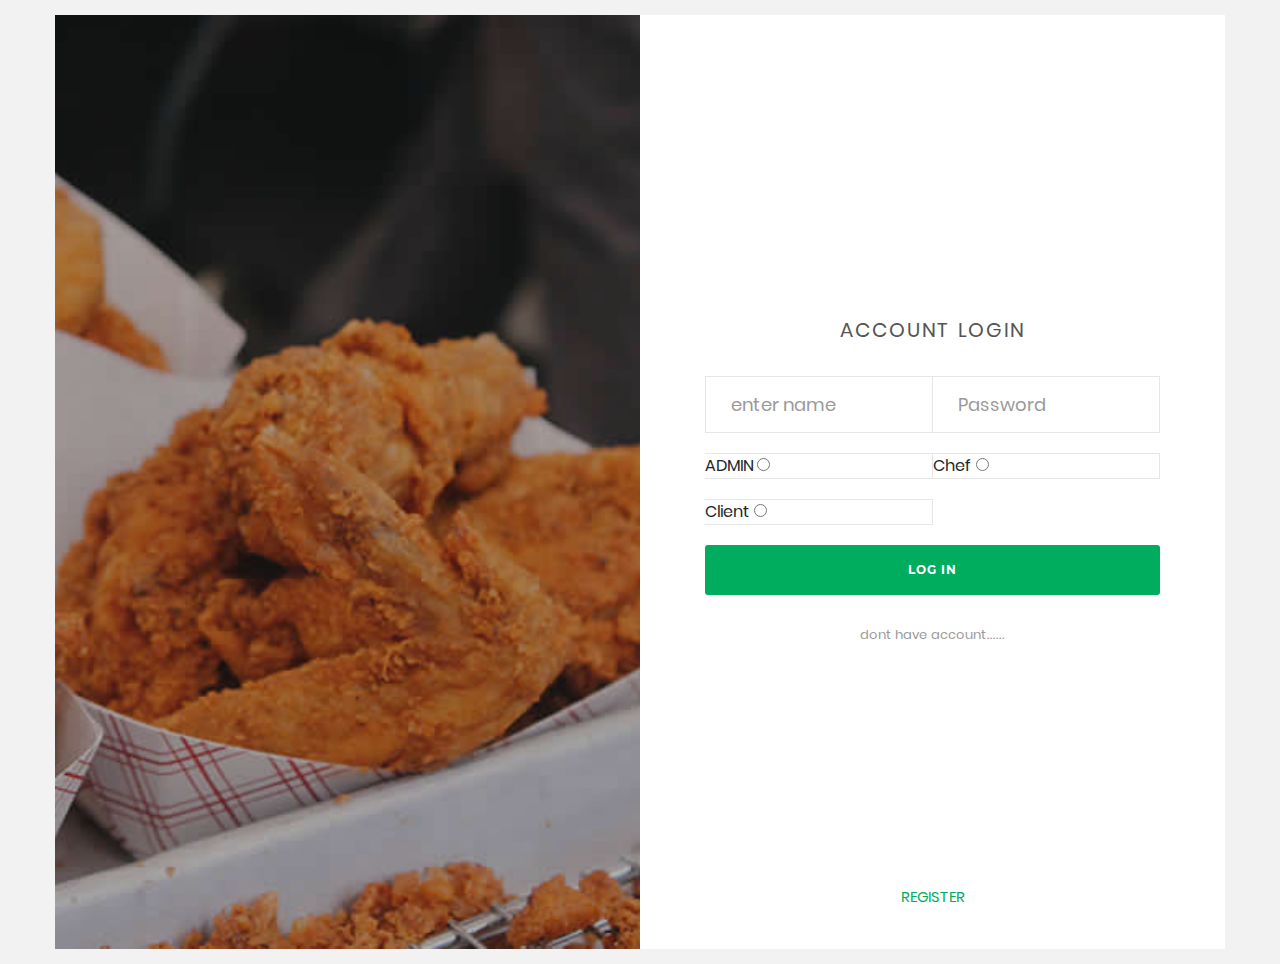
<file: login/index.html>
<!DOCTYPE html>
<html lang="en">
<head>
	<title>Login V17</title>
	<meta charset="UTF-8">
	<meta name="viewport" content="width=device-width, initial-scale=1">
<!--===============================================================================================-->	
	<link rel="icon" type="image/png" href="images/icons/favicon.ico"/>
<!--===============================================================================================-->
	<link rel="stylesheet" type="text/css" href="vendor/bootstrap/css/bootstrap.min.css">
<!--===============================================================================================-->
	<link rel="stylesheet" type="text/css" href="fonts/font-awesome-4.7.0/css/font-awesome.min.css">
<!--===============================================================================================-->
	<link rel="stylesheet" type="text/css" href="fonts/Linearicons-Free-v1.0.0/icon-font.min.css">
<!--===============================================================================================-->
	<link rel="stylesheet" type="text/css" href="vendor/animate/animate.css">
<!--===============================================================================================-->	
	<link rel="stylesheet" type="text/css" href="vendor/css-hamburgers/hamburgers.min.css">
<!--===============================================================================================-->
	<link rel="stylesheet" type="text/css" href="vendor/animsition/css/animsition.min.css">
<!--===============================================================================================-->
	<link rel="stylesheet" type="text/css" href="vendor/select2/select2.min.css">
<!--===============================================================================================-->	
	<link rel="stylesheet" type="text/css" href="vendor/daterangepicker/daterangepicker.css">
<!--===============================================================================================-->
	<link rel="stylesheet" type="text/css" href="css/util.css">
	<link rel="stylesheet" type="text/css" href="css/main.css">
<!--===============================================================================================-->
</head>
<body>
	
	<div class="limiter">
		<div class="container-login100">
			<div class="wrap-login100">
				<form class="login100-form validate-form" action="validation.php" method="post">
					<span class="login100-form-title p-b-34">
						Account Login
					</span>
					
					<div class="wrap-input100 rs1-wrap-input100 validate-input m-b-20" data-validate="Type name">
						<input id="first-name" class="input100" type="text" name="name" placeholder="enter name">
						<span class="focus-input100"></span>
					</div>
					<div class="wrap-input100 rs2-wrap-input100 validate-input m-b-20" data-validate="Type password">
						<input class="input100" type="password" name="password" placeholder="Password">
						<span class="focus-input100"></span>
					</div>
					<div class="wrap-input100 rs2-wrap-input100 validate-input m-b-20" data-validate="Type password">
					ADMIN 	<input  type="radio" name="choose" value="admin">
						<span class="focus-input100"></span>
					</div>
					<div class="wrap-input100 rs2-wrap-input100 validate-input m-b-20" data-validate="Type password">
					Chef    <input  type="radio" name="choose" value="chef">
							<span class="focus-input100"></span>
						</div>
						<div class="wrap-input100 rs2-wrap-input100 validate-input m-b-20" data-validate="Type password">
							Client    <input  type="radio" name="choose" value="client">
									<span class="focus-input100"></span>
								</div>
					<div class="container-login100-form-btn">
						<button class="login100-form-btn" name="login">
							log in
						</button>
					</div>

					<div class="w-full text-center p-t-27 p-b-239">
						<span class="txt1">
							dont  have account......
						</span>
					</div>

					<div class="w-full text-center">
						<a href="register.html"  class="txt3">
							REGISTER
						</a>
					</div>
				</form>

				<div class="login100-more" style="background-image: url('images/blog-img-02.jpg');"></div>
			</div>
		</div>
	</div>
	
	

	<div id="dropDownSelect1"></div>
	
<!--===============================================================================================-->
	<script src="vendor/jquery/jquery-3.2.1.min.js"></script>
<!--===============================================================================================-->
	<script src="vendor/animsition/js/animsition.min.js"></script>
<!--===============================================================================================-->
	<script src="vendor/bootstrap/js/popper.js"></script>
	<script src="vendor/bootstrap/js/bootstrap.min.js"></script>
<!--===============================================================================================-->
	<script src="vendor/select2/select2.min.js"></script>
	<script>
		$(".selection-2").select2({
			minimumResultsForSearch: 20,
			dropdownParent: $('#dropDownSelect1')
		});
	</script>
<!--===============================================================================================-->
	<script src="vendor/daterangepicker/moment.min.js"></script>
	<script src="vendor/daterangepicker/daterangepicker.js"></script>
<!--===============================================================================================-->
	<script src="vendor/countdowntime/countdowntime.js"></script>
<!--===============================================================================================-->
	<script src="js/main.js"></script>

</body>
</html>
</file>
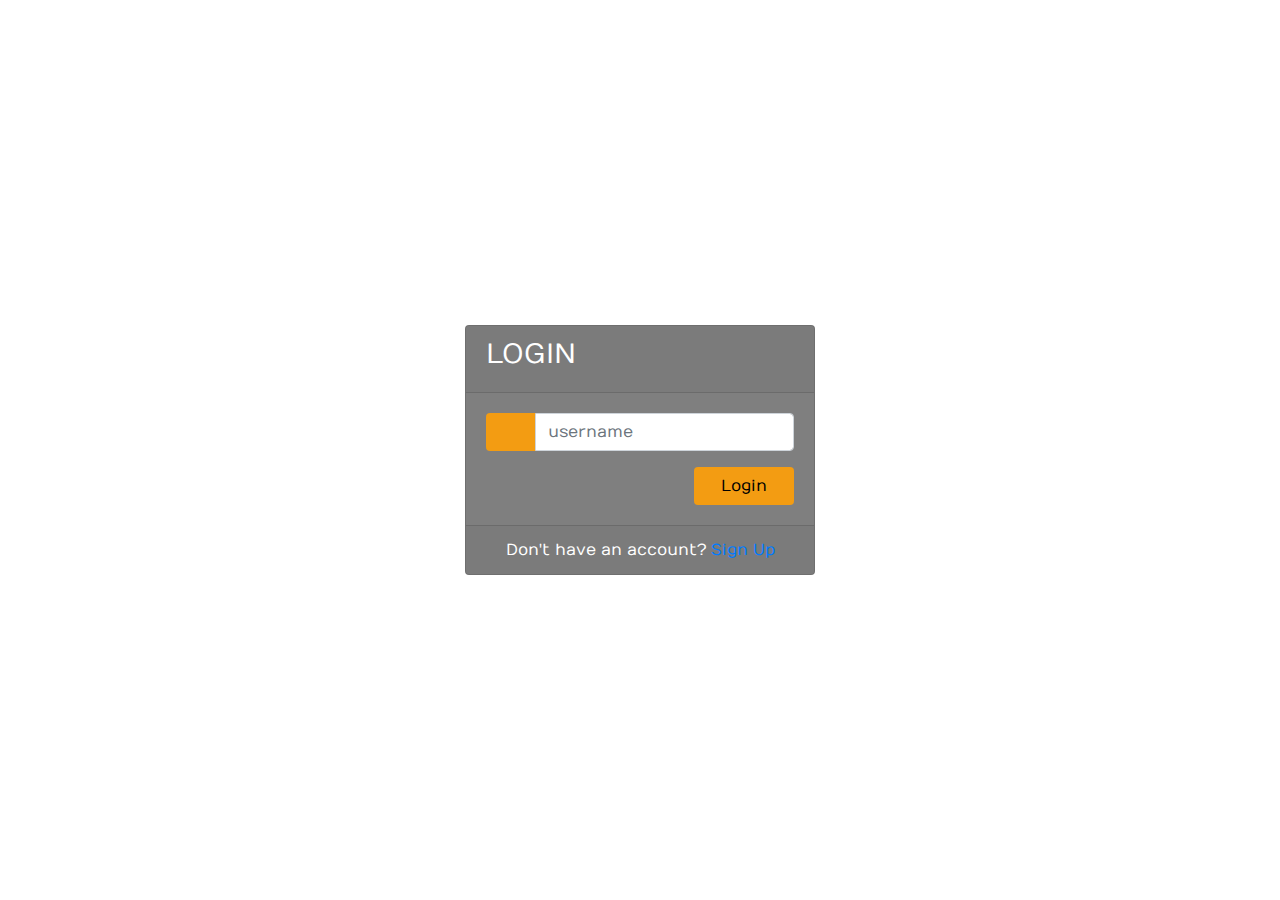
<file: php/index.html>
<link href="//maxcdn.bootstrapcdn.com/bootstrap/4.1.1/css/bootstrap.min.css" rel="stylesheet" id="bootstrap-css">
<script src="//maxcdn.bootstrapcdn.com/bootstrap/4.1.1/js/bootstrap.min.js"></script>
<script src="//cdnjs.cloudflare.com/ajax/libs/jquery/3.2.1/jquery.min.js"></script>
<!------ Include the above in your HEAD tag ---------->

<!DOCTYPE html>
<html>
<head>
  <title>Login Page</title>
   <!--Made with love by Mutiullah Samim -->
   
  <!--Bootsrap 4 CDN-->
  <link rel="stylesheet" href="https://stackpath.bootstrapcdn.com/bootstrap/4.1.3/css/bootstrap.min.css" integrity="sha384-MCw98/SFnGE8fJT3GXwEOngsV7Zt27NXFoaoApmYm81iuXoPkFOJwJ8ERdknLPMO" crossorigin="anonymous">
    
    <!--Fontawesome CDN-->
  <link rel="stylesheet" href="https://use.fontawesome.com/releases/v5.3.1/css/all.css" integrity="sha384-mzrmE5qonljUremFsqc01SB46JvROS7bZs3IO2EmfFsd15uHvIt+Y8vEf7N7fWAU" crossorigin="anonymous">

  <!--Custom styles-->
  <link rel="stylesheet" type="text/css" href="style2.css">
</head>
<body>
	<form method="POST" action="check1.php">
	 <div class="container">
  <div class="d-flex justify-content-center h-100">
    <div class="card">
      <div class="card-header">
        <h3>LOGIN</h3>
      </div>
      <div class="card-body">
        <form action="check1.php" method="POST">
          <div class="input-group form-group">
            <div class="input-group-prepend">
              <span class="input-group-text"><i class="fas fa-user"></i></span>
            </div>
            <input type="text" class="form-control" placeholder="username" name="username">
          </div>
          <div class="form-group">
            <input type="submit" value="Login" class="btn float-right login_btn" name="login">
          </div>
      </div>
      <div class="card-footer">
        <div class="d-flex justify-content-center links">
          Don't have an account?<a href="register.html">Sign Up</a>
        </div>
        </div>
      </div>
    </div>
  </div>
</div>
</form>
</div>
</div>
</div>
</div>
</body>
</html>
</file>
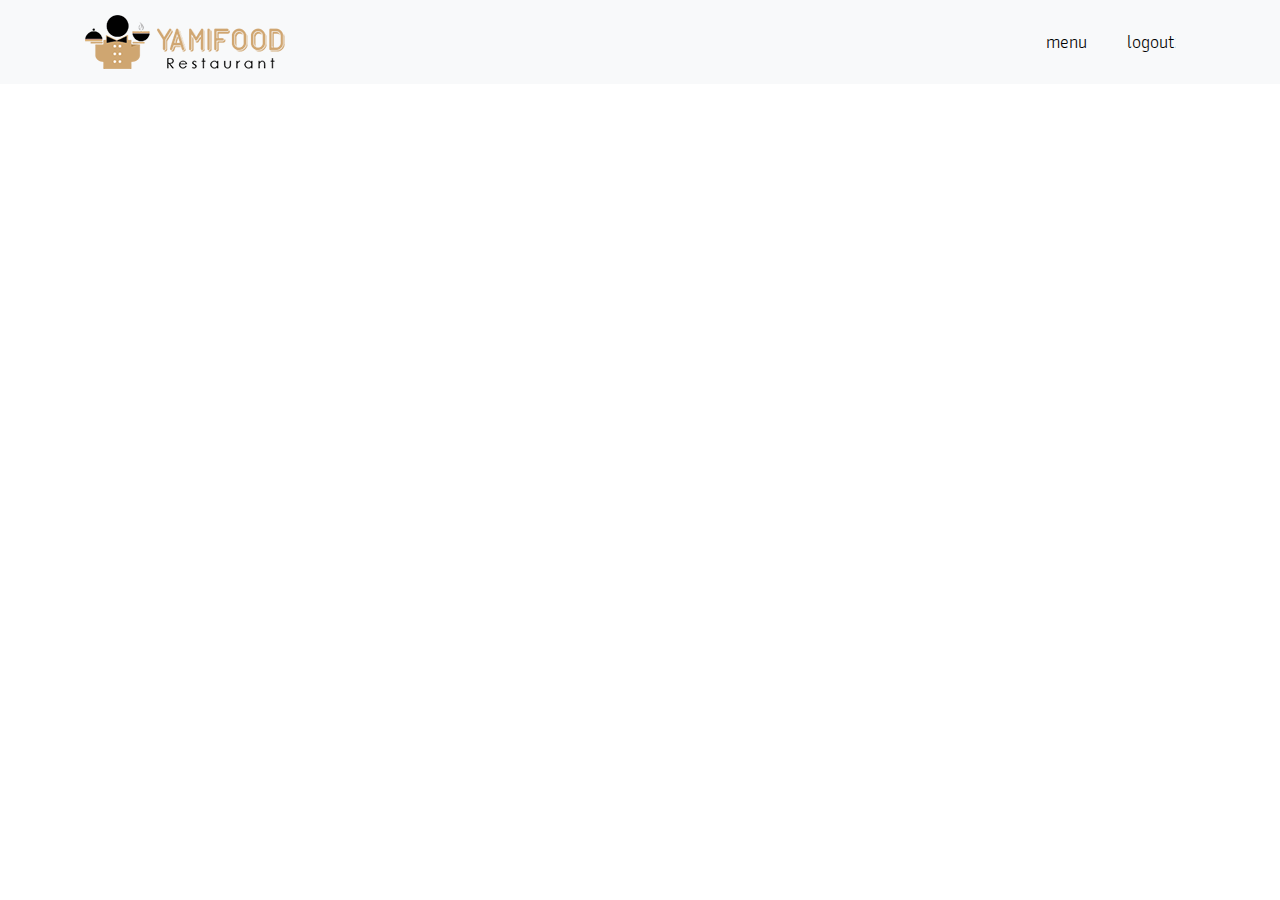
<file: login/navbar2.html>
<!DOCTYPE html>
<html lang="en"><!-- Basic -->
<head>
	<meta charset="utf-8">
    <meta http-equiv="X-UA-Compatible" content="IE=edge">   
   
    <!-- Mobile Metas -->
    <meta name="viewport" content="width=device-width, initial-scale=1">
 
     <!-- Site Metas -->
    <title>Yamifood Restaurant - Responsive HTML5 Template</title>  
    <meta name="keywords" content="">
    <meta name="description" content="">
    <meta name="author" content="">

    <!-- Site Icons -->
    <link rel="shortcut icon" href="../front/images/favicon.ico" type="image/x-icon">
    <link rel="apple-touch-icon" href="../front/images/apple-touch-icon.png">

    <!-- Bootstrap CSS -->
    <link rel="stylesheet" href="../front/css/bootstrap.min.css">    
	<!-- Site CSS -->
    <link rel="stylesheet" href="../front/css/style.css">    
    <!-- Responsive CSS -->
    <link rel="stylesheet" href="../front/css/responsive.css">
    <!-- Custom CSS -->
    <link rel="stylesheet" href="../front/css/custom.css">

    <!--[if lt IE 9]>
      <script src="https://oss.maxcdn.com/libs/html5shiv/3.7.0/html5shiv.js"></script>
      <script src="https://oss.maxcdn.com/libs/respond.js/1.4.2/respond.min.js"></script>
    <![endif]-->

</head>

<body>
	<!-- Start header -->
	<header class="top-navbar">
		<nav class="navbar navbar-expand-lg navbar-light bg-light">
			<div class="container">
					<img src="../front/images/logo.png" alt="" />
				</a>
				<button class="navbar-toggler" type="button" data-toggle="collapse" data-target="#navbars-rs-food" aria-controls="navbars-rs-food" aria-expanded="false" aria-label="Toggle navigation">
				  <span class="navbar-toggler-icon"></span>
				</button>
				<div class="collapse navbar-collapse" id="navbars-rs-food">
					<ul class="navbar-nav ml-auto">
						<li class="nav-item"><a class="nav-link" href="addmenu.php">menu</a></li>
						<li class="nav-item"><a class="nav-link" href="../out.php">logout</a></li>
					</ul>
				</div>
			</div>
		</nav>
	</header>
    <!-- End header -->
    <script src="../front/js/jquery-3.2.1.min.js"></script>
	<script src="../front/js/popper.min.js"></script>
	<script src="../front/js/bootstrap.min.js"></script>
    <!-- ALL PLUGINS -->
	<script src="../front/js/jquery.superslides.min.js"></script>
	<script src="../front/js/images-loded.min.js"></script>
	<script src="../front/js/isotope.min.js"></script>
	<script src="../front/js/baguetteBox.min.js"></script>
	<script src="../front/js/form-validator.min.js"></script>
    <script src="../front/js/contact-form-script.js"></script>
    <script src="../front/js/custom.js"></script>
    </body>
    </html>
</file>
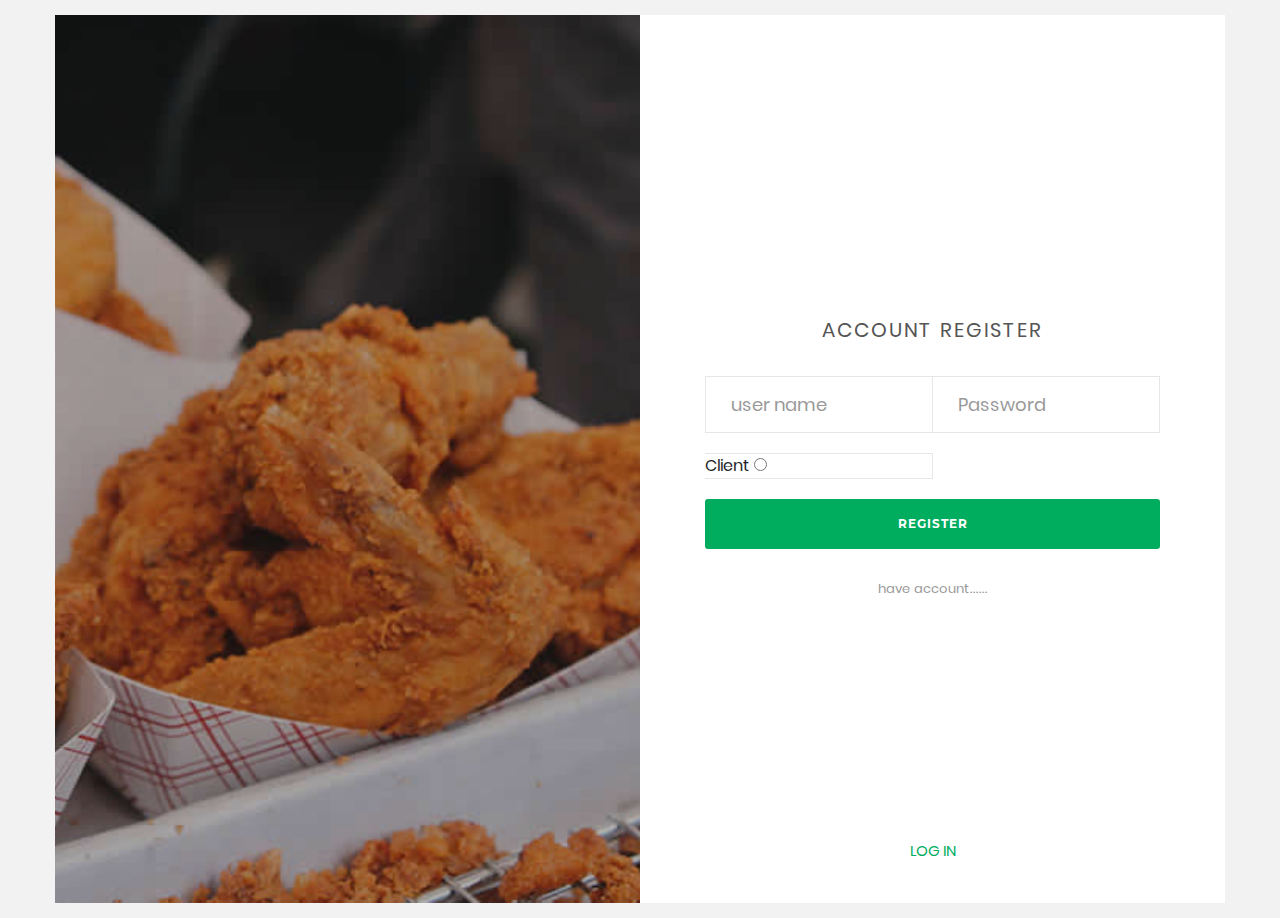
<file: login/register.html>
<!DOCTYPE html>
<html lang="en">
<head>
	<title>Login V17</title>
	<meta charset="UTF-8">
	<meta name="viewport" content="width=device-width, initial-scale=1">
<!--===============================================================================================-->	
	<link rel="icon" type="image/png" href="images/icons/favicon.ico"/>
<!--===============================================================================================-->
	<link rel="stylesheet" type="text/css" href="vendor/bootstrap/css/bootstrap.min.css">
<!--===============================================================================================-->
	<link rel="stylesheet" type="text/css" href="fonts/font-awesome-4.7.0/css/font-awesome.min.css">
<!--===============================================================================================-->
	<link rel="stylesheet" type="text/css" href="fonts/Linearicons-Free-v1.0.0/icon-font.min.css">
<!--===============================================================================================-->
	<link rel="stylesheet" type="text/css" href="vendor/animate/animate.css">
<!--===============================================================================================-->	
	<link rel="stylesheet" type="text/css" href="vendor/css-hamburgers/hamburgers.min.css">
<!--===============================================================================================-->
	<link rel="stylesheet" type="text/css" href="vendor/animsition/css/animsition.min.css">
<!--===============================================================================================-->
	<link rel="stylesheet" type="text/css" href="vendor/select2/select2.min.css">
<!--===============================================================================================-->	
	<link rel="stylesheet" type="text/css" href="vendor/daterangepicker/daterangepicker.css">
<!--===============================================================================================-->
	<link rel="stylesheet" type="text/css" href="css/util.css">
	<link rel="stylesheet" type="text/css" href="css/main.css">
<!--===============================================================================================-->
</head>
<body>
	
	<div class="limiter">
		<div class="container-login100">
			<div class="wrap-login100">
				<form class="login100-form validate-form" action="validation.php" method="post">
					<span class="login100-form-title p-b-34">
						Account REGISTER
					</span>
					
					<div class="wrap-input100 rs1-wrap-input100 validate-input m-b-20" data-validate="Type user name">
						<input id="first-name" class="input100" type="name" name="name" placeholder="user name">
						<span class="focus-input100"></span>
					</div>
					<div class="wrap-input100 rs2-wrap-input100 validate-input m-b-20" data-validate="Type password">
						<input class="input100" type="password" name="password" placeholder="Password">
						<span class="focus-input100"></span>
					</div>
                        <div class="wrap-input100 rs2-wrap-input100 validate-input m-b-20" data-validate="Type password">
                            Client   <input  type="radio" name="choose" value="client">
                                    <span class="focus-input100"></span>
                                </div>
					<div class="container-login100-form-btn">
						<button class="login100-form-btn" name="register">
							Register
						</button>
					</div>

					<div class="w-full text-center p-t-27 p-b-239">
						<span class="txt1">
							have account......
						</span>
					</div>

					<div class="w-full text-center">
						<a href="index.html" class="txt3">
							Log in
						</a>
					</div>
				</form>

				<div class="login100-more" style="background-image: url('images/blog-img-02.jpg');"></div>
			</div>
		</div>
	</div>
	
	

	<div id="dropDownSelect1"></div>
	
<!--===============================================================================================-->
	<script src="vendor/jquery/jquery-3.2.1.min.js"></script>
<!--===============================================================================================-->
	<script src="vendor/animsition/js/animsition.min.js"></script>
<!--===============================================================================================-->
	<script src="vendor/bootstrap/js/popper.js"></script>
	<script src="vendor/bootstrap/js/bootstrap.min.js"></script>
<!--===============================================================================================-->
	<script src="vendor/select2/select2.min.js"></script>
	<script>
		$(".selection-2").select2({
			minimumResultsForSearch: 20,
			dropdownParent: $('#dropDownSelect1')
		});
	</script>
<!--===============================================================================================-->
	<script src="vendor/daterangepicker/moment.min.js"></script>
	<script src="vendor/daterangepicker/daterangepicker.js"></script>
<!--===============================================================================================-->
	<script src="vendor/countdowntime/countdowntime.js"></script>
<!--===============================================================================================-->
	<script src="js/main.js"></script>

</body>
</html>
</file>
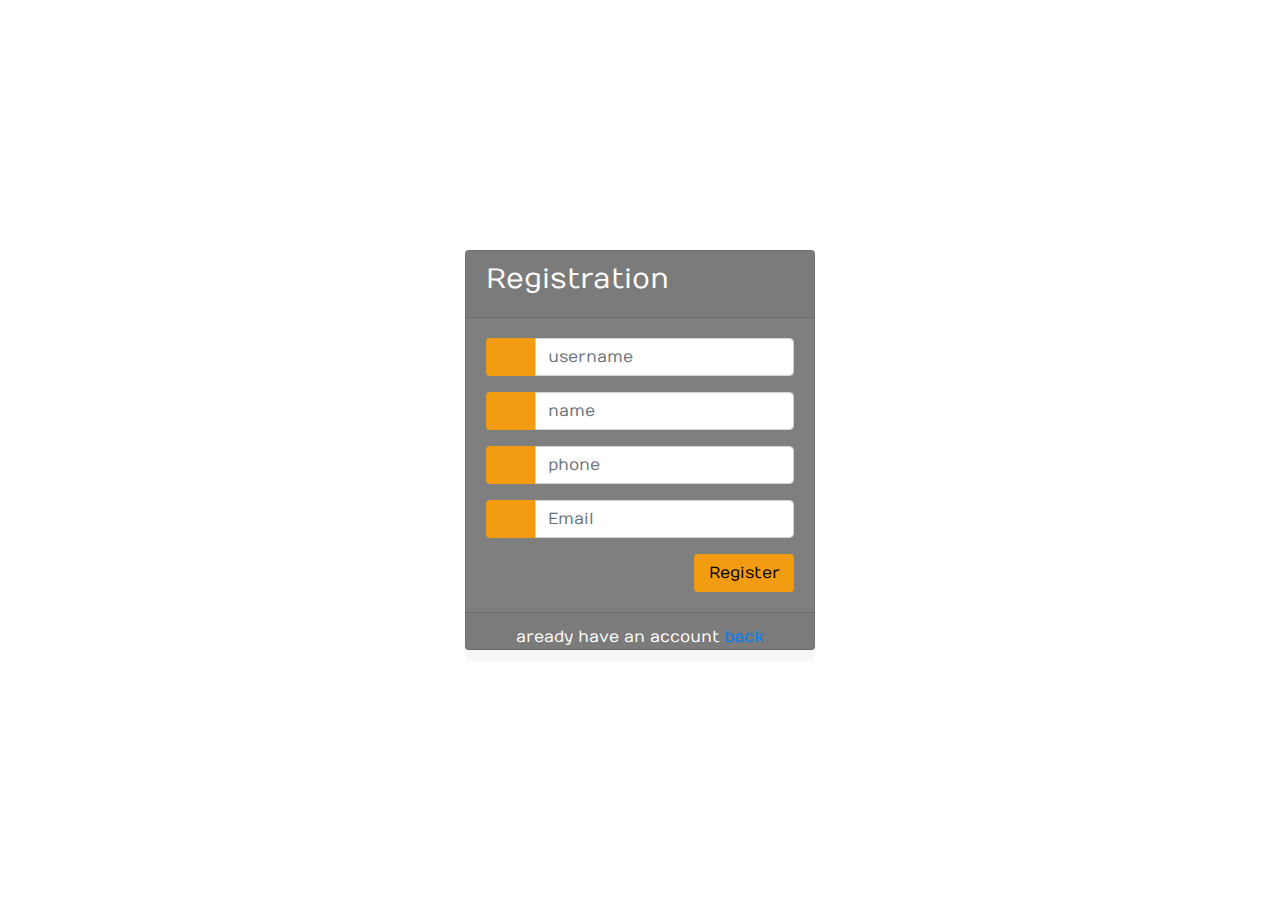
<file: php/register.html>
<link href="//maxcdn.bootstrapcdn.com/bootstrap/4.1.1/css/bootstrap.min.css" rel="stylesheet" id="bootstrap-css">
<script src="//maxcdn.bootstrapcdn.com/bootstrap/4.1.1/js/bootstrap.min.js"></script>
<script src="//cdnjs.cloudflare.com/ajax/libs/jquery/3.2.1/jquery.min.js"></script>
<!------ Include the above in your HEAD tag ---------->

<!DOCTYPE html>
<html>
<head>
  <title>Login Page</title>
   <!--Made with love by Mutiullah Samim -->
   
  <!--Bootsrap 4 CDN-->
  <link rel="stylesheet" href="https://stackpath.bootstrapcdn.com/bootstrap/4.1.3/css/bootstrap.min.css" integrity="sha384-MCw98/SFnGE8fJT3GXwEOngsV7Zt27NXFoaoApmYm81iuXoPkFOJwJ8ERdknLPMO" crossorigin="anonymous">
    
    <!--Fontawesome CDN-->
  <link rel="stylesheet" href="https://use.fontawesome.com/releases/v5.3.1/css/all.css" integrity="sha384-mzrmE5qonljUremFsqc01SB46JvROS7bZs3IO2EmfFsd15uHvIt+Y8vEf7N7fWAU" crossorigin="anonymous">

  <!--Custom styles-->
  <link rel="stylesheet" type="text/css" href="style.css">
</head>
<body>
<div class="container">
  <div class="d-flex justify-content-center h-100">
    <div class="card">
      <div class="card-header">
        <h3>Registration</h3>
      </div>
      <div class="card-body">
        <form action="check1.php" method="POST">
          <div class="input-group form-group">
            <div class="input-group-prepend">
              <span class="input-group-text"><i class="fas fa-user"></i></span>
            </div>
            <input type="text" class="form-control" placeholder="username" name="username">
          </div>
          <div class="input-group form-group">
            <div class="input-group-prepend">
              <span class="input-group-text"><i class="fa fa-user" aria-hidden="true"></i></span>
            </div>
            <input type="text" class="form-control" placeholder="name" name="name">
          </div>
          <div class="input-group form-group">
            <div class="input-group-prepend">
              <span class="input-group-text"><i class="fas fa-phone"></i></span>
            </div>
            <input type="integer" class="form-control" placeholder="phone" name="phone">
          </div>
          <div class="input-group form-group">
            <div class="input-group-prepend">
             <span  class="input-group-text"><i class="fa fa-envelope" ></i></span>
            </div>
            <input type="email" class="form-control" placeholder="Email" name="Email">
          </div>
          <div class="form-group">
            <input type="submit" value="Register" class="btn float-right login_btn"  name="register">
          </div>
      </div>
      <div class="card-footer">
        <div class="d-flex justify-content-center links">
          aready have an account<a href="index.html">back</a>
        </div>
        </div>
      </div>
    </div>
  </div>
</div>
</form>
</body>
</html>
</file>
<file: login/vendor/daterangepicker/daterangepicker.css>
.daterangepicker {
  position: absolute;
  color: inherit;
  background-color: #fff;
  border-radius: 4px;
  width: 278px;
  padding: 4px;
  margin-top: 1px;
  top: 100px;
  left: 20px;
  /* Calendars */ }
  .daterangepicker:before, .daterangepicker:after {
    position: absolute;
    display: inline-block;
    border-bottom-color: rgba(0, 0, 0, 0.2);
    content: ''; }
  .daterangepicker:before {
    top: -7px;
    border-right: 7px solid transparent;
    border-left: 7px solid transparent;
    border-bottom: 7px solid #ccc; }
  .daterangepicker:after {
    top: -6px;
    border-right: 6px solid transparent;
    border-bottom: 6px solid #fff;
    border-left: 6px solid transparent; }
  .daterangepicker.opensleft:before {
    right: 9px; }
  .daterangepicker.opensleft:after {
    right: 10px; }
  .daterangepicker.openscenter:before {
    left: 0;
    right: 0;
    width: 0;
    margin-left: auto;
    margin-right: auto; }
  .daterangepicker.openscenter:after {
    left: 0;
    right: 0;
    width: 0;
    margin-left: auto;
    margin-right: auto; }
  .daterangepicker.opensright:before {
    left: 9px; }
  .daterangepicker.opensright:after {
    left: 10px; }
  .daterangepicker.dropup {
    margin-top: -5px; }
    .daterangepicker.dropup:before {
      top: initial;
      bottom: -7px;
      border-bottom: initial;
      border-top: 7px solid #ccc; }
    .daterangepicker.dropup:after {
      top: initial;
      bottom: -6px;
      border-bottom: initial;
      border-top: 6px solid #fff; }
  .daterangepicker.dropdown-menu {
    max-width: none;
    z-index: 3001; }
  .daterangepicker.single .ranges, .daterangepicker.single .calendar {
    float: none; }
  .daterangepicker.show-calendar .calendar {
    display: block; }
  .daterangepicker .calendar {
    display: none;
    max-width: 270px;
    margin: 4px; }
    .daterangepicker .calendar.single .calendar-table {
      border: none; }
    .daterangepicker .calendar th, .daterangepicker .calendar td {
      white-space: nowrap;
      text-align: center;
      min-width: 32px; }
  .daterangepicker .calendar-table {
    border: 1px solid #fff;
    padding: 4px;
    border-radius: 4px;
    background-color: #fff; }
  .daterangepicker table {
    width: 100%;
    margin: 0; }
  .daterangepicker td, .daterangepicker th {
    text-align: center;
    width: 20px;
    height: 20px;
    border-radius: 4px;
    border: 1px solid transparent;
    white-space: nowrap;
    cursor: pointer; }
    .daterangepicker td.available:hover, .daterangepicker th.available:hover {
      background-color: #eee;
      border-color: transparent;
      color: inherit; }
    .daterangepicker td.week, .daterangepicker th.week {
      font-size: 80%;
      color: #ccc; }
  .daterangepicker td.off, .daterangepicker td.off.in-range, .daterangepicker td.off.start-date, .daterangepicker td.off.end-date {
    background-color: #fff;
    border-color: transparent;
    color: #999; }
  .daterangepicker td.in-range {
    background-color: #ebf4f8;
    border-color: transparent;
    color: #000;
    border-radius: 0; }
  .daterangepicker td.start-date {
    border-radius: 4px 0 0 4px; }
  .daterangepicker td.end-date {
    border-radius: 0 4px 4px 0; }
  .daterangepicker td.start-date.end-date {
    border-radius: 4px; }
  .daterangepicker td.active, .daterangepicker td.active:hover {
    background-color: #357ebd;
    border-color: transparent;
    color: #fff; }
  .daterangepicker th.month {
    width: auto; }
  .daterangepicker td.disabled, .daterangepicker option.disabled {
    color: #999;
    cursor: not-allowed;
    text-decoration: line-through; }
  .daterangepicker select.monthselect, .daterangepicker select.yearselect {
    font-size: 12px;
    padding: 1px;
    height: auto;
    margin: 0;
    cursor: default; }
  .daterangepicker select.monthselect {
    margin-right: 2%;
    width: 56%; }
  .daterangepicker select.yearselect {
    width: 40%; }
  .daterangepicker select.hourselect, .daterangepicker select.minuteselect, .daterangepicker select.secondselect, .daterangepicker select.ampmselect {
    width: 50px;
    margin-bottom: 0; }
  .daterangepicker .input-mini {
    border: 1px solid #ccc;
    border-radius: 4px;
    color: #555;
    height: 30px;
    line-height: 30px;
    display: block;
    vertical-align: middle;
    margin: 0 0 5px 0;
    padding: 0 6px 0 28px;
    width: 100%; }
    .daterangepicker .input-mini.active {
      border: 1px solid #08c;
      border-radius: 4px; }
  .daterangepicker .daterangepicker_input {
    position: relative; }
    .daterangepicker .daterangepicker_input i {
      position: absolute;
      left: 8px;
      top: 8px; }
  .daterangepicker.rtl .input-mini {
    padding-right: 28px;
    padding-left: 6px; }
  .daterangepicker.rtl .daterangepicker_input i {
    left: auto;
    right: 8px; }
  .daterangepicker .calendar-time {
    text-align: center;
    margin: 5px auto;
    line-height: 30px;
    position: relative;
    padding-left: 28px; }
    .daterangepicker .calendar-time select.disabled {
      color: #ccc;
      cursor: not-allowed; }

.ranges {
  font-size: 11px;
  float: none;
  margin: 4px;
  text-align: left; }
  .ranges ul {
    list-style: none;
    margin: 0 auto;
    padding: 0;
    width: 100%; }
  .ranges li {
    font-size: 13px;
    background-color: #f5f5f5;
    border: 1px solid #f5f5f5;
    border-radius: 4px;
    color: #08c;
    padding: 3px 12px;
    margin-bottom: 8px;
    cursor: pointer; }
    .ranges li:hover {
      background-color: #08c;
      border: 1px solid #08c;
      color: #fff; }
    .ranges li.active {
      background-color: #08c;
      border: 1px solid #08c;
      color: #fff; }

/*  Larger Screen Styling */
@media (min-width: 564px) {
  .daterangepicker {
    width: auto; }
    .daterangepicker .ranges ul {
      width: 160px; }
    .daterangepicker.single .ranges ul {
      width: 100%; }
    .daterangepicker.single .calendar.left {
      clear: none; }
    .daterangepicker.single.ltr .ranges, .daterangepicker.single.ltr .calendar {
      float: left; }
    .daterangepicker.single.rtl .ranges, .daterangepicker.single.rtl .calendar {
      float: right; }
    .daterangepicker.ltr {
      direction: ltr;
      text-align: left; }
      .daterangepicker.ltr .calendar.left {
        clear: left;
        margin-right: 0; }
        .daterangepicker.ltr .calendar.left .calendar-table {
          border-right: none;
          border-top-right-radius: 0;
          border-bottom-right-radius: 0; }
      .daterangepicker.ltr .calendar.right {
        margin-left: 0; }
        .daterangepicker.ltr .calendar.right .calendar-table {
          border-left: none;
          border-top-left-radius: 0;
          border-bottom-left-radius: 0; }
      .daterangepicker.ltr .left .daterangepicker_input {
        padding-right: 12px; }
      .daterangepicker.ltr .calendar.left .calendar-table {
        padding-right: 12px; }
      .daterangepicker.ltr .ranges, .daterangepicker.ltr .calendar {
        float: left; }
    .daterangepicker.rtl {
      direction: rtl;
      text-align: right; }
      .daterangepicker.rtl .calendar.left {
        clear: right;
        margin-left: 0; }
        .daterangepicker.rtl .calendar.left .calendar-table {
          border-left: none;
          border-top-left-radius: 0;
          border-bottom-left-radius: 0; }
      .daterangepicker.rtl .calendar.right {
        margin-right: 0; }
        .daterangepicker.rtl .calendar.right .calendar-table {
          border-right: none;
          border-top-right-radius: 0;
          border-bottom-right-radius: 0; }
      .daterangepicker.rtl .left .daterangepicker_input {
        padding-left: 12px; }
      .daterangepicker.rtl .calendar.left .calendar-table {
        padding-left: 12px; }
      .daterangepicker.rtl .ranges, .daterangepicker.rtl .calendar {
        text-align: right;
        float: right; } }
@media (min-width: 730px) {
  .daterangepicker .ranges {
    width: auto; }
  .daterangepicker.ltr .ranges {
    float: left; }
  .daterangepicker.rtl .ranges {
    float: right; }
  .daterangepicker .calendar.left {
    clear: none !important; } }
</file>
<file: login/css/util.css>
/*[ FONT SIZE ]
///////////////////////////////////////////////////////////
*/
.fs-1 {font-size: 1px;}
.fs-2 {font-size: 2px;}
.fs-3 {font-size: 3px;}
.fs-4 {font-size: 4px;}
.fs-5 {font-size: 5px;}
.fs-6 {font-size: 6px;}
.fs-7 {font-size: 7px;}
.fs-8 {font-size: 8px;}
.fs-9 {font-size: 9px;}
.fs-10 {font-size: 10px;}
.fs-11 {font-size: 11px;}
.fs-12 {font-size: 12px;}
.fs-13 {font-size: 13px;}
.fs-14 {font-size: 14px;}
.fs-15 {font-size: 15px;}
.fs-16 {font-size: 16px;}
.fs-17 {font-size: 17px;}
.fs-18 {font-size: 18px;}
.fs-19 {font-size: 19px;}
.fs-20 {font-size: 20px;}
.fs-21 {font-size: 21px;}
.fs-22 {font-size: 22px;}
.fs-23 {font-size: 23px;}
.fs-24 {font-size: 24px;}
.fs-25 {font-size: 25px;}
.fs-26 {font-size: 26px;}
.fs-27 {font-size: 27px;}
.fs-28 {font-size: 28px;}
.fs-29 {font-size: 29px;}
.fs-30 {font-size: 30px;}
.fs-31 {font-size: 31px;}
.fs-32 {font-size: 32px;}
.fs-33 {font-size: 33px;}
.fs-34 {font-size: 34px;}
.fs-35 {font-size: 35px;}
.fs-36 {font-size: 36px;}
.fs-37 {font-size: 37px;}
.fs-38 {font-size: 38px;}
.fs-39 {font-size: 39px;}
.fs-40 {font-size: 40px;}
.fs-41 {font-size: 41px;}
.fs-42 {font-size: 42px;}
.fs-43 {font-size: 43px;}
.fs-44 {font-size: 44px;}
.fs-45 {font-size: 45px;}
.fs-46 {font-size: 46px;}
.fs-47 {font-size: 47px;}
.fs-48 {font-size: 48px;}
.fs-49 {font-size: 49px;}
.fs-50 {font-size: 50px;}
.fs-51 {font-size: 51px;}
.fs-52 {font-size: 52px;}
.fs-53 {font-size: 53px;}
.fs-54 {font-size: 54px;}
.fs-55 {font-size: 55px;}
.fs-56 {font-size: 56px;}
.fs-57 {font-size: 57px;}
.fs-58 {font-size: 58px;}
.fs-59 {font-size: 59px;}
.fs-60 {font-size: 60px;}
.fs-61 {font-size: 61px;}
.fs-62 {font-size: 62px;}
.fs-63 {font-size: 63px;}
.fs-64 {font-size: 64px;}
.fs-65 {font-size: 65px;}
.fs-66 {font-size: 66px;}
.fs-67 {font-size: 67px;}
.fs-68 {font-size: 68px;}
.fs-69 {font-size: 69px;}
.fs-70 {font-size: 70px;}
.fs-71 {font-size: 71px;}
.fs-72 {font-size: 72px;}
.fs-73 {font-size: 73px;}
.fs-74 {font-size: 74px;}
.fs-75 {font-size: 75px;}
.fs-76 {font-size: 76px;}
.fs-77 {font-size: 77px;}
.fs-78 {font-size: 78px;}
.fs-79 {font-size: 79px;}
.fs-80 {font-size: 80px;}
.fs-81 {font-size: 81px;}
.fs-82 {font-size: 82px;}
.fs-83 {font-size: 83px;}
.fs-84 {font-size: 84px;}
.fs-85 {font-size: 85px;}
.fs-86 {font-size: 86px;}
.fs-87 {font-size: 87px;}
.fs-88 {font-size: 88px;}
.fs-89 {font-size: 89px;}
.fs-90 {font-size: 90px;}
.fs-91 {font-size: 91px;}
.fs-92 {font-size: 92px;}
.fs-93 {font-size: 93px;}
.fs-94 {font-size: 94px;}
.fs-95 {font-size: 95px;}
.fs-96 {font-size: 96px;}
.fs-97 {font-size: 97px;}
.fs-98 {font-size: 98px;}
.fs-99 {font-size: 99px;}
.fs-100 {font-size: 100px;}
.fs-101 {font-size: 101px;}
.fs-102 {font-size: 102px;}
.fs-103 {font-size: 103px;}
.fs-104 {font-size: 104px;}
.fs-105 {font-size: 105px;}
.fs-106 {font-size: 106px;}
.fs-107 {font-size: 107px;}
.fs-108 {font-size: 108px;}
.fs-109 {font-size: 109px;}
.fs-110 {font-size: 110px;}
.fs-111 {font-size: 111px;}
.fs-112 {font-size: 112px;}
.fs-113 {font-size: 113px;}
.fs-114 {font-size: 114px;}
.fs-115 {font-size: 115px;}
.fs-116 {font-size: 116px;}
.fs-117 {font-size: 117px;}
.fs-118 {font-size: 118px;}
.fs-119 {font-size: 119px;}
.fs-120 {font-size: 120px;}
.fs-121 {font-size: 121px;}
.fs-122 {font-size: 122px;}
.fs-123 {font-size: 123px;}
.fs-124 {font-size: 124px;}
.fs-125 {font-size: 125px;}
.fs-126 {font-size: 126px;}
.fs-127 {font-size: 127px;}
.fs-128 {font-size: 128px;}
.fs-129 {font-size: 129px;}
.fs-130 {font-size: 130px;}
.fs-131 {font-size: 131px;}
.fs-132 {font-size: 132px;}
.fs-133 {font-size: 133px;}
.fs-134 {font-size: 134px;}
.fs-135 {font-size: 135px;}
.fs-136 {font-size: 136px;}
.fs-137 {font-size: 137px;}
.fs-138 {font-size: 138px;}
.fs-139 {font-size: 139px;}
.fs-140 {font-size: 140px;}
.fs-141 {font-size: 141px;}
.fs-142 {font-size: 142px;}
.fs-143 {font-size: 143px;}
.fs-144 {font-size: 144px;}
.fs-145 {font-size: 145px;}
.fs-146 {font-size: 146px;}
.fs-147 {font-size: 147px;}
.fs-148 {font-size: 148px;}
.fs-149 {font-size: 149px;}
.fs-150 {font-size: 150px;}
.fs-151 {font-size: 151px;}
.fs-152 {font-size: 152px;}
.fs-153 {font-size: 153px;}
.fs-154 {font-size: 154px;}
.fs-155 {font-size: 155px;}
.fs-156 {font-size: 156px;}
.fs-157 {font-size: 157px;}
.fs-158 {font-size: 158px;}
.fs-159 {font-size: 159px;}
.fs-160 {font-size: 160px;}
.fs-161 {font-size: 161px;}
.fs-162 {font-size: 162px;}
.fs-163 {font-size: 163px;}
.fs-164 {font-size: 164px;}
.fs-165 {font-size: 165px;}
.fs-166 {font-size: 166px;}
.fs-167 {font-size: 167px;}
.fs-168 {font-size: 168px;}
.fs-169 {font-size: 169px;}
.fs-170 {font-size: 170px;}
.fs-171 {font-size: 171px;}
.fs-172 {font-size: 172px;}
.fs-173 {font-size: 173px;}
.fs-174 {font-size: 174px;}
.fs-175 {font-size: 175px;}
.fs-176 {font-size: 176px;}
.fs-177 {font-size: 177px;}
.fs-178 {font-size: 178px;}
.fs-179 {font-size: 179px;}
.fs-180 {font-size: 180px;}
.fs-181 {font-size: 181px;}
.fs-182 {font-size: 182px;}
.fs-183 {font-size: 183px;}
.fs-184 {font-size: 184px;}
.fs-185 {font-size: 185px;}
.fs-186 {font-size: 186px;}
.fs-187 {font-size: 187px;}
.fs-188 {font-size: 188px;}
.fs-189 {font-size: 189px;}
.fs-190 {font-size: 190px;}
.fs-191 {font-size: 191px;}
.fs-192 {font-size: 192px;}
.fs-193 {font-size: 193px;}
.fs-194 {font-size: 194px;}
.fs-195 {font-size: 195px;}
.fs-196 {font-size: 196px;}
.fs-197 {font-size: 197px;}
.fs-198 {font-size: 198px;}
.fs-199 {font-size: 199px;}
.fs-200 {font-size: 200px;}

/*[ PADDING ]
///////////////////////////////////////////////////////////
*/
.p-t-0 {padding-top: 0px;}
.p-t-1 {padding-top: 1px;}
.p-t-2 {padding-top: 2px;}
.p-t-3 {padding-top: 3px;}
.p-t-4 {padding-top: 4px;}
.p-t-5 {padding-top: 5px;}
.p-t-6 {padding-top: 6px;}
.p-t-7 {padding-top: 7px;}
.p-t-8 {padding-top: 8px;}
.p-t-9 {padding-top: 9px;}
.p-t-10 {padding-top: 10px;}
.p-t-11 {padding-top: 11px;}
.p-t-12 {padding-top: 12px;}
.p-t-13 {padding-top: 13px;}
.p-t-14 {padding-top: 14px;}
.p-t-15 {padding-top: 15px;}
.p-t-16 {padding-top: 16px;}
.p-t-17 {padding-top: 17px;}
.p-t-18 {padding-top: 18px;}
.p-t-19 {padding-top: 19px;}
.p-t-20 {padding-top: 20px;}
.p-t-21 {padding-top: 21px;}
.p-t-22 {padding-top: 22px;}
.p-t-23 {padding-top: 23px;}
.p-t-24 {padding-top: 24px;}
.p-t-25 {padding-top: 25px;}
.p-t-26 {padding-top: 26px;}
.p-t-27 {padding-top: 27px;}
.p-t-28 {padding-top: 28px;}
.p-t-29 {padding-top: 29px;}
.p-t-30 {padding-top: 30px;}
.p-t-31 {padding-top: 31px;}
.p-t-32 {padding-top: 32px;}
.p-t-33 {padding-top: 33px;}
.p-t-34 {padding-top: 34px;}
.p-t-35 {padding-top: 35px;}
.p-t-36 {padding-top: 36px;}
.p-t-37 {padding-top: 37px;}
.p-t-38 {padding-top: 38px;}
.p-t-39 {padding-top: 39px;}
.p-t-40 {padding-top: 40px;}
.p-t-41 {padding-top: 41px;}
.p-t-42 {padding-top: 42px;}
.p-t-43 {padding-top: 43px;}
.p-t-44 {padding-top: 44px;}
.p-t-45 {padding-top: 45px;}
.p-t-46 {padding-top: 46px;}
.p-t-47 {padding-top: 47px;}
.p-t-48 {padding-top: 48px;}
.p-t-49 {padding-top: 49px;}
.p-t-50 {padding-top: 50px;}
.p-t-51 {padding-top: 51px;}
.p-t-52 {padding-top: 52px;}
.p-t-53 {padding-top: 53px;}
.p-t-54 {padding-top: 54px;}
.p-t-55 {padding-top: 55px;}
.p-t-56 {padding-top: 56px;}
.p-t-57 {padding-top: 57px;}
.p-t-58 {padding-top: 58px;}
.p-t-59 {padding-top: 59px;}
.p-t-60 {padding-top: 60px;}
.p-t-61 {padding-top: 61px;}
.p-t-62 {padding-top: 62px;}
.p-t-63 {padding-top: 63px;}
.p-t-64 {padding-top: 64px;}
.p-t-65 {padding-top: 65px;}
.p-t-66 {padding-top: 66px;}
.p-t-67 {padding-top: 67px;}
.p-t-68 {padding-top: 68px;}
.p-t-69 {padding-top: 69px;}
.p-t-70 {padding-top: 70px;}
.p-t-71 {padding-top: 71px;}
.p-t-72 {padding-top: 72px;}
.p-t-73 {padding-top: 73px;}
.p-t-74 {padding-top: 74px;}
.p-t-75 {padding-top: 75px;}
.p-t-76 {padding-top: 76px;}
.p-t-77 {padding-top: 77px;}
.p-t-78 {padding-top: 78px;}
.p-t-79 {padding-top: 79px;}
.p-t-80 {padding-top: 80px;}
.p-t-81 {padding-top: 81px;}
.p-t-82 {padding-top: 82px;}
.p-t-83 {padding-top: 83px;}
.p-t-84 {padding-top: 84px;}
.p-t-85 {padding-top: 85px;}
.p-t-86 {padding-top: 86px;}
.p-t-87 {padding-top: 87px;}
.p-t-88 {padding-top: 88px;}
.p-t-89 {padding-top: 89px;}
.p-t-90 {padding-top: 90px;}
.p-t-91 {padding-top: 91px;}
.p-t-92 {padding-top: 92px;}
.p-t-93 {padding-top: 93px;}
.p-t-94 {padding-top: 94px;}
.p-t-95 {padding-top: 95px;}
.p-t-96 {padding-top: 96px;}
.p-t-97 {padding-top: 97px;}
.p-t-98 {padding-top: 98px;}
.p-t-99 {padding-top: 99px;}
.p-t-100 {padding-top: 100px;}
.p-t-101 {padding-top: 101px;}
.p-t-102 {padding-top: 102px;}
.p-t-103 {padding-top: 103px;}
.p-t-104 {padding-top: 104px;}
.p-t-105 {padding-top: 105px;}
.p-t-106 {padding-top: 106px;}
.p-t-107 {padding-top: 107px;}
.p-t-108 {padding-top: 108px;}
.p-t-109 {padding-top: 109px;}
.p-t-110 {padding-top: 110px;}
.p-t-111 {padding-top: 111px;}
.p-t-112 {padding-top: 112px;}
.p-t-113 {padding-top: 113px;}
.p-t-114 {padding-top: 114px;}
.p-t-115 {padding-top: 115px;}
.p-t-116 {padding-top: 116px;}
.p-t-117 {padding-top: 117px;}
.p-t-118 {padding-top: 118px;}
.p-t-119 {padding-top: 119px;}
.p-t-120 {padding-top: 120px;}
.p-t-121 {padding-top: 121px;}
.p-t-122 {padding-top: 122px;}
.p-t-123 {padding-top: 123px;}
.p-t-124 {padding-top: 124px;}
.p-t-125 {padding-top: 125px;}
.p-t-126 {padding-top: 126px;}
.p-t-127 {padding-top: 127px;}
.p-t-128 {padding-top: 128px;}
.p-t-129 {padding-top: 129px;}
.p-t-130 {padding-top: 130px;}
.p-t-131 {padding-top: 131px;}
.p-t-132 {padding-top: 132px;}
.p-t-133 {padding-top: 133px;}
.p-t-134 {padding-top: 134px;}
.p-t-135 {padding-top: 135px;}
.p-t-136 {padding-top: 136px;}
.p-t-137 {padding-top: 137px;}
.p-t-138 {padding-top: 138px;}
.p-t-139 {padding-top: 139px;}
.p-t-140 {padding-top: 140px;}
.p-t-141 {padding-top: 141px;}
.p-t-142 {padding-top: 142px;}
.p-t-143 {padding-top: 143px;}
.p-t-144 {padding-top: 144px;}
.p-t-145 {padding-top: 145px;}
.p-t-146 {padding-top: 146px;}
.p-t-147 {padding-top: 147px;}
.p-t-148 {padding-top: 148px;}
.p-t-149 {padding-top: 149px;}
.p-t-150 {padding-top: 150px;}
.p-t-151 {padding-top: 151px;}
.p-t-152 {padding-top: 152px;}
.p-t-153 {padding-top: 153px;}
.p-t-154 {padding-top: 154px;}
.p-t-155 {padding-top: 155px;}
.p-t-156 {padding-top: 156px;}
.p-t-157 {padding-top: 157px;}
.p-t-158 {padding-top: 158px;}
.p-t-159 {padding-top: 159px;}
.p-t-160 {padding-top: 160px;}
.p-t-161 {padding-top: 161px;}
.p-t-162 {padding-top: 162px;}
.p-t-163 {padding-top: 163px;}
.p-t-164 {padding-top: 164px;}
.p-t-165 {padding-top: 165px;}
.p-t-166 {padding-top: 166px;}
.p-t-167 {padding-top: 167px;}
.p-t-168 {padding-top: 168px;}
.p-t-169 {padding-top: 169px;}
.p-t-170 {padding-top: 170px;}
.p-t-171 {padding-top: 171px;}
.p-t-172 {padding-top: 172px;}
.p-t-173 {padding-top: 173px;}
.p-t-174 {padding-top: 174px;}
.p-t-175 {padding-top: 175px;}
.p-t-176 {padding-top: 176px;}
.p-t-177 {padding-top: 177px;}
.p-t-178 {padding-top: 178px;}
.p-t-179 {padding-top: 179px;}
.p-t-180 {padding-top: 180px;}
.p-t-181 {padding-top: 181px;}
.p-t-182 {padding-top: 182px;}
.p-t-183 {padding-top: 183px;}
.p-t-184 {padding-top: 184px;}
.p-t-185 {padding-top: 185px;}
.p-t-186 {padding-top: 186px;}
.p-t-187 {padding-top: 187px;}
.p-t-188 {padding-top: 188px;}
.p-t-189 {padding-top: 189px;}
.p-t-190 {padding-top: 190px;}
.p-t-191 {padding-top: 191px;}
.p-t-192 {padding-top: 192px;}
.p-t-193 {padding-top: 193px;}
.p-t-194 {padding-top: 194px;}
.p-t-195 {padding-top: 195px;}
.p-t-196 {padding-top: 196px;}
.p-t-197 {padding-top: 197px;}
.p-t-198 {padding-top: 198px;}
.p-t-199 {padding-top: 199px;}
.p-t-200 {padding-top: 200px;}
.p-t-201 {padding-top: 201px;}
.p-t-202 {padding-top: 202px;}
.p-t-203 {padding-top: 203px;}
.p-t-204 {padding-top: 204px;}
.p-t-205 {padding-top: 205px;}
.p-t-206 {padding-top: 206px;}
.p-t-207 {padding-top: 207px;}
.p-t-208 {padding-top: 208px;}
.p-t-209 {padding-top: 209px;}
.p-t-210 {padding-top: 210px;}
.p-t-211 {padding-top: 211px;}
.p-t-212 {padding-top: 212px;}
.p-t-213 {padding-top: 213px;}
.p-t-214 {padding-top: 214px;}
.p-t-215 {padding-top: 215px;}
.p-t-216 {padding-top: 216px;}
.p-t-217 {padding-top: 217px;}
.p-t-218 {padding-top: 218px;}
.p-t-219 {padding-top: 219px;}
.p-t-220 {padding-top: 220px;}
.p-t-221 {padding-top: 221px;}
.p-t-222 {padding-top: 222px;}
.p-t-223 {padding-top: 223px;}
.p-t-224 {padding-top: 224px;}
.p-t-225 {padding-top: 225px;}
.p-t-226 {padding-top: 226px;}
.p-t-227 {padding-top: 227px;}
.p-t-228 {padding-top: 228px;}
.p-t-229 {padding-top: 229px;}
.p-t-230 {padding-top: 230px;}
.p-t-231 {padding-top: 231px;}
.p-t-232 {padding-top: 232px;}
.p-t-233 {padding-top: 233px;}
.p-t-234 {padding-top: 234px;}
.p-t-235 {padding-top: 235px;}
.p-t-236 {padding-top: 236px;}
.p-t-237 {padding-top: 237px;}
.p-t-238 {padding-top: 238px;}
.p-t-239 {padding-top: 239px;}
.p-t-240 {padding-top: 240px;}
.p-t-241 {padding-top: 241px;}
.p-t-242 {padding-top: 242px;}
.p-t-243 {padding-top: 243px;}
.p-t-244 {padding-top: 244px;}
.p-t-245 {padding-top: 245px;}
.p-t-246 {padding-top: 246px;}
.p-t-247 {padding-top: 247px;}
.p-t-248 {padding-top: 248px;}
.p-t-249 {padding-top: 249px;}
.p-t-250 {padding-top: 250px;}
.p-b-0 {padding-bottom: 0px;}
.p-b-1 {padding-bottom: 1px;}
.p-b-2 {padding-bottom: 2px;}
.p-b-3 {padding-bottom: 3px;}
.p-b-4 {padding-bottom: 4px;}
.p-b-5 {padding-bottom: 5px;}
.p-b-6 {padding-bottom: 6px;}
.p-b-7 {padding-bottom: 7px;}
.p-b-8 {padding-bottom: 8px;}
.p-b-9 {padding-bottom: 9px;}
.p-b-10 {padding-bottom: 10px;}
.p-b-11 {padding-bottom: 11px;}
.p-b-12 {padding-bottom: 12px;}
.p-b-13 {padding-bottom: 13px;}
.p-b-14 {padding-bottom: 14px;}
.p-b-15 {padding-bottom: 15px;}
.p-b-16 {padding-bottom: 16px;}
.p-b-17 {padding-bottom: 17px;}
.p-b-18 {padding-bottom: 18px;}
.p-b-19 {padding-bottom: 19px;}
.p-b-20 {padding-bottom: 20px;}
.p-b-21 {padding-bottom: 21px;}
.p-b-22 {padding-bottom: 22px;}
.p-b-23 {padding-bottom: 23px;}
.p-b-24 {padding-bottom: 24px;}
.p-b-25 {padding-bottom: 25px;}
.p-b-26 {padding-bottom: 26px;}
.p-b-27 {padding-bottom: 27px;}
.p-b-28 {padding-bottom: 28px;}
.p-b-29 {padding-bottom: 29px;}
.p-b-30 {padding-bottom: 30px;}
.p-b-31 {padding-bottom: 31px;}
.p-b-32 {padding-bottom: 32px;}
.p-b-33 {padding-bottom: 33px;}
.p-b-34 {padding-bottom: 34px;}
.p-b-35 {padding-bottom: 35px;}
.p-b-36 {padding-bottom: 36px;}
.p-b-37 {padding-bottom: 37px;}
.p-b-38 {padding-bottom: 38px;}
.p-b-39 {padding-bottom: 39px;}
.p-b-40 {padding-bottom: 40px;}
.p-b-41 {padding-bottom: 41px;}
.p-b-42 {padding-bottom: 42px;}
.p-b-43 {padding-bottom: 43px;}
.p-b-44 {padding-bottom: 44px;}
.p-b-45 {padding-bottom: 45px;}
.p-b-46 {padding-bottom: 46px;}
.p-b-47 {padding-bottom: 47px;}
.p-b-48 {padding-bottom: 48px;}
.p-b-49 {padding-bottom: 49px;}
.p-b-50 {padding-bottom: 50px;}
.p-b-51 {padding-bottom: 51px;}
.p-b-52 {padding-bottom: 52px;}
.p-b-53 {padding-bottom: 53px;}
.p-b-54 {padding-bottom: 54px;}
.p-b-55 {padding-bottom: 55px;}
.p-b-56 {padding-bottom: 56px;}
.p-b-57 {padding-bottom: 57px;}
.p-b-58 {padding-bottom: 58px;}
.p-b-59 {padding-bottom: 59px;}
.p-b-60 {padding-bottom: 60px;}
.p-b-61 {padding-bottom: 61px;}
.p-b-62 {padding-bottom: 62px;}
.p-b-63 {padding-bottom: 63px;}
.p-b-64 {padding-bottom: 64px;}
.p-b-65 {padding-bottom: 65px;}
.p-b-66 {padding-bottom: 66px;}
.p-b-67 {padding-bottom: 67px;}
.p-b-68 {padding-bottom: 68px;}
.p-b-69 {padding-bottom: 69px;}
.p-b-70 {padding-bottom: 70px;}
.p-b-71 {padding-bottom: 71px;}
.p-b-72 {padding-bottom: 72px;}
.p-b-73 {padding-bottom: 73px;}
.p-b-74 {padding-bottom: 74px;}
.p-b-75 {padding-bottom: 75px;}
.p-b-76 {padding-bottom: 76px;}
.p-b-77 {padding-bottom: 77px;}
.p-b-78 {padding-bottom: 78px;}
.p-b-79 {padding-bottom: 79px;}
.p-b-80 {padding-bottom: 80px;}
.p-b-81 {padding-bottom: 81px;}
.p-b-82 {padding-bottom: 82px;}
.p-b-83 {padding-bottom: 83px;}
.p-b-84 {padding-bottom: 84px;}
.p-b-85 {padding-bottom: 85px;}
.p-b-86 {padding-bottom: 86px;}
.p-b-87 {padding-bottom: 87px;}
.p-b-88 {padding-bottom: 88px;}
.p-b-89 {padding-bottom: 89px;}
.p-b-90 {padding-bottom: 90px;}
.p-b-91 {padding-bottom: 91px;}
.p-b-92 {padding-bottom: 92px;}
.p-b-93 {padding-bottom: 93px;}
.p-b-94 {padding-bottom: 94px;}
.p-b-95 {padding-bottom: 95px;}
.p-b-96 {padding-bottom: 96px;}
.p-b-97 {padding-bottom: 97px;}
.p-b-98 {padding-bottom: 98px;}
.p-b-99 {padding-bottom: 99px;}
.p-b-100 {padding-bottom: 100px;}
.p-b-101 {padding-bottom: 101px;}
.p-b-102 {padding-bottom: 102px;}
.p-b-103 {padding-bottom: 103px;}
.p-b-104 {padding-bottom: 104px;}
.p-b-105 {padding-bottom: 105px;}
.p-b-106 {padding-bottom: 106px;}
.p-b-107 {padding-bottom: 107px;}
.p-b-108 {padding-bottom: 108px;}
.p-b-109 {padding-bottom: 109px;}
.p-b-110 {padding-bottom: 110px;}
.p-b-111 {padding-bottom: 111px;}
.p-b-112 {padding-bottom: 112px;}
.p-b-113 {padding-bottom: 113px;}
.p-b-114 {padding-bottom: 114px;}
.p-b-115 {padding-bottom: 115px;}
.p-b-116 {padding-bottom: 116px;}
.p-b-117 {padding-bottom: 117px;}
.p-b-118 {padding-bottom: 118px;}
.p-b-119 {padding-bottom: 119px;}
.p-b-120 {padding-bottom: 120px;}
.p-b-121 {padding-bottom: 121px;}
.p-b-122 {padding-bottom: 122px;}
.p-b-123 {padding-bottom: 123px;}
.p-b-124 {padding-bottom: 124px;}
.p-b-125 {padding-bottom: 125px;}
.p-b-126 {padding-bottom: 126px;}
.p-b-127 {padding-bottom: 127px;}
.p-b-128 {padding-bottom: 128px;}
.p-b-129 {padding-bottom: 129px;}
.p-b-130 {padding-bottom: 130px;}
.p-b-131 {padding-bottom: 131px;}
.p-b-132 {padding-bottom: 132px;}
.p-b-133 {padding-bottom: 133px;}
.p-b-134 {padding-bottom: 134px;}
.p-b-135 {padding-bottom: 135px;}
.p-b-136 {padding-bottom: 136px;}
.p-b-137 {padding-bottom: 137px;}
.p-b-138 {padding-bottom: 138px;}
.p-b-139 {padding-bottom: 139px;}
.p-b-140 {padding-bottom: 140px;}
.p-b-141 {padding-bottom: 141px;}
.p-b-142 {padding-bottom: 142px;}
.p-b-143 {padding-bottom: 143px;}
.p-b-144 {padding-bottom: 144px;}
.p-b-145 {padding-bottom: 145px;}
.p-b-146 {padding-bottom: 146px;}
.p-b-147 {padding-bottom: 147px;}
.p-b-148 {padding-bottom: 148px;}
.p-b-149 {padding-bottom: 149px;}
.p-b-150 {padding-bottom: 150px;}
.p-b-151 {padding-bottom: 151px;}
.p-b-152 {padding-bottom: 152px;}
.p-b-153 {padding-bottom: 153px;}
.p-b-154 {padding-bottom: 154px;}
.p-b-155 {padding-bottom: 155px;}
.p-b-156 {padding-bottom: 156px;}
.p-b-157 {padding-bottom: 157px;}
.p-b-158 {padding-bottom: 158px;}
.p-b-159 {padding-bottom: 159px;}
.p-b-160 {padding-bottom: 160px;}
.p-b-161 {padding-bottom: 161px;}
.p-b-162 {padding-bottom: 162px;}
.p-b-163 {padding-bottom: 163px;}
.p-b-164 {padding-bottom: 164px;}
.p-b-165 {padding-bottom: 165px;}
.p-b-166 {padding-bottom: 166px;}
.p-b-167 {padding-bottom: 167px;}
.p-b-168 {padding-bottom: 168px;}
.p-b-169 {padding-bottom: 169px;}
.p-b-170 {padding-bottom: 170px;}
.p-b-171 {padding-bottom: 171px;}
.p-b-172 {padding-bottom: 172px;}
.p-b-173 {padding-bottom: 173px;}
.p-b-174 {padding-bottom: 174px;}
.p-b-175 {padding-bottom: 175px;}
.p-b-176 {padding-bottom: 176px;}
.p-b-177 {padding-bottom: 177px;}
.p-b-178 {padding-bottom: 178px;}
.p-b-179 {padding-bottom: 179px;}
.p-b-180 {padding-bottom: 180px;}
.p-b-181 {padding-bottom: 181px;}
.p-b-182 {padding-bottom: 182px;}
.p-b-183 {padding-bottom: 183px;}
.p-b-184 {padding-bottom: 184px;}
.p-b-185 {padding-bottom: 185px;}
.p-b-186 {padding-bottom: 186px;}
.p-b-187 {padding-bottom: 187px;}
.p-b-188 {padding-bottom: 188px;}
.p-b-189 {padding-bottom: 189px;}
.p-b-190 {padding-bottom: 190px;}
.p-b-191 {padding-bottom: 191px;}
.p-b-192 {padding-bottom: 192px;}
.p-b-193 {padding-bottom: 193px;}
.p-b-194 {padding-bottom: 194px;}
.p-b-195 {padding-bottom: 195px;}
.p-b-196 {padding-bottom: 196px;}
.p-b-197 {padding-bottom: 197px;}
.p-b-198 {padding-bottom: 198px;}
.p-b-199 {padding-bottom: 199px;}
.p-b-200 {padding-bottom: 200px;}
.p-b-201 {padding-bottom: 201px;}
.p-b-202 {padding-bottom: 202px;}
.p-b-203 {padding-bottom: 203px;}
.p-b-204 {padding-bottom: 204px;}
.p-b-205 {padding-bottom: 205px;}
.p-b-206 {padding-bottom: 206px;}
.p-b-207 {padding-bottom: 207px;}
.p-b-208 {padding-bottom: 208px;}
.p-b-209 {padding-bottom: 209px;}
.p-b-210 {padding-bottom: 210px;}
.p-b-211 {padding-bottom: 211px;}
.p-b-212 {padding-bottom: 212px;}
.p-b-213 {padding-bottom: 213px;}
.p-b-214 {padding-bottom: 214px;}
.p-b-215 {padding-bottom: 215px;}
.p-b-216 {padding-bottom: 216px;}
.p-b-217 {padding-bottom: 217px;}
.p-b-218 {padding-bottom: 218px;}
.p-b-219 {padding-bottom: 219px;}
.p-b-220 {padding-bottom: 220px;}
.p-b-221 {padding-bottom: 221px;}
.p-b-222 {padding-bottom: 222px;}
.p-b-223 {padding-bottom: 223px;}
.p-b-224 {padding-bottom: 224px;}
.p-b-225 {padding-bottom: 225px;}
.p-b-226 {padding-bottom: 226px;}
.p-b-227 {padding-bottom: 227px;}
.p-b-228 {padding-bottom: 228px;}
.p-b-229 {padding-bottom: 229px;}
.p-b-230 {padding-bottom: 230px;}
.p-b-231 {padding-bottom: 231px;}
.p-b-232 {padding-bottom: 232px;}
.p-b-233 {padding-bottom: 233px;}
.p-b-234 {padding-bottom: 234px;}
.p-b-235 {padding-bottom: 235px;}
.p-b-236 {padding-bottom: 236px;}
.p-b-237 {padding-bottom: 237px;}
.p-b-238 {padding-bottom: 238px;}
.p-b-239 {padding-bottom: 239px;}
.p-b-240 {padding-bottom: 240px;}
.p-b-241 {padding-bottom: 241px;}
.p-b-242 {padding-bottom: 242px;}
.p-b-243 {padding-bottom: 243px;}
.p-b-244 {padding-bottom: 244px;}
.p-b-245 {padding-bottom: 245px;}
.p-b-246 {padding-bottom: 246px;}
.p-b-247 {padding-bottom: 247px;}
.p-b-248 {padding-bottom: 248px;}
.p-b-249 {padding-bottom: 249px;}
.p-b-250 {padding-bottom: 250px;}
.p-l-0 {padding-left: 0px;}
.p-l-1 {padding-left: 1px;}
.p-l-2 {padding-left: 2px;}
.p-l-3 {padding-left: 3px;}
.p-l-4 {padding-left: 4px;}
.p-l-5 {padding-left: 5px;}
.p-l-6 {padding-left: 6px;}
.p-l-7 {padding-left: 7px;}
.p-l-8 {padding-left: 8px;}
.p-l-9 {padding-left: 9px;}
.p-l-10 {padding-left: 10px;}
.p-l-11 {padding-left: 11px;}
.p-l-12 {padding-left: 12px;}
.p-l-13 {padding-left: 13px;}
.p-l-14 {padding-left: 14px;}
.p-l-15 {padding-left: 15px;}
.p-l-16 {padding-left: 16px;}
.p-l-17 {padding-left: 17px;}
.p-l-18 {padding-left: 18px;}
.p-l-19 {padding-left: 19px;}
.p-l-20 {padding-left: 20px;}
.p-l-21 {padding-left: 21px;}
.p-l-22 {padding-left: 22px;}
.p-l-23 {padding-left: 23px;}
.p-l-24 {padding-left: 24px;}
.p-l-25 {padding-left: 25px;}
.p-l-26 {padding-left: 26px;}
.p-l-27 {padding-left: 27px;}
.p-l-28 {padding-left: 28px;}
.p-l-29 {padding-left: 29px;}
.p-l-30 {padding-left: 30px;}
.p-l-31 {padding-left: 31px;}
.p-l-32 {padding-left: 32px;}
.p-l-33 {padding-left: 33px;}
.p-l-34 {padding-left: 34px;}
.p-l-35 {padding-left: 35px;}
.p-l-36 {padding-left: 36px;}
.p-l-37 {padding-left: 37px;}
.p-l-38 {padding-left: 38px;}
.p-l-39 {padding-left: 39px;}
.p-l-40 {padding-left: 40px;}
.p-l-41 {padding-left: 41px;}
.p-l-42 {padding-left: 42px;}
.p-l-43 {padding-left: 43px;}
.p-l-44 {padding-left: 44px;}
.p-l-45 {padding-left: 45px;}
.p-l-46 {padding-left: 46px;}
.p-l-47 {padding-left: 47px;}
.p-l-48 {padding-left: 48px;}
.p-l-49 {padding-left: 49px;}
.p-l-50 {padding-left: 50px;}
.p-l-51 {padding-left: 51px;}
.p-l-52 {padding-left: 52px;}
.p-l-53 {padding-left: 53px;}
.p-l-54 {padding-left: 54px;}
.p-l-55 {padding-left: 55px;}
.p-l-56 {padding-left: 56px;}
.p-l-57 {padding-left: 57px;}
.p-l-58 {padding-left: 58px;}
.p-l-59 {padding-left: 59px;}
.p-l-60 {padding-left: 60px;}
.p-l-61 {padding-left: 61px;}
.p-l-62 {padding-left: 62px;}
.p-l-63 {padding-left: 63px;}
.p-l-64 {padding-left: 64px;}
.p-l-65 {padding-left: 65px;}
.p-l-66 {padding-left: 66px;}
.p-l-67 {padding-left: 67px;}
.p-l-68 {padding-left: 68px;}
.p-l-69 {padding-left: 69px;}
.p-l-70 {padding-left: 70px;}
.p-l-71 {padding-left: 71px;}
.p-l-72 {padding-left: 72px;}
.p-l-73 {padding-left: 73px;}
.p-l-74 {padding-left: 74px;}
.p-l-75 {padding-left: 75px;}
.p-l-76 {padding-left: 76px;}
.p-l-77 {padding-left: 77px;}
.p-l-78 {padding-left: 78px;}
.p-l-79 {padding-left: 79px;}
.p-l-80 {padding-left: 80px;}
.p-l-81 {padding-left: 81px;}
.p-l-82 {padding-left: 82px;}
.p-l-83 {padding-left: 83px;}
.p-l-84 {padding-left: 84px;}
.p-l-85 {padding-left: 85px;}
.p-l-86 {padding-left: 86px;}
.p-l-87 {padding-left: 87px;}
.p-l-88 {padding-left: 88px;}
.p-l-89 {padding-left: 89px;}
.p-l-90 {padding-left: 90px;}
.p-l-91 {padding-left: 91px;}
.p-l-92 {padding-left: 92px;}
.p-l-93 {padding-left: 93px;}
.p-l-94 {padding-left: 94px;}
.p-l-95 {padding-left: 95px;}
.p-l-96 {padding-left: 96px;}
.p-l-97 {padding-left: 97px;}
.p-l-98 {padding-left: 98px;}
.p-l-99 {padding-left: 99px;}
.p-l-100 {padding-left: 100px;}
.p-l-101 {padding-left: 101px;}
.p-l-102 {padding-left: 102px;}
.p-l-103 {padding-left: 103px;}
.p-l-104 {padding-left: 104px;}
.p-l-105 {padding-left: 105px;}
.p-l-106 {padding-left: 106px;}
.p-l-107 {padding-left: 107px;}
.p-l-108 {padding-left: 108px;}
.p-l-109 {padding-left: 109px;}
.p-l-110 {padding-left: 110px;}
.p-l-111 {padding-left: 111px;}
.p-l-112 {padding-left: 112px;}
.p-l-113 {padding-left: 113px;}
.p-l-114 {padding-left: 114px;}
.p-l-115 {padding-left: 115px;}
.p-l-116 {padding-left: 116px;}
.p-l-117 {padding-left: 117px;}
.p-l-118 {padding-left: 118px;}
.p-l-119 {padding-left: 119px;}
.p-l-120 {padding-left: 120px;}
.p-l-121 {padding-left: 121px;}
.p-l-122 {padding-left: 122px;}
.p-l-123 {padding-left: 123px;}
.p-l-124 {padding-left: 124px;}
.p-l-125 {padding-left: 125px;}
.p-l-126 {padding-left: 126px;}
.p-l-127 {padding-left: 127px;}
.p-l-128 {padding-left: 128px;}
.p-l-129 {padding-left: 129px;}
.p-l-130 {padding-left: 130px;}
.p-l-131 {padding-left: 131px;}
.p-l-132 {padding-left: 132px;}
.p-l-133 {padding-left: 133px;}
.p-l-134 {padding-left: 134px;}
.p-l-135 {padding-left: 135px;}
.p-l-136 {padding-left: 136px;}
.p-l-137 {padding-left: 137px;}
.p-l-138 {padding-left: 138px;}
.p-l-139 {padding-left: 139px;}
.p-l-140 {padding-left: 140px;}
.p-l-141 {padding-left: 141px;}
.p-l-142 {padding-left: 142px;}
.p-l-143 {padding-left: 143px;}
.p-l-144 {padding-left: 144px;}
.p-l-145 {padding-left: 145px;}
.p-l-146 {padding-left: 146px;}
.p-l-147 {padding-left: 147px;}
.p-l-148 {padding-left: 148px;}
.p-l-149 {padding-left: 149px;}
.p-l-150 {padding-left: 150px;}
.p-l-151 {padding-left: 151px;}
.p-l-152 {padding-left: 152px;}
.p-l-153 {padding-left: 153px;}
.p-l-154 {padding-left: 154px;}
.p-l-155 {padding-left: 155px;}
.p-l-156 {padding-left: 156px;}
.p-l-157 {padding-left: 157px;}
.p-l-158 {padding-left: 158px;}
.p-l-159 {padding-left: 159px;}
.p-l-160 {padding-left: 160px;}
.p-l-161 {padding-left: 161px;}
.p-l-162 {padding-left: 162px;}
.p-l-163 {padding-left: 163px;}
.p-l-164 {padding-left: 164px;}
.p-l-165 {padding-left: 165px;}
.p-l-166 {padding-left: 166px;}
.p-l-167 {padding-left: 167px;}
.p-l-168 {padding-left: 168px;}
.p-l-169 {padding-left: 169px;}
.p-l-170 {padding-left: 170px;}
.p-l-171 {padding-left: 171px;}
.p-l-172 {padding-left: 172px;}
.p-l-173 {padding-left: 173px;}
.p-l-174 {padding-left: 174px;}
.p-l-175 {padding-left: 175px;}
.p-l-176 {padding-left: 176px;}
.p-l-177 {padding-left: 177px;}
.p-l-178 {padding-left: 178px;}
.p-l-179 {padding-left: 179px;}
.p-l-180 {padding-left: 180px;}
.p-l-181 {padding-left: 181px;}
.p-l-182 {padding-left: 182px;}
.p-l-183 {padding-left: 183px;}
.p-l-184 {padding-left: 184px;}
.p-l-185 {padding-left: 185px;}
.p-l-186 {padding-left: 186px;}
.p-l-187 {padding-left: 187px;}
.p-l-188 {padding-left: 188px;}
.p-l-189 {padding-left: 189px;}
.p-l-190 {padding-left: 190px;}
.p-l-191 {padding-left: 191px;}
.p-l-192 {padding-left: 192px;}
.p-l-193 {padding-left: 193px;}
.p-l-194 {padding-left: 194px;}
.p-l-195 {padding-left: 195px;}
.p-l-196 {padding-left: 196px;}
.p-l-197 {padding-left: 197px;}
.p-l-198 {padding-left: 198px;}
.p-l-199 {padding-left: 199px;}
.p-l-200 {padding-left: 200px;}
.p-l-201 {padding-left: 201px;}
.p-l-202 {padding-left: 202px;}
.p-l-203 {padding-left: 203px;}
.p-l-204 {padding-left: 204px;}
.p-l-205 {padding-left: 205px;}
.p-l-206 {padding-left: 206px;}
.p-l-207 {padding-left: 207px;}
.p-l-208 {padding-left: 208px;}
.p-l-209 {padding-left: 209px;}
.p-l-210 {padding-left: 210px;}
.p-l-211 {padding-left: 211px;}
.p-l-212 {padding-left: 212px;}
.p-l-213 {padding-left: 213px;}
.p-l-214 {padding-left: 214px;}
.p-l-215 {padding-left: 215px;}
.p-l-216 {padding-left: 216px;}
.p-l-217 {padding-left: 217px;}
.p-l-218 {padding-left: 218px;}
.p-l-219 {padding-left: 219px;}
.p-l-220 {padding-left: 220px;}
.p-l-221 {padding-left: 221px;}
.p-l-222 {padding-left: 222px;}
.p-l-223 {padding-left: 223px;}
.p-l-224 {padding-left: 224px;}
.p-l-225 {padding-left: 225px;}
.p-l-226 {padding-left: 226px;}
.p-l-227 {padding-left: 227px;}
.p-l-228 {padding-left: 228px;}
.p-l-229 {padding-left: 229px;}
.p-l-230 {padding-left: 230px;}
.p-l-231 {padding-left: 231px;}
.p-l-232 {padding-left: 232px;}
.p-l-233 {padding-left: 233px;}
.p-l-234 {padding-left: 234px;}
.p-l-235 {padding-left: 235px;}
.p-l-236 {padding-left: 236px;}
.p-l-237 {padding-left: 237px;}
.p-l-238 {padding-left: 238px;}
.p-l-239 {padding-left: 239px;}
.p-l-240 {padding-left: 240px;}
.p-l-241 {padding-left: 241px;}
.p-l-242 {padding-left: 242px;}
.p-l-243 {padding-left: 243px;}
.p-l-244 {padding-left: 244px;}
.p-l-245 {padding-left: 245px;}
.p-l-246 {padding-left: 246px;}
.p-l-247 {padding-left: 247px;}
.p-l-248 {padding-left: 248px;}
.p-l-249 {padding-left: 249px;}
.p-l-250 {padding-left: 250px;}
.p-r-0 {padding-right: 0px;}
.p-r-1 {padding-right: 1px;}
.p-r-2 {padding-right: 2px;}
.p-r-3 {padding-right: 3px;}
.p-r-4 {padding-right: 4px;}
.p-r-5 {padding-right: 5px;}
.p-r-6 {padding-right: 6px;}
.p-r-7 {padding-right: 7px;}
.p-r-8 {padding-right: 8px;}
.p-r-9 {padding-right: 9px;}
.p-r-10 {padding-right: 10px;}
.p-r-11 {padding-right: 11px;}
.p-r-12 {padding-right: 12px;}
.p-r-13 {padding-right: 13px;}
.p-r-14 {padding-right: 14px;}
.p-r-15 {padding-right: 15px;}
.p-r-16 {padding-right: 16px;}
.p-r-17 {padding-right: 17px;}
.p-r-18 {padding-right: 18px;}
.p-r-19 {padding-right: 19px;}
.p-r-20 {padding-right: 20px;}
.p-r-21 {padding-right: 21px;}
.p-r-22 {padding-right: 22px;}
.p-r-23 {padding-right: 23px;}
.p-r-24 {padding-right: 24px;}
.p-r-25 {padding-right: 25px;}
.p-r-26 {padding-right: 26px;}
.p-r-27 {padding-right: 27px;}
.p-r-28 {padding-right: 28px;}
.p-r-29 {padding-right: 29px;}
.p-r-30 {padding-right: 30px;}
.p-r-31 {padding-right: 31px;}
.p-r-32 {padding-right: 32px;}
.p-r-33 {padding-right: 33px;}
.p-r-34 {padding-right: 34px;}
.p-r-35 {padding-right: 35px;}
.p-r-36 {padding-right: 36px;}
.p-r-37 {padding-right: 37px;}
.p-r-38 {padding-right: 38px;}
.p-r-39 {padding-right: 39px;}
.p-r-40 {padding-right: 40px;}
.p-r-41 {padding-right: 41px;}
.p-r-42 {padding-right: 42px;}
.p-r-43 {padding-right: 43px;}
.p-r-44 {padding-right: 44px;}
.p-r-45 {padding-right: 45px;}
.p-r-46 {padding-right: 46px;}
.p-r-47 {padding-right: 47px;}
.p-r-48 {padding-right: 48px;}
.p-r-49 {padding-right: 49px;}
.p-r-50 {padding-right: 50px;}
.p-r-51 {padding-right: 51px;}
.p-r-52 {padding-right: 52px;}
.p-r-53 {padding-right: 53px;}
.p-r-54 {padding-right: 54px;}
.p-r-55 {padding-right: 55px;}
.p-r-56 {padding-right: 56px;}
.p-r-57 {padding-right: 57px;}
.p-r-58 {padding-right: 58px;}
.p-r-59 {padding-right: 59px;}
.p-r-60 {padding-right: 60px;}
.p-r-61 {padding-right: 61px;}
.p-r-62 {padding-right: 62px;}
.p-r-63 {padding-right: 63px;}
.p-r-64 {padding-right: 64px;}
.p-r-65 {padding-right: 65px;}
.p-r-66 {padding-right: 66px;}
.p-r-67 {padding-right: 67px;}
.p-r-68 {padding-right: 68px;}
.p-r-69 {padding-right: 69px;}
.p-r-70 {padding-right: 70px;}
.p-r-71 {padding-right: 71px;}
.p-r-72 {padding-right: 72px;}
.p-r-73 {padding-right: 73px;}
.p-r-74 {padding-right: 74px;}
.p-r-75 {padding-right: 75px;}
.p-r-76 {padding-right: 76px;}
.p-r-77 {padding-right: 77px;}
.p-r-78 {padding-right: 78px;}
.p-r-79 {padding-right: 79px;}
.p-r-80 {padding-right: 80px;}
.p-r-81 {padding-right: 81px;}
.p-r-82 {padding-right: 82px;}
.p-r-83 {padding-right: 83px;}
.p-r-84 {padding-right: 84px;}
.p-r-85 {padding-right: 85px;}
.p-r-86 {padding-right: 86px;}
.p-r-87 {padding-right: 87px;}
.p-r-88 {padding-right: 88px;}
.p-r-89 {padding-right: 89px;}
.p-r-90 {padding-right: 90px;}
.p-r-91 {padding-right: 91px;}
.p-r-92 {padding-right: 92px;}
.p-r-93 {padding-right: 93px;}
.p-r-94 {padding-right: 94px;}
.p-r-95 {padding-right: 95px;}
.p-r-96 {padding-right: 96px;}
.p-r-97 {padding-right: 97px;}
.p-r-98 {padding-right: 98px;}
.p-r-99 {padding-right: 99px;}
.p-r-100 {padding-right: 100px;}
.p-r-101 {padding-right: 101px;}
.p-r-102 {padding-right: 102px;}
.p-r-103 {padding-right: 103px;}
.p-r-104 {padding-right: 104px;}
.p-r-105 {padding-right: 105px;}
.p-r-106 {padding-right: 106px;}
.p-r-107 {padding-right: 107px;}
.p-r-108 {padding-right: 108px;}
.p-r-109 {padding-right: 109px;}
.p-r-110 {padding-right: 110px;}
.p-r-111 {padding-right: 111px;}
.p-r-112 {padding-right: 112px;}
.p-r-113 {padding-right: 113px;}
.p-r-114 {padding-right: 114px;}
.p-r-115 {padding-right: 115px;}
.p-r-116 {padding-right: 116px;}
.p-r-117 {padding-right: 117px;}
.p-r-118 {padding-right: 118px;}
.p-r-119 {padding-right: 119px;}
.p-r-120 {padding-right: 120px;}
.p-r-121 {padding-right: 121px;}
.p-r-122 {padding-right: 122px;}
.p-r-123 {padding-right: 123px;}
.p-r-124 {padding-right: 124px;}
.p-r-125 {padding-right: 125px;}
.p-r-126 {padding-right: 126px;}
.p-r-127 {padding-right: 127px;}
.p-r-128 {padding-right: 128px;}
.p-r-129 {padding-right: 129px;}
.p-r-130 {padding-right: 130px;}
.p-r-131 {padding-right: 131px;}
.p-r-132 {padding-right: 132px;}
.p-r-133 {padding-right: 133px;}
.p-r-134 {padding-right: 134px;}
.p-r-135 {padding-right: 135px;}
.p-r-136 {padding-right: 136px;}
.p-r-137 {padding-right: 137px;}
.p-r-138 {padding-right: 138px;}
.p-r-139 {padding-right: 139px;}
.p-r-140 {padding-right: 140px;}
.p-r-141 {padding-right: 141px;}
.p-r-142 {padding-right: 142px;}
.p-r-143 {padding-right: 143px;}
.p-r-144 {padding-right: 144px;}
.p-r-145 {padding-right: 145px;}
.p-r-146 {padding-right: 146px;}
.p-r-147 {padding-right: 147px;}
.p-r-148 {padding-right: 148px;}
.p-r-149 {padding-right: 149px;}
.p-r-150 {padding-right: 150px;}
.p-r-151 {padding-right: 151px;}
.p-r-152 {padding-right: 152px;}
.p-r-153 {padding-right: 153px;}
.p-r-154 {padding-right: 154px;}
.p-r-155 {padding-right: 155px;}
.p-r-156 {padding-right: 156px;}
.p-r-157 {padding-right: 157px;}
.p-r-158 {padding-right: 158px;}
.p-r-159 {padding-right: 159px;}
.p-r-160 {padding-right: 160px;}
.p-r-161 {padding-right: 161px;}
.p-r-162 {padding-right: 162px;}
.p-r-163 {padding-right: 163px;}
.p-r-164 {padding-right: 164px;}
.p-r-165 {padding-right: 165px;}
.p-r-166 {padding-right: 166px;}
.p-r-167 {padding-right: 167px;}
.p-r-168 {padding-right: 168px;}
.p-r-169 {padding-right: 169px;}
.p-r-170 {padding-right: 170px;}
.p-r-171 {padding-right: 171px;}
.p-r-172 {padding-right: 172px;}
.p-r-173 {padding-right: 173px;}
.p-r-174 {padding-right: 174px;}
.p-r-175 {padding-right: 175px;}
.p-r-176 {padding-right: 176px;}
.p-r-177 {padding-right: 177px;}
.p-r-178 {padding-right: 178px;}
.p-r-179 {padding-right: 179px;}
.p-r-180 {padding-right: 180px;}
.p-r-181 {padding-right: 181px;}
.p-r-182 {padding-right: 182px;}
.p-r-183 {padding-right: 183px;}
.p-r-184 {padding-right: 184px;}
.p-r-185 {padding-right: 185px;}
.p-r-186 {padding-right: 186px;}
.p-r-187 {padding-right: 187px;}
.p-r-188 {padding-right: 188px;}
.p-r-189 {padding-right: 189px;}
.p-r-190 {padding-right: 190px;}
.p-r-191 {padding-right: 191px;}
.p-r-192 {padding-right: 192px;}
.p-r-193 {padding-right: 193px;}
.p-r-194 {padding-right: 194px;}
.p-r-195 {padding-right: 195px;}
.p-r-196 {padding-right: 196px;}
.p-r-197 {padding-right: 197px;}
.p-r-198 {padding-right: 198px;}
.p-r-199 {padding-right: 199px;}
.p-r-200 {padding-right: 200px;}
.p-r-201 {padding-right: 201px;}
.p-r-202 {padding-right: 202px;}
.p-r-203 {padding-right: 203px;}
.p-r-204 {padding-right: 204px;}
.p-r-205 {padding-right: 205px;}
.p-r-206 {padding-right: 206px;}
.p-r-207 {padding-right: 207px;}
.p-r-208 {padding-right: 208px;}
.p-r-209 {padding-right: 209px;}
.p-r-210 {padding-right: 210px;}
.p-r-211 {padding-right: 211px;}
.p-r-212 {padding-right: 212px;}
.p-r-213 {padding-right: 213px;}
.p-r-214 {padding-right: 214px;}
.p-r-215 {padding-right: 215px;}
.p-r-216 {padding-right: 216px;}
.p-r-217 {padding-right: 217px;}
.p-r-218 {padding-right: 218px;}
.p-r-219 {padding-right: 219px;}
.p-r-220 {padding-right: 220px;}
.p-r-221 {padding-right: 221px;}
.p-r-222 {padding-right: 222px;}
.p-r-223 {padding-right: 223px;}
.p-r-224 {padding-right: 224px;}
.p-r-225 {padding-right: 225px;}
.p-r-226 {padding-right: 226px;}
.p-r-227 {padding-right: 227px;}
.p-r-228 {padding-right: 228px;}
.p-r-229 {padding-right: 229px;}
.p-r-230 {padding-right: 230px;}
.p-r-231 {padding-right: 231px;}
.p-r-232 {padding-right: 232px;}
.p-r-233 {padding-right: 233px;}
.p-r-234 {padding-right: 234px;}
.p-r-235 {padding-right: 235px;}
.p-r-236 {padding-right: 236px;}
.p-r-237 {padding-right: 237px;}
.p-r-238 {padding-right: 238px;}
.p-r-239 {padding-right: 239px;}
.p-r-240 {padding-right: 240px;}
.p-r-241 {padding-right: 241px;}
.p-r-242 {padding-right: 242px;}
.p-r-243 {padding-right: 243px;}
.p-r-244 {padding-right: 244px;}
.p-r-245 {padding-right: 245px;}
.p-r-246 {padding-right: 246px;}
.p-r-247 {padding-right: 247px;}
.p-r-248 {padding-right: 248px;}
.p-r-249 {padding-right: 249px;}
.p-r-250 {padding-right: 250px;}

/*[ MARGIN ]
///////////////////////////////////////////////////////////
*/
.m-t-0 {margin-top: 0px;}
.m-t-1 {margin-top: 1px;}
.m-t-2 {margin-top: 2px;}
.m-t-3 {margin-top: 3px;}
.m-t-4 {margin-top: 4px;}
.m-t-5 {margin-top: 5px;}
.m-t-6 {margin-top: 6px;}
.m-t-7 {margin-top: 7px;}
.m-t-8 {margin-top: 8px;}
.m-t-9 {margin-top: 9px;}
.m-t-10 {margin-top: 10px;}
.m-t-11 {margin-top: 11px;}
.m-t-12 {margin-top: 12px;}
.m-t-13 {margin-top: 13px;}
.m-t-14 {margin-top: 14px;}
.m-t-15 {margin-top: 15px;}
.m-t-16 {margin-top: 16px;}
.m-t-17 {margin-top: 17px;}
.m-t-18 {margin-top: 18px;}
.m-t-19 {margin-top: 19px;}
.m-t-20 {margin-top: 20px;}
.m-t-21 {margin-top: 21px;}
.m-t-22 {margin-top: 22px;}
.m-t-23 {margin-top: 23px;}
.m-t-24 {margin-top: 24px;}
.m-t-25 {margin-top: 25px;}
.m-t-26 {margin-top: 26px;}
.m-t-27 {margin-top: 27px;}
.m-t-28 {margin-top: 28px;}
.m-t-29 {margin-top: 29px;}
.m-t-30 {margin-top: 30px;}
.m-t-31 {margin-top: 31px;}
.m-t-32 {margin-top: 32px;}
.m-t-33 {margin-top: 33px;}
.m-t-34 {margin-top: 34px;}
.m-t-35 {margin-top: 35px;}
.m-t-36 {margin-top: 36px;}
.m-t-37 {margin-top: 37px;}
.m-t-38 {margin-top: 38px;}
.m-t-39 {margin-top: 39px;}
.m-t-40 {margin-top: 40px;}
.m-t-41 {margin-top: 41px;}
.m-t-42 {margin-top: 42px;}
.m-t-43 {margin-top: 43px;}
.m-t-44 {margin-top: 44px;}
.m-t-45 {margin-top: 45px;}
.m-t-46 {margin-top: 46px;}
.m-t-47 {margin-top: 47px;}
.m-t-48 {margin-top: 48px;}
.m-t-49 {margin-top: 49px;}
.m-t-50 {margin-top: 50px;}
.m-t-51 {margin-top: 51px;}
.m-t-52 {margin-top: 52px;}
.m-t-53 {margin-top: 53px;}
.m-t-54 {margin-top: 54px;}
.m-t-55 {margin-top: 55px;}
.m-t-56 {margin-top: 56px;}
.m-t-57 {margin-top: 57px;}
.m-t-58 {margin-top: 58px;}
.m-t-59 {margin-top: 59px;}
.m-t-60 {margin-top: 60px;}
.m-t-61 {margin-top: 61px;}
.m-t-62 {margin-top: 62px;}
.m-t-63 {margin-top: 63px;}
.m-t-64 {margin-top: 64px;}
.m-t-65 {margin-top: 65px;}
.m-t-66 {margin-top: 66px;}
.m-t-67 {margin-top: 67px;}
.m-t-68 {margin-top: 68px;}
.m-t-69 {margin-top: 69px;}
.m-t-70 {margin-top: 70px;}
.m-t-71 {margin-top: 71px;}
.m-t-72 {margin-top: 72px;}
.m-t-73 {margin-top: 73px;}
.m-t-74 {margin-top: 74px;}
.m-t-75 {margin-top: 75px;}
.m-t-76 {margin-top: 76px;}
.m-t-77 {margin-top: 77px;}
.m-t-78 {margin-top: 78px;}
.m-t-79 {margin-top: 79px;}
.m-t-80 {margin-top: 80px;}
.m-t-81 {margin-top: 81px;}
.m-t-82 {margin-top: 82px;}
.m-t-83 {margin-top: 83px;}
.m-t-84 {margin-top: 84px;}
.m-t-85 {margin-top: 85px;}
.m-t-86 {margin-top: 86px;}
.m-t-87 {margin-top: 87px;}
.m-t-88 {margin-top: 88px;}
.m-t-89 {margin-top: 89px;}
.m-t-90 {margin-top: 90px;}
.m-t-91 {margin-top: 91px;}
.m-t-92 {margin-top: 92px;}
.m-t-93 {margin-top: 93px;}
.m-t-94 {margin-top: 94px;}
.m-t-95 {margin-top: 95px;}
.m-t-96 {margin-top: 96px;}
.m-t-97 {margin-top: 97px;}
.m-t-98 {margin-top: 98px;}
.m-t-99 {margin-top: 99px;}
.m-t-100 {margin-top: 100px;}
.m-t-101 {margin-top: 101px;}
.m-t-102 {margin-top: 102px;}
.m-t-103 {margin-top: 103px;}
.m-t-104 {margin-top: 104px;}
.m-t-105 {margin-top: 105px;}
.m-t-106 {margin-top: 106px;}
.m-t-107 {margin-top: 107px;}
.m-t-108 {margin-top: 108px;}
.m-t-109 {margin-top: 109px;}
.m-t-110 {margin-top: 110px;}
.m-t-111 {margin-top: 111px;}
.m-t-112 {margin-top: 112px;}
.m-t-113 {margin-top: 113px;}
.m-t-114 {margin-top: 114px;}
.m-t-115 {margin-top: 115px;}
.m-t-116 {margin-top: 116px;}
.m-t-117 {margin-top: 117px;}
.m-t-118 {margin-top: 118px;}
.m-t-119 {margin-top: 119px;}
.m-t-120 {margin-top: 120px;}
.m-t-121 {margin-top: 121px;}
.m-t-122 {margin-top: 122px;}
.m-t-123 {margin-top: 123px;}
.m-t-124 {margin-top: 124px;}
.m-t-125 {margin-top: 125px;}
.m-t-126 {margin-top: 126px;}
.m-t-127 {margin-top: 127px;}
.m-t-128 {margin-top: 128px;}
.m-t-129 {margin-top: 129px;}
.m-t-130 {margin-top: 130px;}
.m-t-131 {margin-top: 131px;}
.m-t-132 {margin-top: 132px;}
.m-t-133 {margin-top: 133px;}
.m-t-134 {margin-top: 134px;}
.m-t-135 {margin-top: 135px;}
.m-t-136 {margin-top: 136px;}
.m-t-137 {margin-top: 137px;}
.m-t-138 {margin-top: 138px;}
.m-t-139 {margin-top: 139px;}
.m-t-140 {margin-top: 140px;}
.m-t-141 {margin-top: 141px;}
.m-t-142 {margin-top: 142px;}
.m-t-143 {margin-top: 143px;}
.m-t-144 {margin-top: 144px;}
.m-t-145 {margin-top: 145px;}
.m-t-146 {margin-top: 146px;}
.m-t-147 {margin-top: 147px;}
.m-t-148 {margin-top: 148px;}
.m-t-149 {margin-top: 149px;}
.m-t-150 {margin-top: 150px;}
.m-t-151 {margin-top: 151px;}
.m-t-152 {margin-top: 152px;}
.m-t-153 {margin-top: 153px;}
.m-t-154 {margin-top: 154px;}
.m-t-155 {margin-top: 155px;}
.m-t-156 {margin-top: 156px;}
.m-t-157 {margin-top: 157px;}
.m-t-158 {margin-top: 158px;}
.m-t-159 {margin-top: 159px;}
.m-t-160 {margin-top: 160px;}
.m-t-161 {margin-top: 161px;}
.m-t-162 {margin-top: 162px;}
.m-t-163 {margin-top: 163px;}
.m-t-164 {margin-top: 164px;}
.m-t-165 {margin-top: 165px;}
.m-t-166 {margin-top: 166px;}
.m-t-167 {margin-top: 167px;}
.m-t-168 {margin-top: 168px;}
.m-t-169 {margin-top: 169px;}
.m-t-170 {margin-top: 170px;}
.m-t-171 {margin-top: 171px;}
.m-t-172 {margin-top: 172px;}
.m-t-173 {margin-top: 173px;}
.m-t-174 {margin-top: 174px;}
.m-t-175 {margin-top: 175px;}
.m-t-176 {margin-top: 176px;}
.m-t-177 {margin-top: 177px;}
.m-t-178 {margin-top: 178px;}
.m-t-179 {margin-top: 179px;}
.m-t-180 {margin-top: 180px;}
.m-t-181 {margin-top: 181px;}
.m-t-182 {margin-top: 182px;}
.m-t-183 {margin-top: 183px;}
.m-t-184 {margin-top: 184px;}
.m-t-185 {margin-top: 185px;}
.m-t-186 {margin-top: 186px;}
.m-t-187 {margin-top: 187px;}
.m-t-188 {margin-top: 188px;}
.m-t-189 {margin-top: 189px;}
.m-t-190 {margin-top: 190px;}
.m-t-191 {margin-top: 191px;}
.m-t-192 {margin-top: 192px;}
.m-t-193 {margin-top: 193px;}
.m-t-194 {margin-top: 194px;}
.m-t-195 {margin-top: 195px;}
.m-t-196 {margin-top: 196px;}
.m-t-197 {margin-top: 197px;}
.m-t-198 {margin-top: 198px;}
.m-t-199 {margin-top: 199px;}
.m-t-200 {margin-top: 200px;}
.m-t-201 {margin-top: 201px;}
.m-t-202 {margin-top: 202px;}
.m-t-203 {margin-top: 203px;}
.m-t-204 {margin-top: 204px;}
.m-t-205 {margin-top: 205px;}
.m-t-206 {margin-top: 206px;}
.m-t-207 {margin-top: 207px;}
.m-t-208 {margin-top: 208px;}
.m-t-209 {margin-top: 209px;}
.m-t-210 {margin-top: 210px;}
.m-t-211 {margin-top: 211px;}
.m-t-212 {margin-top: 212px;}
.m-t-213 {margin-top: 213px;}
.m-t-214 {margin-top: 214px;}
.m-t-215 {margin-top: 215px;}
.m-t-216 {margin-top: 216px;}
.m-t-217 {margin-top: 217px;}
.m-t-218 {margin-top: 218px;}
.m-t-219 {margin-top: 219px;}
.m-t-220 {margin-top: 220px;}
.m-t-221 {margin-top: 221px;}
.m-t-222 {margin-top: 222px;}
.m-t-223 {margin-top: 223px;}
.m-t-224 {margin-top: 224px;}
.m-t-225 {margin-top: 225px;}
.m-t-226 {margin-top: 226px;}
.m-t-227 {margin-top: 227px;}
.m-t-228 {margin-top: 228px;}
.m-t-229 {margin-top: 229px;}
.m-t-230 {margin-top: 230px;}
.m-t-231 {margin-top: 231px;}
.m-t-232 {margin-top: 232px;}
.m-t-233 {margin-top: 233px;}
.m-t-234 {margin-top: 234px;}
.m-t-235 {margin-top: 235px;}
.m-t-236 {margin-top: 236px;}
.m-t-237 {margin-top: 237px;}
.m-t-238 {margin-top: 238px;}
.m-t-239 {margin-top: 239px;}
.m-t-240 {margin-top: 240px;}
.m-t-241 {margin-top: 241px;}
.m-t-242 {margin-top: 242px;}
.m-t-243 {margin-top: 243px;}
.m-t-244 {margin-top: 244px;}
.m-t-245 {margin-top: 245px;}
.m-t-246 {margin-top: 246px;}
.m-t-247 {margin-top: 247px;}
.m-t-248 {margin-top: 248px;}
.m-t-249 {margin-top: 249px;}
.m-t-250 {margin-top: 250px;}
.m-b-0 {margin-bottom: 0px;}
.m-b-1 {margin-bottom: 1px;}
.m-b-2 {margin-bottom: 2px;}
.m-b-3 {margin-bottom: 3px;}
.m-b-4 {margin-bottom: 4px;}
.m-b-5 {margin-bottom: 5px;}
.m-b-6 {margin-bottom: 6px;}
.m-b-7 {margin-bottom: 7px;}
.m-b-8 {margin-bottom: 8px;}
.m-b-9 {margin-bottom: 9px;}
.m-b-10 {margin-bottom: 10px;}
.m-b-11 {margin-bottom: 11px;}
.m-b-12 {margin-bottom: 12px;}
.m-b-13 {margin-bottom: 13px;}
.m-b-14 {margin-bottom: 14px;}
.m-b-15 {margin-bottom: 15px;}
.m-b-16 {margin-bottom: 16px;}
.m-b-17 {margin-bottom: 17px;}
.m-b-18 {margin-bottom: 18px;}
.m-b-19 {margin-bottom: 19px;}
.m-b-20 {margin-bottom: 20px;}
.m-b-21 {margin-bottom: 21px;}
.m-b-22 {margin-bottom: 22px;}
.m-b-23 {margin-bottom: 23px;}
.m-b-24 {margin-bottom: 24px;}
.m-b-25 {margin-bottom: 25px;}
.m-b-26 {margin-bottom: 26px;}
.m-b-27 {margin-bottom: 27px;}
.m-b-28 {margin-bottom: 28px;}
.m-b-29 {margin-bottom: 29px;}
.m-b-30 {margin-bottom: 30px;}
.m-b-31 {margin-bottom: 31px;}
.m-b-32 {margin-bottom: 32px;}
.m-b-33 {margin-bottom: 33px;}
.m-b-34 {margin-bottom: 34px;}
.m-b-35 {margin-bottom: 35px;}
.m-b-36 {margin-bottom: 36px;}
.m-b-37 {margin-bottom: 37px;}
.m-b-38 {margin-bottom: 38px;}
.m-b-39 {margin-bottom: 39px;}
.m-b-40 {margin-bottom: 40px;}
.m-b-41 {margin-bottom: 41px;}
.m-b-42 {margin-bottom: 42px;}
.m-b-43 {margin-bottom: 43px;}
.m-b-44 {margin-bottom: 44px;}
.m-b-45 {margin-bottom: 45px;}
.m-b-46 {margin-bottom: 46px;}
.m-b-47 {margin-bottom: 47px;}
.m-b-48 {margin-bottom: 48px;}
.m-b-49 {margin-bottom: 49px;}
.m-b-50 {margin-bottom: 50px;}
.m-b-51 {margin-bottom: 51px;}
.m-b-52 {margin-bottom: 52px;}
.m-b-53 {margin-bottom: 53px;}
.m-b-54 {margin-bottom: 54px;}
.m-b-55 {margin-bottom: 55px;}
.m-b-56 {margin-bottom: 56px;}
.m-b-57 {margin-bottom: 57px;}
.m-b-58 {margin-bottom: 58px;}
.m-b-59 {margin-bottom: 59px;}
.m-b-60 {margin-bottom: 60px;}
.m-b-61 {margin-bottom: 61px;}
.m-b-62 {margin-bottom: 62px;}
.m-b-63 {margin-bottom: 63px;}
.m-b-64 {margin-bottom: 64px;}
.m-b-65 {margin-bottom: 65px;}
.m-b-66 {margin-bottom: 66px;}
.m-b-67 {margin-bottom: 67px;}
.m-b-68 {margin-bottom: 68px;}
.m-b-69 {margin-bottom: 69px;}
.m-b-70 {margin-bottom: 70px;}
.m-b-71 {margin-bottom: 71px;}
.m-b-72 {margin-bottom: 72px;}
.m-b-73 {margin-bottom: 73px;}
.m-b-74 {margin-bottom: 74px;}
.m-b-75 {margin-bottom: 75px;}
.m-b-76 {margin-bottom: 76px;}
.m-b-77 {margin-bottom: 77px;}
.m-b-78 {margin-bottom: 78px;}
.m-b-79 {margin-bottom: 79px;}
.m-b-80 {margin-bottom: 80px;}
.m-b-81 {margin-bottom: 81px;}
.m-b-82 {margin-bottom: 82px;}
.m-b-83 {margin-bottom: 83px;}
.m-b-84 {margin-bottom: 84px;}
.m-b-85 {margin-bottom: 85px;}
.m-b-86 {margin-bottom: 86px;}
.m-b-87 {margin-bottom: 87px;}
.m-b-88 {margin-bottom: 88px;}
.m-b-89 {margin-bottom: 89px;}
.m-b-90 {margin-bottom: 90px;}
.m-b-91 {margin-bottom: 91px;}
.m-b-92 {margin-bottom: 92px;}
.m-b-93 {margin-bottom: 93px;}
.m-b-94 {margin-bottom: 94px;}
.m-b-95 {margin-bottom: 95px;}
.m-b-96 {margin-bottom: 96px;}
.m-b-97 {margin-bottom: 97px;}
.m-b-98 {margin-bottom: 98px;}
.m-b-99 {margin-bottom: 99px;}
.m-b-100 {margin-bottom: 100px;}
.m-b-101 {margin-bottom: 101px;}
.m-b-102 {margin-bottom: 102px;}
.m-b-103 {margin-bottom: 103px;}
.m-b-104 {margin-bottom: 104px;}
.m-b-105 {margin-bottom: 105px;}
.m-b-106 {margin-bottom: 106px;}
.m-b-107 {margin-bottom: 107px;}
.m-b-108 {margin-bottom: 108px;}
.m-b-109 {margin-bottom: 109px;}
.m-b-110 {margin-bottom: 110px;}
.m-b-111 {margin-bottom: 111px;}
.m-b-112 {margin-bottom: 112px;}
.m-b-113 {margin-bottom: 113px;}
.m-b-114 {margin-bottom: 114px;}
.m-b-115 {margin-bottom: 115px;}
.m-b-116 {margin-bottom: 116px;}
.m-b-117 {margin-bottom: 117px;}
.m-b-118 {margin-bottom: 118px;}
.m-b-119 {margin-bottom: 119px;}
.m-b-120 {margin-bottom: 120px;}
.m-b-121 {margin-bottom: 121px;}
.m-b-122 {margin-bottom: 122px;}
.m-b-123 {margin-bottom: 123px;}
.m-b-124 {margin-bottom: 124px;}
.m-b-125 {margin-bottom: 125px;}
.m-b-126 {margin-bottom: 126px;}
.m-b-127 {margin-bottom: 127px;}
.m-b-128 {margin-bottom: 128px;}
.m-b-129 {margin-bottom: 129px;}
.m-b-130 {margin-bottom: 130px;}
.m-b-131 {margin-bottom: 131px;}
.m-b-132 {margin-bottom: 132px;}
.m-b-133 {margin-bottom: 133px;}
.m-b-134 {margin-bottom: 134px;}
.m-b-135 {margin-bottom: 135px;}
.m-b-136 {margin-bottom: 136px;}
.m-b-137 {margin-bottom: 137px;}
.m-b-138 {margin-bottom: 138px;}
.m-b-139 {margin-bottom: 139px;}
.m-b-140 {margin-bottom: 140px;}
.m-b-141 {margin-bottom: 141px;}
.m-b-142 {margin-bottom: 142px;}
.m-b-143 {margin-bottom: 143px;}
.m-b-144 {margin-bottom: 144px;}
.m-b-145 {margin-bottom: 145px;}
.m-b-146 {margin-bottom: 146px;}
.m-b-147 {margin-bottom: 147px;}
.m-b-148 {margin-bottom: 148px;}
.m-b-149 {margin-bottom: 149px;}
.m-b-150 {margin-bottom: 150px;}
.m-b-151 {margin-bottom: 151px;}
.m-b-152 {margin-bottom: 152px;}
.m-b-153 {margin-bottom: 153px;}
.m-b-154 {margin-bottom: 154px;}
.m-b-155 {margin-bottom: 155px;}
.m-b-156 {margin-bottom: 156px;}
.m-b-157 {margin-bottom: 157px;}
.m-b-158 {margin-bottom: 158px;}
.m-b-159 {margin-bottom: 159px;}
.m-b-160 {margin-bottom: 160px;}
.m-b-161 {margin-bottom: 161px;}
.m-b-162 {margin-bottom: 162px;}
.m-b-163 {margin-bottom: 163px;}
.m-b-164 {margin-bottom: 164px;}
.m-b-165 {margin-bottom: 165px;}
.m-b-166 {margin-bottom: 166px;}
.m-b-167 {margin-bottom: 167px;}
.m-b-168 {margin-bottom: 168px;}
.m-b-169 {margin-bottom: 169px;}
.m-b-170 {margin-bottom: 170px;}
.m-b-171 {margin-bottom: 171px;}
.m-b-172 {margin-bottom: 172px;}
.m-b-173 {margin-bottom: 173px;}
.m-b-174 {margin-bottom: 174px;}
.m-b-175 {margin-bottom: 175px;}
.m-b-176 {margin-bottom: 176px;}
.m-b-177 {margin-bottom: 177px;}
.m-b-178 {margin-bottom: 178px;}
.m-b-179 {margin-bottom: 179px;}
.m-b-180 {margin-bottom: 180px;}
.m-b-181 {margin-bottom: 181px;}
.m-b-182 {margin-bottom: 182px;}
.m-b-183 {margin-bottom: 183px;}
.m-b-184 {margin-bottom: 184px;}
.m-b-185 {margin-bottom: 185px;}
.m-b-186 {margin-bottom: 186px;}
.m-b-187 {margin-bottom: 187px;}
.m-b-188 {margin-bottom: 188px;}
.m-b-189 {margin-bottom: 189px;}
.m-b-190 {margin-bottom: 190px;}
.m-b-191 {margin-bottom: 191px;}
.m-b-192 {margin-bottom: 192px;}
.m-b-193 {margin-bottom: 193px;}
.m-b-194 {margin-bottom: 194px;}
.m-b-195 {margin-bottom: 195px;}
.m-b-196 {margin-bottom: 196px;}
.m-b-197 {margin-bottom: 197px;}
.m-b-198 {margin-bottom: 198px;}
.m-b-199 {margin-bottom: 199px;}
.m-b-200 {margin-bottom: 200px;}
.m-b-201 {margin-bottom: 201px;}
.m-b-202 {margin-bottom: 202px;}
.m-b-203 {margin-bottom: 203px;}
.m-b-204 {margin-bottom: 204px;}
.m-b-205 {margin-bottom: 205px;}
.m-b-206 {margin-bottom: 206px;}
.m-b-207 {margin-bottom: 207px;}
.m-b-208 {margin-bottom: 208px;}
.m-b-209 {margin-bottom: 209px;}
.m-b-210 {margin-bottom: 210px;}
.m-b-211 {margin-bottom: 211px;}
.m-b-212 {margin-bottom: 212px;}
.m-b-213 {margin-bottom: 213px;}
.m-b-214 {margin-bottom: 214px;}
.m-b-215 {margin-bottom: 215px;}
.m-b-216 {margin-bottom: 216px;}
.m-b-217 {margin-bottom: 217px;}
.m-b-218 {margin-bottom: 218px;}
.m-b-219 {margin-bottom: 219px;}
.m-b-220 {margin-bottom: 220px;}
.m-b-221 {margin-bottom: 221px;}
.m-b-222 {margin-bottom: 222px;}
.m-b-223 {margin-bottom: 223px;}
.m-b-224 {margin-bottom: 224px;}
.m-b-225 {margin-bottom: 225px;}
.m-b-226 {margin-bottom: 226px;}
.m-b-227 {margin-bottom: 227px;}
.m-b-228 {margin-bottom: 228px;}
.m-b-229 {margin-bottom: 229px;}
.m-b-230 {margin-bottom: 230px;}
.m-b-231 {margin-bottom: 231px;}
.m-b-232 {margin-bottom: 232px;}
.m-b-233 {margin-bottom: 233px;}
.m-b-234 {margin-bottom: 234px;}
.m-b-235 {margin-bottom: 235px;}
.m-b-236 {margin-bottom: 236px;}
.m-b-237 {margin-bottom: 237px;}
.m-b-238 {margin-bottom: 238px;}
.m-b-239 {margin-bottom: 239px;}
.m-b-240 {margin-bottom: 240px;}
.m-b-241 {margin-bottom: 241px;}
.m-b-242 {margin-bottom: 242px;}
.m-b-243 {margin-bottom: 243px;}
.m-b-244 {margin-bottom: 244px;}
.m-b-245 {margin-bottom: 245px;}
.m-b-246 {margin-bottom: 246px;}
.m-b-247 {margin-bottom: 247px;}
.m-b-248 {margin-bottom: 248px;}
.m-b-249 {margin-bottom: 249px;}
.m-b-250 {margin-bottom: 250px;}
.m-l-0 {margin-left: 0px;}
.m-l-1 {margin-left: 1px;}
.m-l-2 {margin-left: 2px;}
.m-l-3 {margin-left: 3px;}
.m-l-4 {margin-left: 4px;}
.m-l-5 {margin-left: 5px;}
.m-l-6 {margin-left: 6px;}
.m-l-7 {margin-left: 7px;}
.m-l-8 {margin-left: 8px;}
.m-l-9 {margin-left: 9px;}
.m-l-10 {margin-left: 10px;}
.m-l-11 {margin-left: 11px;}
.m-l-12 {margin-left: 12px;}
.m-l-13 {margin-left: 13px;}
.m-l-14 {margin-left: 14px;}
.m-l-15 {margin-left: 15px;}
.m-l-16 {margin-left: 16px;}
.m-l-17 {margin-left: 17px;}
.m-l-18 {margin-left: 18px;}
.m-l-19 {margin-left: 19px;}
.m-l-20 {margin-left: 20px;}
.m-l-21 {margin-left: 21px;}
.m-l-22 {margin-left: 22px;}
.m-l-23 {margin-left: 23px;}
.m-l-24 {margin-left: 24px;}
.m-l-25 {margin-left: 25px;}
.m-l-26 {margin-left: 26px;}
.m-l-27 {margin-left: 27px;}
.m-l-28 {margin-left: 28px;}
.m-l-29 {margin-left: 29px;}
.m-l-30 {margin-left: 30px;}
.m-l-31 {margin-left: 31px;}
.m-l-32 {margin-left: 32px;}
.m-l-33 {margin-left: 33px;}
.m-l-34 {margin-left: 34px;}
.m-l-35 {margin-left: 35px;}
.m-l-36 {margin-left: 36px;}
.m-l-37 {margin-left: 37px;}
.m-l-38 {margin-left: 38px;}
.m-l-39 {margin-left: 39px;}
.m-l-40 {margin-left: 40px;}
.m-l-41 {margin-left: 41px;}
.m-l-42 {margin-left: 42px;}
.m-l-43 {margin-left: 43px;}
.m-l-44 {margin-left: 44px;}
.m-l-45 {margin-left: 45px;}
.m-l-46 {margin-left: 46px;}
.m-l-47 {margin-left: 47px;}
.m-l-48 {margin-left: 48px;}
.m-l-49 {margin-left: 49px;}
.m-l-50 {margin-left: 50px;}
.m-l-51 {margin-left: 51px;}
.m-l-52 {margin-left: 52px;}
.m-l-53 {margin-left: 53px;}
.m-l-54 {margin-left: 54px;}
.m-l-55 {margin-left: 55px;}
.m-l-56 {margin-left: 56px;}
.m-l-57 {margin-left: 57px;}
.m-l-58 {margin-left: 58px;}
.m-l-59 {margin-left: 59px;}
.m-l-60 {margin-left: 60px;}
.m-l-61 {margin-left: 61px;}
.m-l-62 {margin-left: 62px;}
.m-l-63 {margin-left: 63px;}
.m-l-64 {margin-left: 64px;}
.m-l-65 {margin-left: 65px;}
.m-l-66 {margin-left: 66px;}
.m-l-67 {margin-left: 67px;}
.m-l-68 {margin-left: 68px;}
.m-l-69 {margin-left: 69px;}
.m-l-70 {margin-left: 70px;}
.m-l-71 {margin-left: 71px;}
.m-l-72 {margin-left: 72px;}
.m-l-73 {margin-left: 73px;}
.m-l-74 {margin-left: 74px;}
.m-l-75 {margin-left: 75px;}
.m-l-76 {margin-left: 76px;}
.m-l-77 {margin-left: 77px;}
.m-l-78 {margin-left: 78px;}
.m-l-79 {margin-left: 79px;}
.m-l-80 {margin-left: 80px;}
.m-l-81 {margin-left: 81px;}
.m-l-82 {margin-left: 82px;}
.m-l-83 {margin-left: 83px;}
.m-l-84 {margin-left: 84px;}
.m-l-85 {margin-left: 85px;}
.m-l-86 {margin-left: 86px;}
.m-l-87 {margin-left: 87px;}
.m-l-88 {margin-left: 88px;}
.m-l-89 {margin-left: 89px;}
.m-l-90 {margin-left: 90px;}
.m-l-91 {margin-left: 91px;}
.m-l-92 {margin-left: 92px;}
.m-l-93 {margin-left: 93px;}
.m-l-94 {margin-left: 94px;}
.m-l-95 {margin-left: 95px;}
.m-l-96 {margin-left: 96px;}
.m-l-97 {margin-left: 97px;}
.m-l-98 {margin-left: 98px;}
.m-l-99 {margin-left: 99px;}
.m-l-100 {margin-left: 100px;}
.m-l-101 {margin-left: 101px;}
.m-l-102 {margin-left: 102px;}
.m-l-103 {margin-left: 103px;}
.m-l-104 {margin-left: 104px;}
.m-l-105 {margin-left: 105px;}
.m-l-106 {margin-left: 106px;}
.m-l-107 {margin-left: 107px;}
.m-l-108 {margin-left: 108px;}
.m-l-109 {margin-left: 109px;}
.m-l-110 {margin-left: 110px;}
.m-l-111 {margin-left: 111px;}
.m-l-112 {margin-left: 112px;}
.m-l-113 {margin-left: 113px;}
.m-l-114 {margin-left: 114px;}
.m-l-115 {margin-left: 115px;}
.m-l-116 {margin-left: 116px;}
.m-l-117 {margin-left: 117px;}
.m-l-118 {margin-left: 118px;}
.m-l-119 {margin-left: 119px;}
.m-l-120 {margin-left: 120px;}
.m-l-121 {margin-left: 121px;}
.m-l-122 {margin-left: 122px;}
.m-l-123 {margin-left: 123px;}
.m-l-124 {margin-left: 124px;}
.m-l-125 {margin-left: 125px;}
.m-l-126 {margin-left: 126px;}
.m-l-127 {margin-left: 127px;}
.m-l-128 {margin-left: 128px;}
.m-l-129 {margin-left: 129px;}
.m-l-130 {margin-left: 130px;}
.m-l-131 {margin-left: 131px;}
.m-l-132 {margin-left: 132px;}
.m-l-133 {margin-left: 133px;}
.m-l-134 {margin-left: 134px;}
.m-l-135 {margin-left: 135px;}
.m-l-136 {margin-left: 136px;}
.m-l-137 {margin-left: 137px;}
.m-l-138 {margin-left: 138px;}
.m-l-139 {margin-left: 139px;}
.m-l-140 {margin-left: 140px;}
.m-l-141 {margin-left: 141px;}
.m-l-142 {margin-left: 142px;}
.m-l-143 {margin-left: 143px;}
.m-l-144 {margin-left: 144px;}
.m-l-145 {margin-left: 145px;}
.m-l-146 {margin-left: 146px;}
.m-l-147 {margin-left: 147px;}
.m-l-148 {margin-left: 148px;}
.m-l-149 {margin-left: 149px;}
.m-l-150 {margin-left: 150px;}
.m-l-151 {margin-left: 151px;}
.m-l-152 {margin-left: 152px;}
.m-l-153 {margin-left: 153px;}
.m-l-154 {margin-left: 154px;}
.m-l-155 {margin-left: 155px;}
.m-l-156 {margin-left: 156px;}
.m-l-157 {margin-left: 157px;}
.m-l-158 {margin-left: 158px;}
.m-l-159 {margin-left: 159px;}
.m-l-160 {margin-left: 160px;}
.m-l-161 {margin-left: 161px;}
.m-l-162 {margin-left: 162px;}
.m-l-163 {margin-left: 163px;}
.m-l-164 {margin-left: 164px;}
.m-l-165 {margin-left: 165px;}
.m-l-166 {margin-left: 166px;}
.m-l-167 {margin-left: 167px;}
.m-l-168 {margin-left: 168px;}
.m-l-169 {margin-left: 169px;}
.m-l-170 {margin-left: 170px;}
.m-l-171 {margin-left: 171px;}
.m-l-172 {margin-left: 172px;}
.m-l-173 {margin-left: 173px;}
.m-l-174 {margin-left: 174px;}
.m-l-175 {margin-left: 175px;}
.m-l-176 {margin-left: 176px;}
.m-l-177 {margin-left: 177px;}
.m-l-178 {margin-left: 178px;}
.m-l-179 {margin-left: 179px;}
.m-l-180 {margin-left: 180px;}
.m-l-181 {margin-left: 181px;}
.m-l-182 {margin-left: 182px;}
.m-l-183 {margin-left: 183px;}
.m-l-184 {margin-left: 184px;}
.m-l-185 {margin-left: 185px;}
.m-l-186 {margin-left: 186px;}
.m-l-187 {margin-left: 187px;}
.m-l-188 {margin-left: 188px;}
.m-l-189 {margin-left: 189px;}
.m-l-190 {margin-left: 190px;}
.m-l-191 {margin-left: 191px;}
.m-l-192 {margin-left: 192px;}
.m-l-193 {margin-left: 193px;}
.m-l-194 {margin-left: 194px;}
.m-l-195 {margin-left: 195px;}
.m-l-196 {margin-left: 196px;}
.m-l-197 {margin-left: 197px;}
.m-l-198 {margin-left: 198px;}
.m-l-199 {margin-left: 199px;}
.m-l-200 {margin-left: 200px;}
.m-l-201 {margin-left: 201px;}
.m-l-202 {margin-left: 202px;}
.m-l-203 {margin-left: 203px;}
.m-l-204 {margin-left: 204px;}
.m-l-205 {margin-left: 205px;}
.m-l-206 {margin-left: 206px;}
.m-l-207 {margin-left: 207px;}
.m-l-208 {margin-left: 208px;}
.m-l-209 {margin-left: 209px;}
.m-l-210 {margin-left: 210px;}
.m-l-211 {margin-left: 211px;}
.m-l-212 {margin-left: 212px;}
.m-l-213 {margin-left: 213px;}
.m-l-214 {margin-left: 214px;}
.m-l-215 {margin-left: 215px;}
.m-l-216 {margin-left: 216px;}
.m-l-217 {margin-left: 217px;}
.m-l-218 {margin-left: 218px;}
.m-l-219 {margin-left: 219px;}
.m-l-220 {margin-left: 220px;}
.m-l-221 {margin-left: 221px;}
.m-l-222 {margin-left: 222px;}
.m-l-223 {margin-left: 223px;}
.m-l-224 {margin-left: 224px;}
.m-l-225 {margin-left: 225px;}
.m-l-226 {margin-left: 226px;}
.m-l-227 {margin-left: 227px;}
.m-l-228 {margin-left: 228px;}
.m-l-229 {margin-left: 229px;}
.m-l-230 {margin-left: 230px;}
.m-l-231 {margin-left: 231px;}
.m-l-232 {margin-left: 232px;}
.m-l-233 {margin-left: 233px;}
.m-l-234 {margin-left: 234px;}
.m-l-235 {margin-left: 235px;}
.m-l-236 {margin-left: 236px;}
.m-l-237 {margin-left: 237px;}
.m-l-238 {margin-left: 238px;}
.m-l-239 {margin-left: 239px;}
.m-l-240 {margin-left: 240px;}
.m-l-241 {margin-left: 241px;}
.m-l-242 {margin-left: 242px;}
.m-l-243 {margin-left: 243px;}
.m-l-244 {margin-left: 244px;}
.m-l-245 {margin-left: 245px;}
.m-l-246 {margin-left: 246px;}
.m-l-247 {margin-left: 247px;}
.m-l-248 {margin-left: 248px;}
.m-l-249 {margin-left: 249px;}
.m-l-250 {margin-left: 250px;}
.m-r-0 {margin-right: 0px;}
.m-r-1 {margin-right: 1px;}
.m-r-2 {margin-right: 2px;}
.m-r-3 {margin-right: 3px;}
.m-r-4 {margin-right: 4px;}
.m-r-5 {margin-right: 5px;}
.m-r-6 {margin-right: 6px;}
.m-r-7 {margin-right: 7px;}
.m-r-8 {margin-right: 8px;}
.m-r-9 {margin-right: 9px;}
.m-r-10 {margin-right: 10px;}
.m-r-11 {margin-right: 11px;}
.m-r-12 {margin-right: 12px;}
.m-r-13 {margin-right: 13px;}
.m-r-14 {margin-right: 14px;}
.m-r-15 {margin-right: 15px;}
.m-r-16 {margin-right: 16px;}
.m-r-17 {margin-right: 17px;}
.m-r-18 {margin-right: 18px;}
.m-r-19 {margin-right: 19px;}
.m-r-20 {margin-right: 20px;}
.m-r-21 {margin-right: 21px;}
.m-r-22 {margin-right: 22px;}
.m-r-23 {margin-right: 23px;}
.m-r-24 {margin-right: 24px;}
.m-r-25 {margin-right: 25px;}
.m-r-26 {margin-right: 26px;}
.m-r-27 {margin-right: 27px;}
.m-r-28 {margin-right: 28px;}
.m-r-29 {margin-right: 29px;}
.m-r-30 {margin-right: 30px;}
.m-r-31 {margin-right: 31px;}
.m-r-32 {margin-right: 32px;}
.m-r-33 {margin-right: 33px;}
.m-r-34 {margin-right: 34px;}
.m-r-35 {margin-right: 35px;}
.m-r-36 {margin-right: 36px;}
.m-r-37 {margin-right: 37px;}
.m-r-38 {margin-right: 38px;}
.m-r-39 {margin-right: 39px;}
.m-r-40 {margin-right: 40px;}
.m-r-41 {margin-right: 41px;}
.m-r-42 {margin-right: 42px;}
.m-r-43 {margin-right: 43px;}
.m-r-44 {margin-right: 44px;}
.m-r-45 {margin-right: 45px;}
.m-r-46 {margin-right: 46px;}
.m-r-47 {margin-right: 47px;}
.m-r-48 {margin-right: 48px;}
.m-r-49 {margin-right: 49px;}
.m-r-50 {margin-right: 50px;}
.m-r-51 {margin-right: 51px;}
.m-r-52 {margin-right: 52px;}
.m-r-53 {margin-right: 53px;}
.m-r-54 {margin-right: 54px;}
.m-r-55 {margin-right: 55px;}
.m-r-56 {margin-right: 56px;}
.m-r-57 {margin-right: 57px;}
.m-r-58 {margin-right: 58px;}
.m-r-59 {margin-right: 59px;}
.m-r-60 {margin-right: 60px;}
.m-r-61 {margin-right: 61px;}
.m-r-62 {margin-right: 62px;}
.m-r-63 {margin-right: 63px;}
.m-r-64 {margin-right: 64px;}
.m-r-65 {margin-right: 65px;}
.m-r-66 {margin-right: 66px;}
.m-r-67 {margin-right: 67px;}
.m-r-68 {margin-right: 68px;}
.m-r-69 {margin-right: 69px;}
.m-r-70 {margin-right: 70px;}
.m-r-71 {margin-right: 71px;}
.m-r-72 {margin-right: 72px;}
.m-r-73 {margin-right: 73px;}
.m-r-74 {margin-right: 74px;}
.m-r-75 {margin-right: 75px;}
.m-r-76 {margin-right: 76px;}
.m-r-77 {margin-right: 77px;}
.m-r-78 {margin-right: 78px;}
.m-r-79 {margin-right: 79px;}
.m-r-80 {margin-right: 80px;}
.m-r-81 {margin-right: 81px;}
.m-r-82 {margin-right: 82px;}
.m-r-83 {margin-right: 83px;}
.m-r-84 {margin-right: 84px;}
.m-r-85 {margin-right: 85px;}
.m-r-86 {margin-right: 86px;}
.m-r-87 {margin-right: 87px;}
.m-r-88 {margin-right: 88px;}
.m-r-89 {margin-right: 89px;}
.m-r-90 {margin-right: 90px;}
.m-r-91 {margin-right: 91px;}
.m-r-92 {margin-right: 92px;}
.m-r-93 {margin-right: 93px;}
.m-r-94 {margin-right: 94px;}
.m-r-95 {margin-right: 95px;}
.m-r-96 {margin-right: 96px;}
.m-r-97 {margin-right: 97px;}
.m-r-98 {margin-right: 98px;}
.m-r-99 {margin-right: 99px;}
.m-r-100 {margin-right: 100px;}
.m-r-101 {margin-right: 101px;}
.m-r-102 {margin-right: 102px;}
.m-r-103 {margin-right: 103px;}
.m-r-104 {margin-right: 104px;}
.m-r-105 {margin-right: 105px;}
.m-r-106 {margin-right: 106px;}
.m-r-107 {margin-right: 107px;}
.m-r-108 {margin-right: 108px;}
.m-r-109 {margin-right: 109px;}
.m-r-110 {margin-right: 110px;}
.m-r-111 {margin-right: 111px;}
.m-r-112 {margin-right: 112px;}
.m-r-113 {margin-right: 113px;}
.m-r-114 {margin-right: 114px;}
.m-r-115 {margin-right: 115px;}
.m-r-116 {margin-right: 116px;}
.m-r-117 {margin-right: 117px;}
.m-r-118 {margin-right: 118px;}
.m-r-119 {margin-right: 119px;}
.m-r-120 {margin-right: 120px;}
.m-r-121 {margin-right: 121px;}
.m-r-122 {margin-right: 122px;}
.m-r-123 {margin-right: 123px;}
.m-r-124 {margin-right: 124px;}
.m-r-125 {margin-right: 125px;}
.m-r-126 {margin-right: 126px;}
.m-r-127 {margin-right: 127px;}
.m-r-128 {margin-right: 128px;}
.m-r-129 {margin-right: 129px;}
.m-r-130 {margin-right: 130px;}
.m-r-131 {margin-right: 131px;}
.m-r-132 {margin-right: 132px;}
.m-r-133 {margin-right: 133px;}
.m-r-134 {margin-right: 134px;}
.m-r-135 {margin-right: 135px;}
.m-r-136 {margin-right: 136px;}
.m-r-137 {margin-right: 137px;}
.m-r-138 {margin-right: 138px;}
.m-r-139 {margin-right: 139px;}
.m-r-140 {margin-right: 140px;}
.m-r-141 {margin-right: 141px;}
.m-r-142 {margin-right: 142px;}
.m-r-143 {margin-right: 143px;}
.m-r-144 {margin-right: 144px;}
.m-r-145 {margin-right: 145px;}
.m-r-146 {margin-right: 146px;}
.m-r-147 {margin-right: 147px;}
.m-r-148 {margin-right: 148px;}
.m-r-149 {margin-right: 149px;}
.m-r-150 {margin-right: 150px;}
.m-r-151 {margin-right: 151px;}
.m-r-152 {margin-right: 152px;}
.m-r-153 {margin-right: 153px;}
.m-r-154 {margin-right: 154px;}
.m-r-155 {margin-right: 155px;}
.m-r-156 {margin-right: 156px;}
.m-r-157 {margin-right: 157px;}
.m-r-158 {margin-right: 158px;}
.m-r-159 {margin-right: 159px;}
.m-r-160 {margin-right: 160px;}
.m-r-161 {margin-right: 161px;}
.m-r-162 {margin-right: 162px;}
.m-r-163 {margin-right: 163px;}
.m-r-164 {margin-right: 164px;}
.m-r-165 {margin-right: 165px;}
.m-r-166 {margin-right: 166px;}
.m-r-167 {margin-right: 167px;}
.m-r-168 {margin-right: 168px;}
.m-r-169 {margin-right: 169px;}
.m-r-170 {margin-right: 170px;}
.m-r-171 {margin-right: 171px;}
.m-r-172 {margin-right: 172px;}
.m-r-173 {margin-right: 173px;}
.m-r-174 {margin-right: 174px;}
.m-r-175 {margin-right: 175px;}
.m-r-176 {margin-right: 176px;}
.m-r-177 {margin-right: 177px;}
.m-r-178 {margin-right: 178px;}
.m-r-179 {margin-right: 179px;}
.m-r-180 {margin-right: 180px;}
.m-r-181 {margin-right: 181px;}
.m-r-182 {margin-right: 182px;}
.m-r-183 {margin-right: 183px;}
.m-r-184 {margin-right: 184px;}
.m-r-185 {margin-right: 185px;}
.m-r-186 {margin-right: 186px;}
.m-r-187 {margin-right: 187px;}
.m-r-188 {margin-right: 188px;}
.m-r-189 {margin-right: 189px;}
.m-r-190 {margin-right: 190px;}
.m-r-191 {margin-right: 191px;}
.m-r-192 {margin-right: 192px;}
.m-r-193 {margin-right: 193px;}
.m-r-194 {margin-right: 194px;}
.m-r-195 {margin-right: 195px;}
.m-r-196 {margin-right: 196px;}
.m-r-197 {margin-right: 197px;}
.m-r-198 {margin-right: 198px;}
.m-r-199 {margin-right: 199px;}
.m-r-200 {margin-right: 200px;}
.m-r-201 {margin-right: 201px;}
.m-r-202 {margin-right: 202px;}
.m-r-203 {margin-right: 203px;}
.m-r-204 {margin-right: 204px;}
.m-r-205 {margin-right: 205px;}
.m-r-206 {margin-right: 206px;}
.m-r-207 {margin-right: 207px;}
.m-r-208 {margin-right: 208px;}
.m-r-209 {margin-right: 209px;}
.m-r-210 {margin-right: 210px;}
.m-r-211 {margin-right: 211px;}
.m-r-212 {margin-right: 212px;}
.m-r-213 {margin-right: 213px;}
.m-r-214 {margin-right: 214px;}
.m-r-215 {margin-right: 215px;}
.m-r-216 {margin-right: 216px;}
.m-r-217 {margin-right: 217px;}
.m-r-218 {margin-right: 218px;}
.m-r-219 {margin-right: 219px;}
.m-r-220 {margin-right: 220px;}
.m-r-221 {margin-right: 221px;}
.m-r-222 {margin-right: 222px;}
.m-r-223 {margin-right: 223px;}
.m-r-224 {margin-right: 224px;}
.m-r-225 {margin-right: 225px;}
.m-r-226 {margin-right: 226px;}
.m-r-227 {margin-right: 227px;}
.m-r-228 {margin-right: 228px;}
.m-r-229 {margin-right: 229px;}
.m-r-230 {margin-right: 230px;}
.m-r-231 {margin-right: 231px;}
.m-r-232 {margin-right: 232px;}
.m-r-233 {margin-right: 233px;}
.m-r-234 {margin-right: 234px;}
.m-r-235 {margin-right: 235px;}
.m-r-236 {margin-right: 236px;}
.m-r-237 {margin-right: 237px;}
.m-r-238 {margin-right: 238px;}
.m-r-239 {margin-right: 239px;}
.m-r-240 {margin-right: 240px;}
.m-r-241 {margin-right: 241px;}
.m-r-242 {margin-right: 242px;}
.m-r-243 {margin-right: 243px;}
.m-r-244 {margin-right: 244px;}
.m-r-245 {margin-right: 245px;}
.m-r-246 {margin-right: 246px;}
.m-r-247 {margin-right: 247px;}
.m-r-248 {margin-right: 248px;}
.m-r-249 {margin-right: 249px;}
.m-r-250 {margin-right: 250px;}
.m-l-r-auto {margin-left: auto;	margin-right: auto;}
.m-l-auto {margin-left: auto;}
.m-r-auto {margin-right: auto;}



/*[ TEXT ]
///////////////////////////////////////////////////////////
*/
/* ------------------------------------ */
.text-white {color: white;}
.text-black {color: black;}

.text-hov-white:hover {color: white;}

/* ------------------------------------ */
.text-up {text-transform: uppercase;}

/* ------------------------------------ */
.text-center {text-align: center;}
.text-left {text-align: left;}
.text-right {text-align: right;}
.text-middle {vertical-align: middle;}

/* ------------------------------------ */
.lh-1-0 {line-height: 1.0;}
.lh-1-1 {line-height: 1.1;}
.lh-1-2 {line-height: 1.2;}
.lh-1-3 {line-height: 1.3;}
.lh-1-4 {line-height: 1.4;}
.lh-1-5 {line-height: 1.5;}
.lh-1-6 {line-height: 1.6;}
.lh-1-7 {line-height: 1.7;}
.lh-1-8 {line-height: 1.8;}
.lh-1-9 {line-height: 1.9;}
.lh-2-0 {line-height: 2.0;}
.lh-2-1 {line-height: 2.1;}
.lh-2-2 {line-height: 2.2;}
.lh-2-3 {line-height: 2.3;}
.lh-2-4 {line-height: 2.4;}
.lh-2-5 {line-height: 2.5;}
.lh-2-6 {line-height: 2.6;}
.lh-2-7 {line-height: 2.7;}
.lh-2-8 {line-height: 2.8;}
.lh-2-9 {line-height: 2.9;}





/*[ SHAPE ]
///////////////////////////////////////////////////////////
*/

/*[ Display ]
-----------------------------------------------------------
*/
.dis-none {display: none;}
.dis-block {display: block;}
.dis-inline {display: inline;}
.dis-inline-block {display: inline-block;}
.dis-flex {
	display: -webkit-box;
	display: -webkit-flex;
	display: -moz-box;
	display: -ms-flexbox;
	display: flex;
}

/*[ Position ]
-----------------------------------------------------------
*/
.pos-relative {position: relative;}
.pos-absolute {position: absolute;}
.pos-fixed {position: fixed;}

/*[ float ]
-----------------------------------------------------------
*/
.float-l {float: left;}
.float-r {float: right;}


/*[ Width & Height ]
-----------------------------------------------------------
*/
.sizefull {
	width: 100%;
	height: 100%;
}
.w-full {width: 100%;}
.h-full {height: 100%;}
.max-w-full {max-width: 100%;}
.max-h-full {max-height: 100%;}
.min-w-full {min-width: 100%;}
.min-h-full {min-height: 100%;}

/*[ Top Bottom Left Right ]
-----------------------------------------------------------
*/
.top-0 {top: 0;}
.bottom-0 {bottom: 0;}
.left-0 {left: 0;}
.right-0 {right: 0;}

.top-auto {top: auto;}
.bottom-auto {bottom: auto;}
.left-auto {left: auto;}
.right-auto {right: auto;}


/*[ Opacity ]
-----------------------------------------------------------
*/
.op-0-0 {opacity: 0;}
.op-0-1 {opacity: 0.1;}
.op-0-2 {opacity: 0.2;}
.op-0-3 {opacity: 0.3;}
.op-0-4 {opacity: 0.4;}
.op-0-5 {opacity: 0.5;}
.op-0-6 {opacity: 0.6;}
.op-0-7 {opacity: 0.7;}
.op-0-8 {opacity: 0.8;}
.op-0-9 {opacity: 0.9;}
.op-1-0 {opacity: 1;}

/*[ Background ]
-----------------------------------------------------------
*/
.bgwhite {background-color: white;}
.bgblack {background-color: black;}



/*[ Wrap Picture ]
-----------------------------------------------------------
*/
.wrap-pic-w img {width: 100%;}
.wrap-pic-max-w img {max-width: 100%;}

/* ------------------------------------ */
.wrap-pic-h img {height: 100%;}
.wrap-pic-max-h img {max-height: 100%;}

/* ------------------------------------ */
.wrap-pic-cir {
	border-radius: 50%;
	overflow: hidden;
}
.wrap-pic-cir img {
	width: 100%;
}



/*[ Hover ]
-----------------------------------------------------------
*/
.hov-pointer:hover {cursor: pointer;}

/* ------------------------------------ */
.hov-img-zoom {
	display: block;
	overflow: hidden;
}
.hov-img-zoom img{
	width: 100%;
	-webkit-transition: all 0.6s;
    -o-transition: all 0.6s;
    -moz-transition: all 0.6s;
    transition: all 0.6s;
}
.hov-img-zoom:hover img {
	-webkit-transform: scale(1.1);
  	-moz-transform: scale(1.1);
  	-ms-transform: scale(1.1);
  	-o-transform: scale(1.1);
	transform: scale(1.1);
}



/*[  ]
-----------------------------------------------------------
*/
.bo-cir {border-radius: 50%;}

.of-hidden {overflow: hidden;}

.visible-false {visibility: hidden;}
.visible-true {visibility: visible;}




/*[ Transition ]
-----------------------------------------------------------
*/
.trans-0-1 {
	-webkit-transition: all 0.1s;
    -o-transition: all 0.1s;
    -moz-transition: all 0.1s;
    transition: all 0.1s;
}
.trans-0-2 {
	-webkit-transition: all 0.2s;
    -o-transition: all 0.2s;
    -moz-transition: all 0.2s;
    transition: all 0.2s;
}
.trans-0-3 {
	-webkit-transition: all 0.3s;
    -o-transition: all 0.3s;
    -moz-transition: all 0.3s;
    transition: all 0.3s;
}
.trans-0-4 {
	-webkit-transition: all 0.4s;
    -o-transition: all 0.4s;
    -moz-transition: all 0.4s;
    transition: all 0.4s;
}
.trans-0-5 {
	-webkit-transition: all 0.5s;
    -o-transition: all 0.5s;
    -moz-transition: all 0.5s;
    transition: all 0.5s;
}
.trans-0-6 {
	-webkit-transition: all 0.6s;
    -o-transition: all 0.6s;
    -moz-transition: all 0.6s;
    transition: all 0.6s;
}
.trans-0-9 {
	-webkit-transition: all 0.9s;
    -o-transition: all 0.9s;
    -moz-transition: all 0.9s;
    transition: all 0.9s;
}
.trans-1-0 {
	-webkit-transition: all 1s;
    -o-transition: all 1s;
    -moz-transition: all 1s;
    transition: all 1s;
}



/*[ Layout ]
///////////////////////////////////////////////////////////
*/

/*[ Flex ]
-----------------------------------------------------------
*/
/* ------------------------------------ */
.flex-w {
	display: -webkit-box;
	display: -webkit-flex;
	display: -moz-box;
	display: -ms-flexbox;
	display: flex;
	-webkit-flex-wrap: wrap;
	-moz-flex-wrap: wrap;
	-ms-flex-wrap: wrap;
	-o-flex-wrap: wrap;
	flex-wrap: wrap;
}

/* ------------------------------------ */
.flex-l {
	display: -webkit-box;
	display: -webkit-flex;
	display: -moz-box;
	display: -ms-flexbox;
	display: flex;
	justify-content: flex-start;
}

.flex-r {
	display: -webkit-box;
	display: -webkit-flex;
	display: -moz-box;
	display: -ms-flexbox;
	display: flex;
	justify-content: flex-end;
}

.flex-c {
	display: -webkit-box;
	display: -webkit-flex;
	display: -moz-box;
	display: -ms-flexbox;
	display: flex;
	justify-content: center;
}

.flex-sa {
	display: -webkit-box;
	display: -webkit-flex;
	display: -moz-box;
	display: -ms-flexbox;
	display: flex;
	justify-content: space-around;
}

.flex-sb {
	display: -webkit-box;
	display: -webkit-flex;
	display: -moz-box;
	display: -ms-flexbox;
	display: flex;
	justify-content: space-between;
}

/* ------------------------------------ */
.flex-t {
	display: -webkit-box;
	display: -webkit-flex;
	display: -moz-box;
	display: -ms-flexbox;
	display: flex;
	-ms-align-items: flex-start;
	align-items: flex-start;
}

.flex-b {
	display: -webkit-box;
	display: -webkit-flex;
	display: -moz-box;
	display: -ms-flexbox;
	display: flex;
	-ms-align-items: flex-end;
	align-items: flex-end;
}

.flex-m {
	display: -webkit-box;
	display: -webkit-flex;
	display: -moz-box;
	display: -ms-flexbox;
	display: flex;
	-ms-align-items: center;
	align-items: center;
}

.flex-str {
	display: -webkit-box;
	display: -webkit-flex;
	display: -moz-box;
	display: -ms-flexbox;
	display: flex;
	-ms-align-items: stretch;
	align-items: stretch;
}

/* ------------------------------------ */
.flex-row {
	display: -webkit-box;
	display: -webkit-flex;
	display: -moz-box;
	display: -ms-flexbox;
	display: flex;
	-webkit-flex-direction: row;
	-moz-flex-direction: row;
	-ms-flex-direction: row;
	-o-flex-direction: row;
	flex-direction: row;
}

.flex-row-rev {
	display: -webkit-box;
	display: -webkit-flex;
	display: -moz-box;
	display: -ms-flexbox;
	display: flex;
	-webkit-flex-direction: row-reverse;
	-moz-flex-direction: row-reverse;
	-ms-flex-direction: row-reverse;
	-o-flex-direction: row-reverse;
	flex-direction: row-reverse;
}

.flex-col {
	display: -webkit-box;
	display: -webkit-flex;
	display: -moz-box;
	display: -ms-flexbox;
	display: flex;
	-webkit-flex-direction: column;
	-moz-flex-direction: column;
	-ms-flex-direction: column;
	-o-flex-direction: column;
	flex-direction: column;
}

.flex-col-rev {
	display: -webkit-box;
	display: -webkit-flex;
	display: -moz-box;
	display: -ms-flexbox;
	display: flex;
	-webkit-flex-direction: column-reverse;
	-moz-flex-direction: column-reverse;
	-ms-flex-direction: column-reverse;
	-o-flex-direction: column-reverse;
	flex-direction: column-reverse;
}

/* ------------------------------------ */
.flex-c-m {
	display: -webkit-box;
	display: -webkit-flex;
	display: -moz-box;
	display: -ms-flexbox;
	display: flex;
	justify-content: center;
	-ms-align-items: center;
	align-items: center;
}

.flex-c-t {
	display: -webkit-box;
	display: -webkit-flex;
	display: -moz-box;
	display: -ms-flexbox;
	display: flex;
	justify-content: center;
	-ms-align-items: flex-start;
	align-items: flex-start;
}

.flex-c-b {
	display: -webkit-box;
	display: -webkit-flex;
	display: -moz-box;
	display: -ms-flexbox;
	display: flex;
	justify-content: center;
	-ms-align-items: flex-end;
	align-items: flex-end;
}

.flex-c-str {
	display: -webkit-box;
	display: -webkit-flex;
	display: -moz-box;
	display: -ms-flexbox;
	display: flex;
	justify-content: center;
	-ms-align-items: stretch;
	align-items: stretch;
}

.flex-l-m {
	display: -webkit-box;
	display: -webkit-flex;
	display: -moz-box;
	display: -ms-flexbox;
	display: flex;
	justify-content: flex-start;
	-ms-align-items: center;
	align-items: center;
}

.flex-r-m {
	display: -webkit-box;
	display: -webkit-flex;
	display: -moz-box;
	display: -ms-flexbox;
	display: flex;
	justify-content: flex-end;
	-ms-align-items: center;
	align-items: center;
}

.flex-sa-m {
	display: -webkit-box;
	display: -webkit-flex;
	display: -moz-box;
	display: -ms-flexbox;
	display: flex;
	justify-content: space-around;
	-ms-align-items: center;
	align-items: center;
}

.flex-sb-m {
	display: -webkit-box;
	display: -webkit-flex;
	display: -moz-box;
	display: -ms-flexbox;
	display: flex;
	justify-content: space-between;
	-ms-align-items: center;
	align-items: center;
}

/* ------------------------------------ */
.flex-col-l {
	display: -webkit-box;
	display: -webkit-flex;
	display: -moz-box;
	display: -ms-flexbox;
	display: flex;
	-webkit-flex-direction: column;
	-moz-flex-direction: column;
	-ms-flex-direction: column;
	-o-flex-direction: column;
	flex-direction: column;
	-ms-align-items: flex-start;
	align-items: flex-start;
}

.flex-col-r {
	display: -webkit-box;
	display: -webkit-flex;
	display: -moz-box;
	display: -ms-flexbox;
	display: flex;
	-webkit-flex-direction: column;
	-moz-flex-direction: column;
	-ms-flex-direction: column;
	-o-flex-direction: column;
	flex-direction: column;
	-ms-align-items: flex-end;
	align-items: flex-end;
}

.flex-col-c {
	display: -webkit-box;
	display: -webkit-flex;
	display: -moz-box;
	display: -ms-flexbox;
	display: flex;
	-webkit-flex-direction: column;
	-moz-flex-direction: column;
	-ms-flex-direction: column;
	-o-flex-direction: column;
	flex-direction: column;
	-ms-align-items: center;
	align-items: center;
}

.flex-col-l-m {
	display: -webkit-box;
	display: -webkit-flex;
	display: -moz-box;
	display: -ms-flexbox;
	display: flex;
	-webkit-flex-direction: column;
	-moz-flex-direction: column;
	-ms-flex-direction: column;
	-o-flex-direction: column;
	flex-direction: column;
	-ms-align-items: flex-start;
	align-items: flex-start;
	justify-content: center;
}

.flex-col-r-m {
	display: -webkit-box;
	display: -webkit-flex;
	display: -moz-box;
	display: -ms-flexbox;
	display: flex;
	-webkit-flex-direction: column;
	-moz-flex-direction: column;
	-ms-flex-direction: column;
	-o-flex-direction: column;
	flex-direction: column;
	-ms-align-items: flex-end;
	align-items: flex-end;
	justify-content: center;
}

.flex-col-c-m {
	display: -webkit-box;
	display: -webkit-flex;
	display: -moz-box;
	display: -ms-flexbox;
	display: flex;
	-webkit-flex-direction: column;
	-moz-flex-direction: column;
	-ms-flex-direction: column;
	-o-flex-direction: column;
	flex-direction: column;
	-ms-align-items: center;
	align-items: center;
	justify-content: center;
}

.flex-col-str {
	display: -webkit-box;
	display: -webkit-flex;
	display: -moz-box;
	display: -ms-flexbox;
	display: flex;
	-webkit-flex-direction: column;
	-moz-flex-direction: column;
	-ms-flex-direction: column;
	-o-flex-direction: column;
	flex-direction: column;
	-ms-align-items: stretch;
	align-items: stretch;
}

.flex-col-sb {
	display: -webkit-box;
	display: -webkit-flex;
	display: -moz-box;
	display: -ms-flexbox;
	display: flex;
	-webkit-flex-direction: column;
	-moz-flex-direction: column;
	-ms-flex-direction: column;
	-o-flex-direction: column;
	flex-direction: column;
	justify-content: space-between;
}

/* ------------------------------------ */
.flex-col-rev-l {
	display: -webkit-box;
	display: -webkit-flex;
	display: -moz-box;
	display: -ms-flexbox;
	display: flex;
	-webkit-flex-direction: column-reverse;
	-moz-flex-direction: column-reverse;
	-ms-flex-direction: column-reverse;
	-o-flex-direction: column-reverse;
	flex-direction: column-reverse;
	-ms-align-items: flex-start;
	align-items: flex-start;
}

.flex-col-rev-r {
	display: -webkit-box;
	display: -webkit-flex;
	display: -moz-box;
	display: -ms-flexbox;
	display: flex;
	-webkit-flex-direction: column-reverse;
	-moz-flex-direction: column-reverse;
	-ms-flex-direction: column-reverse;
	-o-flex-direction: column-reverse;
	flex-direction: column-reverse;
	-ms-align-items: flex-end;
	align-items: flex-end;
}

.flex-col-rev-c {
	display: -webkit-box;
	display: -webkit-flex;
	display: -moz-box;
	display: -ms-flexbox;
	display: flex;
	-webkit-flex-direction: column-reverse;
	-moz-flex-direction: column-reverse;
	-ms-flex-direction: column-reverse;
	-o-flex-direction: column-reverse;
	flex-direction: column-reverse;
	-ms-align-items: center;
	align-items: center;
}

.flex-col-rev-str {
	display: -webkit-box;
	display: -webkit-flex;
	display: -moz-box;
	display: -ms-flexbox;
	display: flex;
	-webkit-flex-direction: column-reverse;
	-moz-flex-direction: column-reverse;
	-ms-flex-direction: column-reverse;
	-o-flex-direction: column-reverse;
	flex-direction: column-reverse;
	-ms-align-items: stretch;
	align-items: stretch;
}


/*[ Absolute ]
-----------------------------------------------------------
*/
.ab-c-m {
	position: absolute;
	top: 50%;
	left: 50%;
	-webkit-transform: translate(-50%, -50%);
  	-moz-transform: translate(-50%, -50%);
  	-ms-transform: translate(-50%, -50%);
  	-o-transform: translate(-50%, -50%);
	transform: translate(-50%, -50%);
}

.ab-c-t {
	position: absolute;
	top: 0px;
	left: 50%;
	-webkit-transform: translateX(-50%);
  	-moz-transform: translateX(-50%);
  	-ms-transform: translateX(-50%);
  	-o-transform: translateX(-50%);
	transform: translateX(-50%);
}

.ab-c-b {
	position: absolute;
	bottom: 0px;
	left: 50%;
	-webkit-transform: translateX(-50%);
  	-moz-transform: translateX(-50%);
  	-ms-transform: translateX(-50%);
  	-o-transform: translateX(-50%);
	transform: translateX(-50%);
}

.ab-l-m {
	position: absolute;
	left: 0px;
	top: 50%;
	-webkit-transform: translateY(-50%);
  	-moz-transform: translateY(-50%);
  	-ms-transform: translateY(-50%);
  	-o-transform: translateY(-50%);
	transform: translateY(-50%);
}

.ab-r-m {
	position: absolute;
	right: 0px;
	top: 50%;
	-webkit-transform: translateY(-50%);
  	-moz-transform: translateY(-50%);
  	-ms-transform: translateY(-50%);
  	-o-transform: translateY(-50%);
	transform: translateY(-50%);
}

.ab-t-l {
	position: absolute;
	left: 0px;
	top: 0px;
}

.ab-t-r {
	position: absolute;
	right: 0px;
	top: 0px;
}

.ab-b-l {
	position: absolute;
	left: 0px;
	bottom: 0px;
}

.ab-b-r {
	position: absolute;
	right: 0px;
	bottom: 0px;
}
</file>
<file: login/css/main.css>
/*//////////////////////////////////////////////////////////////////
[ FONT ]*/

@font-face {
  font-family: Poppins-Regular;
  src: url('../fonts/poppins/Poppins-Regular.ttf'); 
}

@font-face {
  font-family: Poppins-Medium;
  src: url('../fonts/poppins/Poppins-Medium.ttf'); 
}

@font-face {
  font-family: Poppins-Bold;
  src: url('../fonts/poppins/Poppins-Bold.ttf'); 
}

@font-face {
  font-family: Poppins-SemiBold;
  src: url('../fonts/poppins/Poppins-SemiBold.ttf'); 
}

@font-face {
  font-family: Montserrat-Bold;
  src: url('../fonts/montserrat/Montserrat-Bold.ttf'); 
}


/*//////////////////////////////////////////////////////////////////
[ RESTYLE TAG ]*/

* {
	margin: 0px; 
	padding: 0px; 
	box-sizing: border-box;
}

body, html {
	height: 100%;
	font-family: Poppins-Regular, sans-serif;
}

/*---------------------------------------------*/
a {
	font-family: Poppins-Regular;
	font-size: 14px;
	line-height: 1.7;
	color: #666666;
	margin: 0px;
	transition: all 0.4s;
	-webkit-transition: all 0.4s;
  -o-transition: all 0.4s;
  -moz-transition: all 0.4s;
}

a:focus {
	outline: none !important;
}

a:hover {
	text-decoration: none;
  color: #333333;
}

/*---------------------------------------------*/
h1,h2,h3,h4,h5,h6 {
	margin: 0px;
}

p {
	font-family: Poppins-Regular;
	font-size: 14px;
	line-height: 1.7;
	color: #666666;
	margin: 0px;
}

ul, li {
	margin: 0px;
	list-style-type: none;
}


/*---------------------------------------------*/
input {
	outline: none;
	border: none;
}

textarea {
  outline: none;
  border: none;
}

textarea:focus, input:focus {
  border-color: transparent !important;
}

input::-webkit-input-placeholder { color: #999999;}
input:-moz-placeholder { color: #999999;}
input::-moz-placeholder { color: #999999;}
input:-ms-input-placeholder { color: #999999;}

textarea::-webkit-input-placeholder { color: #999999;}
textarea:-moz-placeholder { color: #999999;}
textarea::-moz-placeholder { color: #999999;}
textarea:-ms-input-placeholder { color: #999999;}

/*---------------------------------------------*/
button {
	outline: none !important;
	border: none;
	background: transparent;
}

button:hover {
	cursor: pointer;
}

iframe {
	border: none !important;
}

/*//////////////////////////////////////////////////////////////////
[ utility ]*/

/*==================================================================
[ Text ]*/
.txt1 {
  font-family: Poppins-Regular;
  font-size: 13px;
  line-height: 1.4;
  color: #999999;
}

.txt2 {
  font-family: Poppins-Regular;
  font-size: 13px;
  line-height: 1.4;
  color: #00ad5f;
}

.txt3 {
  font-family: Poppins-Regular;
  font-size: 15px;
  line-height: 1.4;
  color: #00ad5f;
  text-transform: uppercase;
}

/*==================================================================
[ Size ]*/
.size1 {
  width: 355px;
  max-width: 100%;
}

.size2 {
  width: calc(100% - 43px);
}


/*//////////////////////////////////////////////////////////////////
[ login ]*/

.limiter {
  width: 100%;
  margin: 0 auto;
}

.container-login100 {
  width: 100%;  
  min-height: 100vh;
  display: -webkit-box;
  display: -webkit-flex;
  display: -moz-box;
  display: -ms-flexbox;
  display: flex;
  flex-wrap: wrap;
  justify-content: center;
  align-items: center;
  padding: 15px;
  background: #f2f2f2;
}

.wrap-login100 {
  width: 1170px;
  background: #fff;
  overflow: hidden;
  display: -webkit-box;
  display: -webkit-flex;
  display: -moz-box;
  display: -ms-flexbox;
  display: flex;
  flex-wrap: wrap;
  align-items: stretch;
  flex-direction: row-reverse;

}

/*==================================================================
[ login more ]*/
.login100-more {
  width: 50%;
  background-repeat: no-repeat;
  background-size: cover;
  background-position: center;
  position: relative;
  z-index: 1;
}

.login100-more::before {
  content: "";
  display: block;
  position: absolute;
  z-index: -1;
  width: 100%;
  height: 100%;
  top: 0;
  left: 0;
  background: rgba(0,0,0,0.3);
}



/*==================================================================
[ Form ]*/

.login100-form {
  width: 50%;
  display: -webkit-box;
  display: -webkit-flex;
  display: -moz-box;
  display: -ms-flexbox;
  display: flex;
  flex-wrap: wrap;
  padding: 303px 65px 40px 65px;
}

.login100-form-title {
  font-family: Poppins-Regular;
  font-size: 20px;
  color: #555555;
  line-height: 1.2;
  text-transform: uppercase;
  letter-spacing: 2px;
  text-align: center;

  width: 100%;
  display: block;
}



/*------------------------------------------------------------------
[ Input ]*/

.wrap-input100 {
  width: 100%;
  position: relative;
  border: 1px solid #e6e6e6;
}

.rs1-wrap-input100,
.rs2-wrap-input100 {
  width: 50%;
}

.rs2-wrap-input100 {
  border-left: none;
}


.input100 {
  display: block;
  width: 100%;
  background: transparent;
  font-family: Poppins-Regular;
  font-size: 18px;
  color: #666666;
  line-height: 1.2;
  padding: 0 25px;
}

input.input100 {
  height: 55px;
}

/*---------------------------------------------*/

.focus-input100 {
  position: absolute;
  display: block;
  width: calc(100% + 2px);
  height: calc(100% + 2px);
  top: -1px;
  left: -1px;
  pointer-events: none;
  border: 1px solid #00ad5f;

  visibility: hidden;
  opacity: 0;

  -webkit-transition: all 0.4s;
  -o-transition: all 0.4s;
  -moz-transition: all 0.4s;
  transition: all 0.4s;

  -webkit-transform: scaleX(1.1) scaleY(1.3);
  -moz-transform: scaleX(1.1) scaleY(1.3);
  -ms-transform: scaleX(1.1) scaleY(1.3);
  -o-transform: scaleX(1.1) scaleY(1.3);
  transform: scaleX(1.1) scaleY(1.3);
}

.input100:focus + .focus-input100 {
  visibility: visible;
  opacity: 1;

  -webkit-transform: scale(1);
  -moz-transform: scale(1);
  -ms-transform: scale(1);
  -o-transform: scale(1);
  transform: scale(1);
}



/*------------------------------------------------------------------
[ Button ]*/
.container-login100-form-btn {
  width: 100%;
  display: -webkit-box;
  display: -webkit-flex;
  display: -moz-box;
  display: -ms-flexbox;
  display: flex;
  flex-wrap: wrap;
  justify-content: center;
}

.login100-form-btn {
  display: -webkit-box;
  display: -webkit-flex;
  display: -moz-box;
  display: -ms-flexbox;
  display: flex;
  justify-content: center;
  align-items: center;
  padding: 0 20px;
  width: 100%;
  height: 50px;
  border-radius: 3px;
  background: #00ad5f;

  font-family: Montserrat-Bold;
  font-size: 12px;
  color: #fff;
  line-height: 1.2;
  text-transform: uppercase;
  letter-spacing: 1px;

  -webkit-transition: all 0.4s;
  -o-transition: all 0.4s;
  -moz-transition: all 0.4s;
  transition: all 0.4s;
}

.login100-form-btn:hover {
  background: #333333;
}



/*------------------------------------------------------------------
[ Responsive ]*/

@media (max-width: 992px) {
  .login100-form {
    width: 60%;
    padding-left: 30px;
    padding-right: 30px;
  }

  .login100-more {
    width: 40%;
  }
}

@media (max-width: 768px) {
  .login100-form {
    width: 100%;
  }

  .login100-more {
    width: 100%;
  }
}

@media (max-width: 576px) {
  .login100-form {
    padding-left: 15px;
    padding-right: 15px;
    padding-top: 150px;
  }

  .rs1-wrap-input100,
  .rs2-wrap-input100 {
    width: 100%;
  }

  .rs2-wrap-input100 {
    border-left: 1px solid #e6e6e6;
  }
}


/*------------------------------------------------------------------
[ Alert validate ]*/

.validate-input {
  position: relative;
}

.alert-validate::before {
  content: attr(data-validate);
  position: absolute;
  max-width: 70%;
  background-color: #fff;
  border: 1px solid #c80000;
  border-radius: 2px;
  padding: 4px 25px 4px 10px;
  top: 50%;
  -webkit-transform: translateY(-50%);
  -moz-transform: translateY(-50%);
  -ms-transform: translateY(-50%);
  -o-transform: translateY(-50%);
  transform: translateY(-50%);
  right: 12px;
  pointer-events: none;

  font-family: Poppins-Regular;
  color: #c80000;
  font-size: 13px;
  line-height: 1.4;
  text-align: left;

  visibility: hidden;
  opacity: 0;

  -webkit-transition: opacity 0.4s;
  -o-transition: opacity 0.4s;
  -moz-transition: opacity 0.4s;
  transition: opacity 0.4s;
}

.alert-validate::after {
  content: "\f12a";
  font-family: FontAwesome;
  display: block;
  position: absolute;
  color: #c80000;
  font-size: 16px;
  top: 50%;
  -webkit-transform: translateY(-50%);
  -moz-transform: translateY(-50%);
  -ms-transform: translateY(-50%);
  -o-transform: translateY(-50%);
  transform: translateY(-50%);
  right: 18px;
}

.alert-validate:hover:before {
  visibility: visible;
  opacity: 1;
}

@media (max-width: 992px) {
  .alert-validate::before {
    visibility: visible;
    opacity: 1;
  }
}
</file>
<file: php/style2.css>
/* Made with love by Mutiullah Samim*/
@import url('https://fonts.googleapis.com/css?family=Numans');
html,body{
background: url(http://cdn.magdeleine.co/wp-content/uploads/2014/05/3jPYgeVCTWCMqjtb7Dqi_IMG_8251-1400x933.jpg) no-repeat center center fixed; 
background-size: cover;
background-repeat: no-repeat;
height: 100%;
font-family: 'Numans', sans-serif;
}

.container{
height: 100%;
align-content: center;
}

.card{
height:250px;
margin-top: auto;
margin-bottom: auto;
width: 350px;
background-color: rgba(0,0,0,0.5) !important;
}

.social_icon span{
font-size: 60px;
margin-left: 10px;
color: #F39C12;
}

.social_icon span:hover{
color: white;
cursor: pointer;
}

.card-header h3{
color: white;
}

.social_icon{
position: absolute;
right: 20px;
top: -45px;
}

.input-group-prepend span{
width: 50px;
background-color: #F39C12;
color: black;
border:0 !important;
}

input:focus{
outline: 0 0 0 0  !important;
box-shadow: 0 0 0 0 !important;

}

.remember{
color: white;
}

.remember input
{
width: 20px;
height: 20px;
margin-left: 15px;
margin-right: 5px;
}

.login_btn{
color: black;
background-color: #F39C12;
width: 100px;
}

.login_btn:hover{
color: black;
background-color: white;
}

.links{
color: white;
}

.links a{
margin-left: 4px;
}
</file>
<file: front/css/style.css>
/*------------------------------------------------------------------
    IMPORT FONTS
-------------------------------------------------------------------*/

@import url('https://fonts.googleapis.com/css?family=Arbutus+Slab');
@import url('https://fonts.googleapis.com/css?family=Athiti:400,500,600');

/*------------------------------------------------------------------
    IMPORT FILES
-------------------------------------------------------------------*/

@import url(animate.css);
@import url(font-awesome.min.css);
@import url(superslides.css);
@import url(baguetteBox.min.css);

/*------------------------------------------------------------------
    SKELETON
-------------------------------------------------------------------*/

body {
    color: #666666;
    font-size: 15px;
    font-family: 'Athiti', sans-serif;
    line-height: 1.80857;
}


a {
    color: #1f1f1f;
    text-decoration: none !important;
    outline: none !important;
    -webkit-transition: all .3s ease-in-out;
    -moz-transition: all .3s ease-in-out;
    -ms-transition: all .3s ease-in-out;
    -o-transition: all .3s ease-in-out;
    transition: all .3s ease-in-out;
}

h1,
h2,
h3,
h4,
h5,
h6 {
    letter-spacing: 0;
    font-weight: normal;
    position: relative;
    padding: 0 0 10px 0;
    font-weight: normal;
    line-height: 120% !important;
    color: #1f1f1f;
    margin: 0
}

h1 {
    font-size: 24px
}

h2 {
    font-size: 22px
}

h3 {
    font-size: 18px
}

h4 {
    font-size: 16px
}

h5 {
    font-size: 14px
}

h6 {
    font-size: 13px
}

h1 a,
h2 a,
h3 a,
h4 a,
h5 a,
h6 a {
    color: #212121;
    text-decoration: none!important;
    opacity: 1
}

h1 a:hover,
h2 a:hover,
h3 a:hover,
h4 a:hover,
h5 a:hover,
h6 a:hover {
    opacity: .8
}

a {
    color: #1f1f1f;
    text-decoration: none;
    outline: none;
}

a,
.btn {
    text-decoration: none !important;
    outline: none !important;
    -webkit-transition: all .3s ease-in-out;
    -moz-transition: all .3s ease-in-out;
    -ms-transition: all .3s ease-in-out;
    -o-transition: all .3s ease-in-out;
    transition: all .3s ease-in-out;
}

.btn-custom {
    margin-top: 20px;
    background-color: transparent !important;
    border: 2px solid #ddd;
    padding: 12px 40px;
    font-size: 16px;
}

.lead {
    font-size: 18px;
    line-height: 30px;
    color: #767676;
    margin: 0;
    padding: 0;
}

blockquote {
    margin: 20px 0 20px;
    padding: 30px;
}

ul, li, ol{
	list-style: none;
	margin: 0px;
	padding: 0px;
}
button:focus{
	outline: none;
}

.form-control::-moz-placeholder {
    color: #2a2a2a;
    opacity: 1;
}

/*------------------------------------------------------------------
    LOADER 
-------------------------------------------------------------------*/


/*------------------------------------------------------------------
    HEADER
-------------------------------------------------------------------*/
.top-navbar{
	position: relative;
	z-index: 10;
}

.top-navbar .navbar{
	padding: 15px 0px;
	position: fixed;
	width: 100%;
	transition: height .3s ease-out, background .3s ease-out, box-shadow .3s ease-out;
	-webkit-transform: translate3d(0, 0, 0);
	transform: translate3d(0, 0, 0);
	z-index: 100;
}

.top-navbar .navbar-light .navbar-nav .nav-link{
	color: #010101;
	font-size: 18px;
	padding: 0px 20px;
	border-radius: 4px;
}

.top-navbar .navbar-light .navbar-nav .nav-item .nav-link:hover{
	background: #d0a772;
	color: #ffffff;
}
.top-navbar .navbar-light .navbar-nav .nav-item.active .nav-link{
	background: #d0a772;
	color: #ffffff;
	border-radius: 4px;
}

.navbar-expand-lg .navbar-nav .dropdown-menu{
	border: none;
	 box-shadow: 2px 5px 6px rgba(0,0,0,0.5);
}

.navbar-expand-lg .navbar-nav .dropdown-menu a.dropdown-item:hover{
	background: #d0a772;
	color: #ffffff;
}
.navbar-light .navbar-toggler:hover{
	background: #cfa671;
}

/*------------------------------------------------------------------
    Slider
-------------------------------------------------------------------*/

.cover-slides{
	height: 100vh;
}
.slides-navigation a {
	background: #cfa671;
    position: absolute;
    height: 70px;
    width: 70px;
    top: 50%;
    font-size: 20px;
    display: block;
    color: #fff;
	line-height: 80px;
	text-align: center;
    transition: all .3s ease-in-out;
}
.slides-navigation a i{
	font-size: 40px;
}
.slides-navigation a:hover {
	background: #010101;
}
.cover-slides .container{
	height: 100%;
	position: relative;
	z-index: 2;
}
.cover-slides .container > .row {
	-webkit-box-align: center;
	-ms-flex-align: center;
	align-items: center;
}
.cover-slides .container > .row {
    height: 100%;
}

.btn{
	text-transform: uppercase;
	padding: 19px 36px;
}
.btn{
	display: inline-block;
	font-weight: 600;
	text-align: center;
	white-space: nowrap;
	vertical-align: middle;
	-webkit-user-select: none;
	-moz-user-select: none;
	-ms-user-select: none;
	user-select: none;
	border: 2px solid transparent;
	padding: 12px 30px;
	font-size: 16px;
	line-height: 1.5;
	border-radius: .1875rem;
	transition: color .15s ease-in-out, background-color .15s ease-in-out, border-color .15s ease-in-out, box-shadow .15s ease-in-out;
}
.btn-outline-new-white {
    color: #fff;
    background-color: transparent;
    background-image: none;
    border-color: #cfa671;
}
.btn-outline-new-white:hover {
    color: #ffffff;
    background-color: #cfa671;
    border-color: #cfa671;
}

.overlay-background {
    background: #333;
    position: absolute;
    height: 100%;
    width: 100%;
    left: 0;
    top: 0;
	opacity: 0.5;
}

.cover-slides h1{
	font-family: 'Arbutus Slab', serif;
	font-weight: 500;
	font-size: 64px;
	color: #fff;
}
.cover-slides p{
	font-size: 18px;
	color: #fff;
}
.slides-pagination a{
	border: 2px solid #ffffff;
}
.slides-pagination a.current{
	background: #cfa671;
	border: 2px solid #cfa671;
}

/*------------------------------------------------------------------
    About
-------------------------------------------------------------------*/

.about-section-box{
	padding: 70px 0px;
}
.about-section-box .img-fluid{
	box-shadow: -10px -10px 0px #d0a772;
}
.inner-column{}
.inner-column h1{
	font-family: 'Arbutus Slab', serif;
	font-size: 30px;
	color: #010101;
}
.inner-column h1 span{
	color: #d0a772;
}
.inner-column h4{
	font-size: 16px;
	font-weight: 500;
}
.inner-column p{
	font-size: 18px;
}
.inner-column .btn-outline-new-white{
	color: #d0a772;
}
.inner-column .btn-outline-new-white:hover{
	color: #ffffff;
}

/*------------------------------------------------------------------
    QT
-------------------------------------------------------------------*/


.qt-background{
	background: url(../images/qt-bg.jpg) no-repeat;
	background-size: cover;
	padding: 100px 0;
	background-attachment: fixed;
	background-position: center center;
	position: relative;
}
.qt-background p {
    font-size: 35px;
    font-weight: 300;
    line-height: 44px;
    color: #fff;
	font-family: 'Arbutus Slab', serif;
	margin-bottom: 20px;
}

.qt-background span {
    color: #fff;
    font-size: 20px;  
	font-weight: 500;	
}

/*------------------------------------------------------------------
    Menu
-------------------------------------------------------------------*/

.menu-box{
	padding: 70px 0px;
}

.heading-title{
	margin-bottom: 50px;
}
.heading-title h2{
	color: #010101;
	font-size: 28px;
	font-family: 'Arbutus Slab', serif;
}
.heading-title p{
	font-size: 18px;
	font-weight: 200;
	margin: 0px;
}

.filter-button-group {
    border: 1px solid #e4e4e4;
    border-radius: 4px;
    margin: 10px 15px;
    display: inline-block;
}

.filter-button-group button {
    color: #333;
    letter-spacing: 1px;
    text-transform: uppercase;
    font-weight: 600;
    font-size: 14px;
    cursor: pointer;
    background: #fff;
    padding: 12px 40px;
    border: none;
    border-radius: 4px;
}

.filter-button-group button.active {
    background: #cfa671;
    color: #fff;
    box-shadow: 2px 20px 45px 5px rgba(0,0,0,.2);
}

.gallery-single{
	margin: 30px 0px;
}

.gallery-single {
    position: relative;
    overflow: hidden;
    -webkit-box-shadow: 0 0 10px #ccc;
    box-shadow: 0 0 10px #ccc;
}

.why-text {
    position: absolute;
    left: 0;
    bottom: -100%;
    right: 0;
    height: 100%;
    background: rgba(207, 166, 113, 0.9);
    padding: 12px 12px;
    -webkit-transition: all .3s ease;
    transition: all .3s ease;
}
.why-text h4{
	color: #ffffff;
	font-size: 24px;
	font-weight: 500;
	font-family: 'Arbutus Slab', serif;
}
.why-text p{
	color: #ffffff;
	font-size: 18px;
	border-bottom: 1px dashed #010101;
	margin: 0px;
	padding-bottom: 15px;
	margin-top: 15px;
	margin-bottom: 15px;
}
.why-text h5{
	font-size: 28px;
	font-weight: 600;
	color: #ffffff;
}

.gallery-single:hover .why-text{
	bottom: 0px;
}


/*------------------------------------------------------------------
    Gallery
-------------------------------------------------------------------*/

.gallery-box{
	padding: 70px 0px;
}
.tz-gallery{
	margin-top: 30px;
}
.tz-gallery .lightbox img {
    width: 100%;
    margin-bottom: 30px;
    transition: 0.2s ease-in-out;
    box-shadow: 0 2px 3px rgba(0,0,0,0.2);
}
.tz-gallery .lightbox img:hover {
    transform: scale(1.05);
    box-shadow: 0 8px 15px rgba(0,0,0,0.3);
}

/*------------------------------------------------------------------
    Customer Reviews
-------------------------------------------------------------------*/

.customer-reviews-box{
	padding: 70px 0px;
}

.carousel-inner .carousel-item .img-box{
	width: 135px;
	height: 135px;
}
.carousel-control-prev{
	left: -100px;
}
.carousel-control-next{
	right: -100px;
}
.carousel-indicators{
	top: 320px;
}

.text-warning{
	color: #d0a772 !important;
	font-size: 24px;
}

@media (min-width: 320px) and (max-width: 640px) {
	.carousel-inner .carousel-item p{
		font-size: 14px;
	}
	.carousel-control-prev{
		left: -5px;
	}
	.carousel-control-next{
		right: -5px;
	}
 	.carousel-indicators{
		top: 400px;
	}
}

#reviews .carousel-control-prev{
	background: #d0a772;
	color: #ffffff;
	display: block;
	position: absolute;
	width: 8%;
	height: 50px;
	top: 50%;
	font-size: 28px;
	opacity: 1;
}
#reviews .carousel-control-prev:hover{
	background: #010101;
	color: #ffffff;
}

#reviews .carousel-control-next{
	background: #d0a772;
	color: #ffffff;
	display: block;
	position: absolute;
	width: 8%;
	height: 50px;
	top: 50%;
	font-size: 28px;
	opacity: 1;
}
#reviews .carousel-control-next:hover{
	background: #010101;
	color: #ffffff;
}


/*------------------------------------------------------------------
    Contact info
-------------------------------------------------------------------*/

.contact-imfo-box{
	background: #d0a772;
	padding: 30px 0;
}

.overflow-hidden {
    overflow: hidden;
}

.contact-imfo-box i{
	display: block;
	float: left;
	width: 60px;
	height: 60px;
	line-height: 60px;
	text-align: center;
	background: #fff;
	color: #d0a772;
	font-size: 30px;
	-webkit-border-radius: 50%;
	-moz-border-radius: 50%;
	-ms-border-radius: 50%;
	border-radius: 50%;
	margin-right: 20px;
}
.contact-imfo-box h4 {
    margin: 0px;
    margin-top: 5px;
	color: #ffffff;
	font-size: 20px;
	padding: 0px;
	font-weight: 500;
	line-height: 24px;
}
.contact-imfo-box p {
    margin: 0px;
	color: #ffffff;
	font-weight: 300;
}

/*------------------------------------------------------------------
    Footer
-------------------------------------------------------------------*/

.footer-area{
	padding-top: 50px;
	padding-bottom: 0px;
}
.bg-f{
	background-image: url("../images/footer-bg.jpg");
	background-attachment: scroll;
	background-clip: initial;
	background-color: rgba(0, 0, 0, 0);
	background-origin: initial;
	background-position: center center;
	background-repeat: no-repeat;
	background-size: cover;
	position: relative;
}
.bg-f::before {
    background: #010101;
    content: "";
    height: 100%;
    left: 0;
    position: absolute;
    top: 0;
    width: 100%;
    z-index: 1;
	opacity: 0.8;
}

.footer-area .container{
	position: relative;
	z-index: 1;
}
.footer-area h3{
	color: #ffffff;
	text-transform: uppercase;
	font-size: 24px;
	border-bottom: 1px dashed rgba(207, 166, 113, 0.5);
	margin-bottom: 10px;
}
.footer-area p{
	font-size: 15px;
	color: rgba(255, 255, 255, 0.8);
	margin: 0;
	padding-bottom: 10px;
}

.footer-area p.lead{
	font-size: 19px;
	color: #ffffff;
	margin-bottom: 15px;
}
.footer-area p.lead a{
	color: #ffffff;
	margin-bottom: 15px;
}
.footer-area p.lead a:hover{
	color: #d0a772;
}
.footer-area p a{
	font-size: 18px;
	color: #ffffff;
}
.footer-area p a:hover{
	color: #d0a772;
}

.subscribe_form {
    display: block;
    text-align: center;
    padding: 5px 0;
}

.subscribe_form .form_input {
    display: block;
    background-color: rgba(0,0,0,0.7);
    color: #fff;
    border: none;
    font-size: 19px;
    line-height: 50px;
    padding: 0 10px;
    float: left;
    width: 100%;
    transition: all 0.5s ease-in-out;
}

.subscribe_form .submit {
    background-color: #d0a772;
    color: #fff;
    font-size: 16px;
    font-weight: 600;
    line-height: 50px;
    display: inline-block;
    padding: 0 10px;
    float: left;
    width: 100%;
	border: none;
	cursor: pointer;
    transition: all 0.5s ease-in-out;
}
.subscribe_form .submit:hover{
	background: #010101;
}

.f-social {
    padding-bottom: 10px;
    margin: 0px;
    margin-top: 20px;
}
.f-social li a {
    font-size: 25px;
    color: rgba(255, 255, 255, 0.9);
	margin-right: 10px;
}

.copyright{
	margin-top: 20px;
	position: relative;
	display: block;
	background-color: #010101;
	border-top: 1px dashed rgba(207, 166, 113);
	padding: 30px 0;
	z-index: 1;
}

.copyright .company-name{
	font-size: 16px;
	text-align: center;
}
.copyright .company-name a{
	font-size: 16px;
}

/*------------------------------------------------------------------
    All Pages
-------------------------------------------------------------------*/

.page-breadcrumb {
    padding: 250px 0 150px;
    background: url(../images/all-bg.jpg) no-repeat;
    background-attachment: fixed;
    background-size: cover;
    background-position: 0 0;
    position: relative;
}
.all-page-title .container{
	position: relative;
	z-index: 2;
}
.all-page-title::before{
	background: #010101;
	content: "";
	height: 100%;
	left: 0;
	position: absolute;
	top: 0;
	width: 100%;
	z-index: 1;
	opacity: 0.8;	
}
.all-page-title h1{
	font-size: 38px;
	color: #ffffff;
	font-family: 'Arbutus Slab', serif;
	padding: 0px;
}

.inner-pt{
	margin-top: 30px;
}
.inner-pt p{
	font-size: 18px;
}

.stuff-box{
	padding: 70px 0px;
}

.our-team{
    border: 2px solid #d0a772;
    border-radius: 0px;
    text-align: center;
    margin: 10px;
    z-index: 1;
    position: relative;
}
.our-team:before,
.our-team:after{
    content: "";
    width: 100%;
    height: 104%;
    background: #d0a772;
    position: absolute;
    top: 50%;
    left: 0;
    z-index: -1;
    transform: translateY(-50%) scaleX(0.3);
    transition: all 0.3s ease 0s;
}
.our-team:after{
    width: 106%;
    left: 50%;
    transform: translate(-50%, -50%) scaleY(0.25);
}
.our-team:hover:before{ transform: translateY(-50%) scaleX(0.7); }
.our-team:hover:after{ transform: translate(-50%, -50%) scaleY(0.7); }
.our-team img{
    width: 100%;
    height: auto;
    border-radius: 0px;
    transition: all 0.3s ease 0s;
}
.our-team .team-content{
    width: 93%;
    padding: 25px 0 10px;
    background: #d0a772;
    position: absolute;
    bottom: 50px;
    left: 50%;
    opacity: 0;
    transform: translateX(-50%);
    transition: all 0.3s cubic-bezier(0.5, 0.2,0.1,0.9);
}
.our-team:hover .team-content{
    bottom: 10px;
    opacity: 1;
}
.our-team .title{
    font-size: 25px;
    font-weight: 600;
    color: #fff;
    letter-spacing: 1px;
    text-transform: capitalize;
    margin: 0;
}
.our-team .post{
    display: block;
    font-size: 16px;
    color: #fff;
    text-transform: uppercase;
    margin-bottom: 10px;
}
.our-team .social{
    padding: 0;
    margin: 0;
    list-style: none;
}
.our-team .social li{
    display: inline-block;
    margin: 0 5px;
}
.our-team .social li a{
    display: block;
    width: 35px;
    height: 35px;
    line-height: 35px;
    border-radius: 50%;
    background: #fff;
    font-size: 20px;
    color: #d0a772;
    transition: all 0.3s ease 0s;
}
.our-team .social li a:hover{
    background: #ffffff;
    box-shadow: 0 0 0 5px rgba(255,255,255,0.3);
    color: #d0a772;
}
@media only screen and (max-width: 990px){
    .our-team{ margin-bottom: 30px; }
}


.reservation-box{
	padding: 70px 0px;
}

.reservation-box h3{
	padding: 0px 15px;
	margin-bottom: 20px;
	font-weight: 600;
}

.help-block ul li{
	color: red;
}

.form-control[readonly]{
	background-color: #ffffff;
}

.form-control{
	border-radius: 0px;
	min-height: 50px;
}
.form-control:focus{
	border: 1px solid #d0a772;
	box-shadow: none;
}

.form-group .picker__input.picker__input--active{
	border-color: #d0a772;
}

.submit-button{
	margin-top: 20px;
}
.btn.btn-common{
	color: #d0a772;
	background-color: transparent;
	background-image: none;
	border-color: #cfa671;
}
.btn.btn-common:hover{
	color: #ffffff;
	background-color: #cfa671;
	border-color: #cfa671;
}
.blog-box{
	padding: 70px 0px;
}
.blog-box-inner{
	position: relative;
	margin-bottom: 30px;
}

.blog-box-inner .blog-img-box{
	position: relative;
	display: block;
}

.blog-box-inner .blog-detail{
	position: absolute;
	top: 0;
	background: #fff;
	padding: 30px 25px;
	border: 1px solid #ddd;
	transition-duration: .5s;
	height: 100%;
}

.blog-detail h4 {
    font-size: 18px;
    font-weight: 500;
    color: #222222;
}

.blog-detail ul li {
    display: inline-block;
    padding: 0px 5px;
}
.blog-detail ul li span{
	color: #d0a772;
	cursor: pointer;
}
.blog-detail ul li span:hover{
	color: #010101;
}

.blog-detail ul li:first-child {
    padding-left: 0px;
}

.blog-detail p {
    padding: 10px 0px 0 0;
	margin: 0px;
}

.blog-detail a{
	color: #d0a772;
	margin-top: 20px;
}

.blog-box-inner .blog-detail:hover{
	background: rgba(255, 255, 255, .9);
}

.blog-inner-box {
    position: relative;
    margin: 0px 10px;
    margin-bottom: 30px;
}
.side-blog-img {
    box-shadow: -15px -15px 0px 0px rgba(0,0,0,0.4);
    -webkit-transition: all 1s ease 0.01s;
    transition: all 1s ease 0.01s;
    position: relative;
}

.date-blog-up {
    position: absolute;
    right: 0px;
    top: 0px;
    background: #cfa671;
    font-size: 18px;
    color: #ffffff;
    padding: 5px 15px 5px 5px;
}
.inner-blog-detail {
    background: #ffffff;
    position: relative;
    padding: 30px 20px;
}

.inner-blog-detail h3 {
    font-size: 20px;
    font-weight: 500;
    padding-bottom: 15px;
}
.inner-blog-detail ul li {
    display: inline-block;
    padding: 0px 5px;
    color: #222222;
}
.inner-blog-detail ul li span {
    color: #cfa671;
}
.inner-blog-detail p {
    padding: 10px 0px;
}
.details-page blockquote {
    border-left: 5px solid #cfa671;
}
.details-page blockquote {
    padding: 20px;
}
blockquote {
    margin: 20px 0 20px;
    padding: 30px;
}
.blog-inner-details-line {
    margin: 20px 0px;
    clear: both;
    float: left;
    width: 100%;
}
.line-left-social h5 {
    font-size: 18px;
    font-weight: 600;
    padding-bottom: 15px;
}
.line-left-social ul li {
    display: inline-block;
    margin-bottom: 5px;
}
.line-right-social ul li {
    display: inline-block;
}
.line-right-social ul li a {
    display: block;
    padding: 5px;
    background: #f5f5f5;
    border-radius: 6px;
    font-weight: 500;
    width: 35px;
    height: 35px;
    text-align: center;
    line-height: 25px;
    font-size: 15px;
}
.line-left-social ul li a {
    display: block;
    padding: 5px 10px;
    background: #f5f5f5;
    border-radius: 6px;
    font-weight: 400;
    font-size: 12px;
}
.line-left-social ul li a:hover {
    background: #cfa671;
    color: #ffffff;
}
.line-right-social ul li a:hover {
    background: #cfa671;
    color: #ffffff;
}
.line-right-social h5 {
    font-size: 18px;
    font-weight: 600;
    padding-bottom: 15px;
}
.blog-comment-box {
    clear: both;
    margin: 20px 0px;
    float: left;
    width: 100%;
}
.blog-comment-box h3 {
    font-size: 18px;
    font-weight: 600;
    padding-bottom: 20px;
}
.comment-item {
    margin-bottom: 30px;
}
.comment-item-left {
    float: left;
    width: 90px;
    height: 90px;
}
.comment-item-left img {
    width: 100%;
    border-radius: 6px;
}
.comment-item-right {
    padding-left: 110px;
}
.comment-item-right a {
    font-size: 16px;
    font-weight: 500;
}
.des-l {
    display: inline-block;
    width: 100%;
}
.des-l p {
    font-size: 13px;
}
.comment-item-right a {
    font-size: 16px;
    font-weight: 500;
}
.right-btn-re {
    float: right;
    font-style: italic;
    text-align: right;
    font-size: 16px;
    padding: 5px 10px;
    background: #f5f5f5;
    border-radius: 6px;
}
.right-btn-re:hover {
    background: #cfa671;
    color: #ffffff !important;
}
.comment-respond-box {
    clear: both;
}
.blog-comment-box .children {
    margin-left: 70px;
}
.comment-item {
    margin-bottom: 30px;
}
.comment-item-right i {
    padding-right: 10px;
}

.comment-form-respond input {
    min-height: 38px;
    border: 1px solid #010101;
    border-radius: 0px;
    padding: 10px;
}
.comment-form-respond textarea {
    border: 1px solid #010101;
    border-radius: 0px;
    padding: 10px;
    min-height: 110px;
}

.btn-submit{
	color: #d0a772;
	background-color: transparent;
	background-image: none;
	border-color: #cfa671;
}
.btn-submit:hover{
	color: #ffffff;
	background-color: #cfa671;
	border-color: #cfa671;
}

.right-side-blog h3 {
    font-weight: 600;
    font-size: 18px;
    padding-bottom: 20px;
}
.blog-search-form {
    position: relative;
    border-bottom: 1px solid #010101;
    padding-bottom: 30px;
    margin-bottom: 20px;
}
.blog-search-form input {
    width: 100%;
    min-height: 40px;
    border: 1px solid rgba(0,0,0,0.3);
    padding: 5px 40px 5px 10px;
    font-size: 15px;
    color: #222222;
}
.blog-search-form .search-btn {
    position: absolute;
    right: 0px;
    background: none;
    border: none;
    font-size: 20px;
    min-height: 40px;
    padding: 0px 15px;
}

.right-side-blog h3 {
    font-weight: 500;
    font-size: 18px;
    padding-bottom: 20px;
}
.blog-categories {
    padding-bottom: 30px;
    margin-bottom: 20px;
}
.blog-categories ul li {
    line-height: 14px;
    padding: 10px 0px;
    border-top: 1px solid #f5f5f5;
}
.blog-categories ul li a {
    display: inline-block;
    text-transform: capitalize;
    width: 100%;
}
.blog-categories ul li a:hover{
	color: #cfa671;
}
.recent-box-blog {
    margin-bottom: 20px;
	display: inline-block;
}
.recent-img {
    float: left;
    position: relative;
}
.recent-img::before {
    position: absolute;
    content: '';
    z-index: 2;
    top: 0;
    left: 0;
    width: 100%;
    height: 100%;
    background-color: #cfa671;
    opacity: 0.4;
    transform: scale(0);
    -webkit-transform: scale(0);
    -moz-transform: scale(0);
    -ms-transform: scale(0);
    -o-transform: scale(0);
    transition: all 0.5s ease;
    -webkit-transition: all 0.5s ease;
    -moz-transition: all 0.5s ease;
    -o-transition: all 0.5s ease;
}
.recent-box-blog:hover .recent-img::before {
    transform: scale(1);
    -webkit-transform: scale(1);
    -moz-transform: scale(1);
    -ms-transform: scale(1);
    -o-transform: scale(1);
}
.recent-info {
    display: table-cell;
    vertical-align: top;
    padding-left: 15px;
}
.recent-info ul li {
    display: inline-block;
    font-size: 11px;
    padding: 0px;
    color: #222222;
}
.recent-info h4 {
    font-size: 14px;
    padding: 0px;
    margin: 11px 0px;
    font-weight: 500;
}
.blog-tag-box ul li {
    display: inline-block;
    margin-bottom: 3px;
}
.blog-tag-box ul li a {
    padding: 5px 15px;
    display: block;
    background: #f5f5f5;
    color: #222222;
    border-radius: 6px;
}
.blog-tag-box ul li a:hover {
    color: #ffffff;
    background: #cfa671;
}


.contact-box{
	padding: 70px 0px;
}

.map-full {
    width: 100%;
    height: 500px;
    border-radius: 0px;
    margin: 0px auto;
}

#back-to-top {
    position: fixed;
    bottom: 40px;
    right: 40px;
    z-index: 9999;
    width: 32px;
    height: 32px;
    text-align: center;
    line-height: 30px;
    background: #d0a772;
    color: #ffffff;
    cursor: pointer;
    border: 0;
    border-radius: 2px;
    text-decoration: none;
    transition: opacity 0.2s ease-out;
	font-size: 30px;
}
</file>
<file: front/css/responsive.css>
/* only small desktops */
/* tablets */
/* only small tablets */
@media only screen and (min-width: 992px) and (max-width: 1180px) {
	.footer-area h3{
		font-size: 18px;
	}
}
@media (min-width: 768px) and (max-width: 991px) {
	.navbar-light .navbar-brand{
		margin-left: 15px;
	}
	.navbar-light .navbar-toggler{
		margin-right: 15px;
		border-radius: 0px;
	}
	.navbar-expand-lg .navbar-nav .dropdown-menu{
		box-shadow: none;
	}
	.carousel-control-prev{
		left: -60px;
	}
	.carousel-control-next{
		right: -60px;
	}
	.why-text h4{
		font-size: 18px;
	}
	.why-text p{
		margin: 0px;
	}
}

/* mobile or only mobile */
@media (max-width: 767px) {
	.navbar-light .navbar-brand{
		margin-left: 15px;
	}
	.navbar-light .navbar-toggler{
		margin-right: 15px;
		border-radius: 0px;
	}
	.navbar-expand-lg .navbar-nav .dropdown-menu{
		box-shadow: none;
	}
	.cover-slides h1{
		font-size: 22px;
	}
	.cover-slides p {
		font-size: 14px;
	}
	.slides-navigation a{
		height: 42px;
		width: 38px;
		line-height: 33px;
	}
	.inner-column{
		margin-top: 15px;
	}
	.inner-column h1{
		font-size: 22px;
	}
	.filter-button-group{
		margin: 10px 0px;
	}
	
	.contact-imfo-box .col-md-4{
		margin-bottom: 15px;
	}
	.carousel-control-prev{
		left: 0px;
	}
	.carousel-control-next{
		right: 0px;
	}
	.blog-box-inner .blog-detail{
		overflow: hidden;
	}
	.blog-sidebar{
		margin-top: 50px;
	}
	
}
@media only screen and (min-width: 280px) and (max-width: 599px) {
	
	.why-text p{
		margin-bottom: 0px;
		margin-top: 0px;
	}
}
</file>
<file: front/css/custom.css>
/** ADD YOUR AWESOME CODES HERE **/
</file>
<file: php/style.css>
/* Made with love by Mutiullah Samim*/
@import url('https://fonts.googleapis.com/css?family=Numans');
html,body{
background: url(http://cdn.magdeleine.co/wp-content/uploads/2014/05/3jPYgeVCTWCMqjtb7Dqi_IMG_8251-1400x933.jpg) no-repeat center center fixed; 
background-size: cover;
background-repeat: no-repeat;
height: 100%;
font-family: 'Numans', sans-serif;
}

.container{
height: 100%;
align-content: center;
}

.card{
height: 400px;
margin-top: auto;
margin-bottom: auto;
width: 350px;
background-color: rgba(0,0,0,0.5) !important;
}

.social_icon span{
font-size: 60px;
margin-left: 10px;
color: #F39C12;
}

.social_icon span:hover{
color: white;
cursor: pointer;
}

.card-header h3{
color: white;
}

.social_icon{
position: absolute;
right: 20px;
top: -45px;
}

.input-group-prepend span{
width: 50px;
background-color: #F39C12;
color: black;
border:0 !important;
}

input:focus{
outline: 0 0 0 0  !important;
box-shadow: 0 0 0 0 !important;

}

.remember{
color: white;
}

.remember input
{
width: 20px;
height: 20px;
margin-left: 15px;
margin-right: 5px;
}

.login_btn{
color: black;
background-color: #F39C12;
width: 100px;
}

.login_btn:hover{
color: black;
background-color: white;
}

.links{
color: white;
}

.links a{
margin-left: 4px;
}
</file>
<file: login/fonts/Linearicons-Free-v1.0.0/icon-font.min.css>
/*
Linearicons Free v1.0.0 - https://linearicons.com/free
By Perxis - https://perxis.com
(c) 2014-2015 Perxis.com
License: https://linearicons.com/free/license
*/
@font-face{font-family:Linearicons-Free;src:url(https://cdn.linearicons.com/free/1.0.0/Linearicons-Free.eot);src:url(https://cdn.linearicons.com/free/1.0.0/Linearicons-Free.eot?#iefix) format('embedded-opentype'),url(https://cdn.linearicons.com/free/1.0.0/Linearicons-Free.woff2) format('woff2'),url(https://cdn.linearicons.com/free/1.0.0/Linearicons-Free.ttf) format('truetype'),url(https://cdn.linearicons.com/free/1.0.0/Linearicons-Free.woff) format('woff'),url(https://cdn.linearicons.com/free/1.0.0/Linearicons-Free.svg#Linearicons-Free) format('svg');font-weight:400;font-style:normal}.lnr{font-family:Linearicons-Free;speak:none;font-style:normal;font-weight:400;font-variant:normal;text-transform:none;line-height:1;-webkit-font-smoothing:antialiased;-moz-osx-font-smoothing:grayscale}.lnr-home:before{content:"\e800"}.lnr-apartment:before{content:"\e801"}.lnr-pencil:before{content:"\e802"}.lnr-magic-wand:before{content:"\e803"}.lnr-drop:before{content:"\e804"}.lnr-lighter:before{content:"\e805"}.lnr-poop:before{content:"\e806"}.lnr-sun:before{content:"\e807"}.lnr-moon:before{content:"\e808"}.lnr-cloud:before{content:"\e809"}.lnr-cloud-upload:before{content:"\e80a"}.lnr-cloud-download:before{content:"\e80b"}.lnr-cloud-sync:before{content:"\e80c"}.lnr-cloud-check:before{content:"\e80d"}.lnr-database:before{content:"\e80e"}.lnr-lock:before{content:"\e80f"}.lnr-cog:before{content:"\e810"}.lnr-trash:before{content:"\e811"}.lnr-dice:before{content:"\e812"}.lnr-heart:before{content:"\e813"}.lnr-star:before{content:"\e814"}.lnr-star-half:before{content:"\e815"}.lnr-star-empty:before{content:"\e816"}.lnr-flag:before{content:"\e817"}.lnr-envelope:before{content:"\e818"}.lnr-paperclip:before{content:"\e819"}.lnr-inbox:before{content:"\e81a"}.lnr-eye:before{content:"\e81b"}.lnr-printer:before{content:"\e81c"}.lnr-file-empty:before{content:"\e81d"}.lnr-file-add:before{content:"\e81e"}.lnr-enter:before{content:"\e81f"}.lnr-exit:before{content:"\e820"}.lnr-graduation-hat:before{content:"\e821"}.lnr-license:before{content:"\e822"}.lnr-music-note:before{content:"\e823"}.lnr-film-play:before{content:"\e824"}.lnr-camera-video:before{content:"\e825"}.lnr-camera:before{content:"\e826"}.lnr-picture:before{content:"\e827"}.lnr-book:before{content:"\e828"}.lnr-bookmark:before{content:"\e829"}.lnr-user:before{content:"\e82a"}.lnr-users:before{content:"\e82b"}.lnr-shirt:before{content:"\e82c"}.lnr-store:before{content:"\e82d"}.lnr-cart:before{content:"\e82e"}.lnr-tag:before{content:"\e82f"}.lnr-phone-handset:before{content:"\e830"}.lnr-phone:before{content:"\e831"}.lnr-pushpin:before{content:"\e832"}.lnr-map-marker:before{content:"\e833"}.lnr-map:before{content:"\e834"}.lnr-location:before{content:"\e835"}.lnr-calendar-full:before{content:"\e836"}.lnr-keyboard:before{content:"\e837"}.lnr-spell-check:before{content:"\e838"}.lnr-screen:before{content:"\e839"}.lnr-smartphone:before{content:"\e83a"}.lnr-tablet:before{content:"\e83b"}.lnr-laptop:before{content:"\e83c"}.lnr-laptop-phone:before{content:"\e83d"}.lnr-power-switch:before{content:"\e83e"}.lnr-bubble:before{content:"\e83f"}.lnr-heart-pulse:before{content:"\e840"}.lnr-construction:before{content:"\e841"}.lnr-pie-chart:before{content:"\e842"}.lnr-chart-bars:before{content:"\e843"}.lnr-gift:before{content:"\e844"}.lnr-diamond:before{content:"\e845"}.lnr-linearicons:before{content:"\e846"}.lnr-dinner:before{content:"\e847"}.lnr-coffee-cup:before{content:"\e848"}.lnr-leaf:before{content:"\e849"}.lnr-paw:before{content:"\e84a"}.lnr-rocket:before{content:"\e84b"}.lnr-briefcase:before{content:"\e84c"}.lnr-bus:before{content:"\e84d"}.lnr-car:before{content:"\e84e"}.lnr-train:before{content:"\e84f"}.lnr-bicycle:before{content:"\e850"}.lnr-wheelchair:before{content:"\e851"}.lnr-select:before{content:"\e852"}.lnr-earth:before{content:"\e853"}.lnr-smile:before{content:"\e854"}.lnr-sad:before{content:"\e855"}.lnr-neutral:before{content:"\e856"}.lnr-mustache:before{content:"\e857"}.lnr-alarm:before{content:"\e858"}.lnr-bullhorn:before{content:"\e859"}.lnr-volume-high:before{content:"\e85a"}.lnr-volume-medium:before{content:"\e85b"}.lnr-volume-low:before{content:"\e85c"}.lnr-volume:before{content:"\e85d"}.lnr-mic:before{content:"\e85e"}.lnr-hourglass:before{content:"\e85f"}.lnr-undo:before{content:"\e860"}.lnr-redo:before{content:"\e861"}.lnr-sync:before{content:"\e862"}.lnr-history:before{content:"\e863"}.lnr-clock:before{content:"\e864"}.lnr-download:before{content:"\e865"}.lnr-upload:before{content:"\e866"}.lnr-enter-down:before{content:"\e867"}.lnr-exit-up:before{content:"\e868"}.lnr-bug:before{content:"\e869"}.lnr-code:before{content:"\e86a"}.lnr-link:before{content:"\e86b"}.lnr-unlink:before{content:"\e86c"}.lnr-thumbs-up:before{content:"\e86d"}.lnr-thumbs-down:before{content:"\e86e"}.lnr-magnifier:before{content:"\e86f"}.lnr-cross:before{content:"\e870"}.lnr-menu:before{content:"\e871"}.lnr-list:before{content:"\e872"}.lnr-chevron-up:before{content:"\e873"}.lnr-chevron-down:before{content:"\e874"}.lnr-chevron-left:before{content:"\e875"}.lnr-chevron-right:before{content:"\e876"}.lnr-arrow-up:before{content:"\e877"}.lnr-arrow-down:before{content:"\e878"}.lnr-arrow-left:before{content:"\e879"}.lnr-arrow-right:before{content:"\e87a"}.lnr-move:before{content:"\e87b"}.lnr-warning:before{content:"\e87c"}.lnr-question-circle:before{content:"\e87d"}.lnr-menu-circle:before{content:"\e87e"}.lnr-checkmark-circle:before{content:"\e87f"}.lnr-cross-circle:before{content:"\e880"}.lnr-plus-circle:before{content:"\e881"}.lnr-circle-minus:before{content:"\e882"}.lnr-arrow-up-circle:before{content:"\e883"}.lnr-arrow-down-circle:before{content:"\e884"}.lnr-arrow-left-circle:before{content:"\e885"}.lnr-arrow-right-circle:before{content:"\e886"}.lnr-chevron-up-circle:before{content:"\e887"}.lnr-chevron-down-circle:before{content:"\e888"}.lnr-chevron-left-circle:before{content:"\e889"}.lnr-chevron-right-circle:before{content:"\e88a"}.lnr-crop:before{content:"\e88b"}.lnr-frame-expand:before{content:"\e88c"}.lnr-frame-contract:before{content:"\e88d"}.lnr-layers:before{content:"\e88e"}.lnr-funnel:before{content:"\e88f"}.lnr-text-format:before{content:"\e890"}.lnr-text-format-remove:before{content:"\e891"}.lnr-text-size:before{content:"\e892"}.lnr-bold:before{content:"\e893"}.lnr-italic:before{content:"\e894"}.lnr-underline:before{content:"\e895"}.lnr-strikethrough:before{content:"\e896"}.lnr-highlight:before{content:"\e897"}.lnr-text-align-left:before{content:"\e898"}.lnr-text-align-center:before{content:"\e899"}.lnr-text-align-right:before{content:"\e89a"}.lnr-text-align-justify:before{content:"\e89b"}.lnr-line-spacing:before{content:"\e89c"}.lnr-indent-increase:before{content:"\e89d"}.lnr-indent-decrease:before{content:"\e89e"}.lnr-pilcrow:before{content:"\e89f"}.lnr-direction-ltr:before{content:"\e8a0"}.lnr-direction-rtl:before{content:"\e8a1"}.lnr-page-break:before{content:"\e8a2"}.lnr-sort-alpha-asc:before{content:"\e8a3"}.lnr-sort-amount-asc:before{content:"\e8a4"}.lnr-hand:before{content:"\e8a5"}.lnr-pointer-up:before{content:"\e8a6"}.lnr-pointer-right:before{content:"\e8a7"}.lnr-pointer-down:before{content:"\e8a8"}.lnr-pointer-left:before{content:"\e8a9"}
</file>
<file: login/vendor/css-hamburgers/hamburgers.min.css>
/*!
 * Hamburgers
 * @description Tasty CSS-animated hamburgers
 * @author Jonathan Suh @jonsuh
 * @site https://jonsuh.com/hamburgers
 * @link https://github.com/jonsuh/hamburgers
 */.hamburger{font:inherit;display:inline-block;overflow:visible;margin:0;padding:15px;cursor:pointer;transition-timing-function:linear;transition-duration:.15s;transition-property:opacity,filter;text-transform:none;color:inherit;border:0;background-color:transparent}.hamburger:hover{opacity:.7}.hamburger-box{position:relative;display:inline-block;width:40px;height:24px}.hamburger-inner{top:50%;display:block;margin-top:-2px}.hamburger-inner,.hamburger-inner:after,.hamburger-inner:before{position:absolute;width:40px;height:4px;transition-timing-function:ease;transition-duration:.15s;transition-property:transform;border-radius:4px;background-color:#000}.hamburger-inner:after,.hamburger-inner:before{display:block;content:''}.hamburger-inner:before{top:-10px}.hamburger-inner:after{bottom:-10px}.hamburger--3dx .hamburger-box{perspective:80px}.hamburger--3dx .hamburger-inner{transition:transform .2s cubic-bezier(.645,.045,.355,1),background-color 0s cubic-bezier(.645,.045,.355,1) .1s}.hamburger--3dx .hamburger-inner:after,.hamburger--3dx .hamburger-inner:before{transition:transform 0s cubic-bezier(.645,.045,.355,1) .1s}.hamburger--3dx.is-active .hamburger-inner{transform:rotateY(180deg);background-color:transparent}.hamburger--3dx.is-active .hamburger-inner:before{transform:translate3d(0,10px,0) rotate(45deg)}.hamburger--3dx.is-active .hamburger-inner:after{transform:translate3d(0,-10px,0) rotate(-45deg)}.hamburger--3dx-r .hamburger-box{perspective:80px}.hamburger--3dx-r .hamburger-inner{transition:transform .2s cubic-bezier(.645,.045,.355,1),background-color 0s cubic-bezier(.645,.045,.355,1) .1s}.hamburger--3dx-r .hamburger-inner:after,.hamburger--3dx-r .hamburger-inner:before{transition:transform 0s cubic-bezier(.645,.045,.355,1) .1s}.hamburger--3dx-r.is-active .hamburger-inner{transform:rotateY(-180deg);background-color:transparent}.hamburger--3dx-r.is-active .hamburger-inner:before{transform:translate3d(0,10px,0) rotate(45deg)}.hamburger--3dx-r.is-active .hamburger-inner:after{transform:translate3d(0,-10px,0) rotate(-45deg)}.hamburger--3dy .hamburger-box{perspective:80px}.hamburger--3dy .hamburger-inner{transition:transform .2s cubic-bezier(.645,.045,.355,1),background-color 0s cubic-bezier(.645,.045,.355,1) .1s}.hamburger--3dy .hamburger-inner:after,.hamburger--3dy .hamburger-inner:before{transition:transform 0s cubic-bezier(.645,.045,.355,1) .1s}.hamburger--3dy.is-active .hamburger-inner{transform:rotateX(-180deg);background-color:transparent}.hamburger--3dy.is-active .hamburger-inner:before{transform:translate3d(0,10px,0) rotate(45deg)}.hamburger--3dy.is-active .hamburger-inner:after{transform:translate3d(0,-10px,0) rotate(-45deg)}.hamburger--3dy-r .hamburger-box{perspective:80px}.hamburger--3dy-r .hamburger-inner{transition:transform .2s cubic-bezier(.645,.045,.355,1),background-color 0s cubic-bezier(.645,.045,.355,1) .1s}.hamburger--3dy-r .hamburger-inner:after,.hamburger--3dy-r .hamburger-inner:before{transition:transform 0s cubic-bezier(.645,.045,.355,1) .1s}.hamburger--3dy-r.is-active .hamburger-inner{transform:rotateX(180deg);background-color:transparent}.hamburger--3dy-r.is-active .hamburger-inner:before{transform:translate3d(0,10px,0) rotate(45deg)}.hamburger--3dy-r.is-active .hamburger-inner:after{transform:translate3d(0,-10px,0) rotate(-45deg)}.hamburger--arrow.is-active .hamburger-inner:before{transform:translate3d(-8px,0,0) rotate(-45deg) scaleX(.7)}.hamburger--arrow.is-active .hamburger-inner:after{transform:translate3d(-8px,0,0) rotate(45deg) scaleX(.7)}.hamburger--arrow-r.is-active .hamburger-inner:before{transform:translate3d(8px,0,0) rotate(45deg) scaleX(.7)}.hamburger--arrow-r.is-active .hamburger-inner:after{transform:translate3d(8px,0,0) rotate(-45deg) scaleX(.7)}.hamburger--arrowalt .hamburger-inner:before{transition:top .1s ease .15s,transform .15s cubic-bezier(.165,.84,.44,1)}.hamburger--arrowalt .hamburger-inner:after{transition:bottom .1s ease .15s,transform .15s cubic-bezier(.165,.84,.44,1)}.hamburger--arrowalt.is-active .hamburger-inner:before{top:0;transition:top .1s ease,transform .15s cubic-bezier(.895,.03,.685,.22) .1s;transform:translate3d(-8px,-10px,0) rotate(-45deg) scaleX(.7)}.hamburger--arrowalt.is-active .hamburger-inner:after{bottom:0;transition:bottom .1s ease,transform .15s cubic-bezier(.895,.03,.685,.22) .1s;transform:translate3d(-8px,10px,0) rotate(45deg) scaleX(.7)}.hamburger--arrowalt-r .hamburger-inner:before{transition:top .1s ease .15s,transform .15s cubic-bezier(.165,.84,.44,1)}.hamburger--arrowalt-r .hamburger-inner:after{transition:bottom .1s ease .15s,transform .15s cubic-bezier(.165,.84,.44,1)}.hamburger--arrowalt-r.is-active .hamburger-inner:before{top:0;transition:top .1s ease,transform .15s cubic-bezier(.895,.03,.685,.22) .1s;transform:translate3d(8px,-10px,0) rotate(45deg) scaleX(.7)}.hamburger--arrowalt-r.is-active .hamburger-inner:after{bottom:0;transition:bottom .1s ease,transform .15s cubic-bezier(.895,.03,.685,.22) .1s;transform:translate3d(8px,10px,0) rotate(-45deg) scaleX(.7)}.hamburger--boring .hamburger-inner,.hamburger--boring .hamburger-inner:after,.hamburger--boring .hamburger-inner:before{transition-property:none}.hamburger--boring.is-active .hamburger-inner{transform:rotate(45deg)}.hamburger--boring.is-active .hamburger-inner:before{top:0;opacity:0}.hamburger--boring.is-active .hamburger-inner:after{bottom:0;transform:rotate(-90deg)}.hamburger--collapse .hamburger-inner{top:auto;bottom:0;transition-delay:.15s;transition-timing-function:cubic-bezier(.55,.055,.675,.19);transition-duration:.15s}.hamburger--collapse .hamburger-inner:after{top:-20px;transition:top .3s cubic-bezier(.33333,.66667,.66667,1) .3s,opacity .1s linear}.hamburger--collapse .hamburger-inner:before{transition:top .12s cubic-bezier(.33333,.66667,.66667,1) .3s,transform .15s cubic-bezier(.55,.055,.675,.19)}.hamburger--collapse.is-active .hamburger-inner{transition-delay:.32s;transition-timing-function:cubic-bezier(.215,.61,.355,1);transform:translate3d(0,-10px,0) rotate(-45deg)}.hamburger--collapse.is-active .hamburger-inner:after{top:0;transition:top .3s cubic-bezier(.33333,0,.66667,.33333),opacity .1s linear .27s;opacity:0}.hamburger--collapse.is-active .hamburger-inner:before{top:0;transition:top .12s cubic-bezier(.33333,0,.66667,.33333) .18s,transform .15s cubic-bezier(.215,.61,.355,1) .42s;transform:rotate(-90deg)}.hamburger--collapse-r .hamburger-inner{top:auto;bottom:0;transition-delay:.15s;transition-timing-function:cubic-bezier(.55,.055,.675,.19);transition-duration:.15s}.hamburger--collapse-r .hamburger-inner:after{top:-20px;transition:top .3s cubic-bezier(.33333,.66667,.66667,1) .3s,opacity .1s linear}.hamburger--collapse-r .hamburger-inner:before{transition:top .12s cubic-bezier(.33333,.66667,.66667,1) .3s,transform .15s cubic-bezier(.55,.055,.675,.19)}.hamburger--collapse-r.is-active .hamburger-inner{transition-delay:.32s;transition-timing-function:cubic-bezier(.215,.61,.355,1);transform:translate3d(0,-10px,0) rotate(45deg)}.hamburger--collapse-r.is-active .hamburger-inner:after{top:0;transition:top .3s cubic-bezier(.33333,0,.66667,.33333),opacity .1s linear .27s;opacity:0}.hamburger--collapse-r.is-active .hamburger-inner:before{top:0;transition:top .12s cubic-bezier(.33333,0,.66667,.33333) .18s,transform .15s cubic-bezier(.215,.61,.355,1) .42s;transform:rotate(90deg)}.hamburger--elastic .hamburger-inner{top:2px;transition-timing-function:cubic-bezier(.68,-.55,.265,1.55);transition-duration:.4s}.hamburger--elastic .hamburger-inner:before{top:10px;transition:opacity .15s ease .4s}.hamburger--elastic .hamburger-inner:after{top:20px;transition:transform .4s cubic-bezier(.68,-.55,.265,1.55)}.hamburger--elastic.is-active .hamburger-inner{transition-delay:.1s;transform:translate3d(0,10px,0) rotate(135deg)}.hamburger--elastic.is-active .hamburger-inner:before{transition-delay:0s;opacity:0}.hamburger--elastic.is-active .hamburger-inner:after{transition-delay:.1s;transform:translate3d(0,-20px,0) rotate(-270deg)}.hamburger--elastic-r .hamburger-inner{top:2px;transition-timing-function:cubic-bezier(.68,-.55,.265,1.55);transition-duration:.4s}.hamburger--elastic-r .hamburger-inner:before{top:10px;transition:opacity .15s ease .4s}.hamburger--elastic-r .hamburger-inner:after{top:20px;transition:transform .4s cubic-bezier(.68,-.55,.265,1.55)}.hamburger--elastic-r.is-active .hamburger-inner{transition-delay:.1s;transform:translate3d(0,10px,0) rotate(-135deg)}.hamburger--elastic-r.is-active .hamburger-inner:before{transition-delay:0s;opacity:0}.hamburger--elastic-r.is-active .hamburger-inner:after{transition-delay:.1s;transform:translate3d(0,-20px,0) rotate(270deg)}.hamburger--emphatic{overflow:hidden}.hamburger--emphatic .hamburger-inner{transition:background-color .2s ease-in .25s}.hamburger--emphatic .hamburger-inner:before{left:0;transition:transform .2s cubic-bezier(.6,.04,.98,.335),top .05s linear .2s,left .2s ease-in .25s}.hamburger--emphatic .hamburger-inner:after{top:10px;right:0;transition:transform .2s cubic-bezier(.6,.04,.98,.335),top .05s linear .2s,right .2s ease-in .25s}.hamburger--emphatic.is-active .hamburger-inner{transition-delay:0s;transition-timing-function:ease-out;background-color:transparent}.hamburger--emphatic.is-active .hamburger-inner:before{top:-80px;left:-80px;transition:left .2s ease-out,top .05s linear .2s,transform .2s cubic-bezier(.075,.82,.165,1) .25s;transform:translate3d(80px,80px,0) rotate(45deg)}.hamburger--emphatic.is-active .hamburger-inner:after{top:-80px;right:-80px;transition:right .2s ease-out,top .05s linear .2s,transform .2s cubic-bezier(.075,.82,.165,1) .25s;transform:translate3d(-80px,80px,0) rotate(-45deg)}.hamburger--emphatic-r{overflow:hidden}.hamburger--emphatic-r .hamburger-inner{transition:background-color .2s ease-in .25s}.hamburger--emphatic-r .hamburger-inner:before{left:0;transition:transform .2s cubic-bezier(.6,.04,.98,.335),top .05s linear .2s,left .2s ease-in .25s}.hamburger--emphatic-r .hamburger-inner:after{top:10px;right:0;transition:transform .2s cubic-bezier(.6,.04,.98,.335),top .05s linear .2s,right .2s ease-in .25s}.hamburger--emphatic-r.is-active .hamburger-inner{transition-delay:0s;transition-timing-function:ease-out;background-color:transparent}.hamburger--emphatic-r.is-active .hamburger-inner:before{top:80px;left:-80px;transition:left .2s ease-out,top .05s linear .2s,transform .2s cubic-bezier(.075,.82,.165,1) .25s;transform:translate3d(80px,-80px,0) rotate(-45deg)}.hamburger--emphatic-r.is-active .hamburger-inner:after{top:80px;right:-80px;transition:right .2s ease-out,top .05s linear .2s,transform .2s cubic-bezier(.075,.82,.165,1) .25s;transform:translate3d(-80px,-80px,0) rotate(45deg)}.hamburger--slider .hamburger-inner{top:2px}.hamburger--slider .hamburger-inner:before{top:10px;transition-timing-function:ease;transition-duration:.2s;transition-property:transform,opacity}.hamburger--slider .hamburger-inner:after{top:20px}.hamburger--slider.is-active .hamburger-inner{transform:translate3d(0,10px,0) rotate(45deg)}.hamburger--slider.is-active .hamburger-inner:before{transform:rotate(-45deg) translate3d(-5.71429px,-6px,0);opacity:0}.hamburger--slider.is-active .hamburger-inner:after{transform:translate3d(0,-20px,0) rotate(-90deg)}.hamburger--slider-r .hamburger-inner{top:2px}.hamburger--slider-r .hamburger-inner:before{top:10px;transition-timing-function:ease;transition-duration:.2s;transition-property:transform,opacity}.hamburger--slider-r .hamburger-inner:after{top:20px}.hamburger--slider-r.is-active .hamburger-inner{transform:translate3d(0,10px,0) rotate(-45deg)}.hamburger--slider-r.is-active .hamburger-inner:before{transform:rotate(45deg) translate3d(5.71429px,-6px,0);opacity:0}.hamburger--slider-r.is-active .hamburger-inner:after{transform:translate3d(0,-20px,0) rotate(90deg)}.hamburger--spring .hamburger-inner{top:2px;transition:background-color 0s linear .15s}.hamburger--spring .hamburger-inner:before{top:10px;transition:top .12s cubic-bezier(.33333,.66667,.66667,1) .3s,transform .15s cubic-bezier(.55,.055,.675,.19)}.hamburger--spring .hamburger-inner:after{top:20px;transition:top .3s cubic-bezier(.33333,.66667,.66667,1) .3s,transform .15s cubic-bezier(.55,.055,.675,.19)}.hamburger--spring.is-active .hamburger-inner{transition-delay:.32s;background-color:transparent}.hamburger--spring.is-active .hamburger-inner:before{top:0;transition:top .12s cubic-bezier(.33333,0,.66667,.33333) .18s,transform .15s cubic-bezier(.215,.61,.355,1) .32s;transform:translate3d(0,10px,0) rotate(45deg)}.hamburger--spring.is-active .hamburger-inner:after{top:0;transition:top .3s cubic-bezier(.33333,0,.66667,.33333),transform .15s cubic-bezier(.215,.61,.355,1) .32s;transform:translate3d(0,10px,0) rotate(-45deg)}.hamburger--spring-r .hamburger-inner{top:auto;bottom:0;transition-delay:0s;transition-timing-function:cubic-bezier(.55,.055,.675,.19);transition-duration:.15s}.hamburger--spring-r .hamburger-inner:after{top:-20px;transition:top .3s cubic-bezier(.33333,.66667,.66667,1) .3s,opacity 0s linear}.hamburger--spring-r .hamburger-inner:before{transition:top .12s cubic-bezier(.33333,.66667,.66667,1) .3s,transform .15s cubic-bezier(.55,.055,.675,.19)}.hamburger--spring-r.is-active .hamburger-inner{transition-delay:.32s;transition-timing-function:cubic-bezier(.215,.61,.355,1);transform:translate3d(0,-10px,0) rotate(-45deg)}.hamburger--spring-r.is-active .hamburger-inner:after{top:0;transition:top .3s cubic-bezier(.33333,0,.66667,.33333),opacity 0s linear .32s;opacity:0}.hamburger--spring-r.is-active .hamburger-inner:before{top:0;transition:top .12s cubic-bezier(.33333,0,.66667,.33333) .18s,transform .15s cubic-bezier(.215,.61,.355,1) .32s;transform:rotate(90deg)}.hamburger--stand .hamburger-inner{transition:transform .1s cubic-bezier(.55,.055,.675,.19) .22s,background-color 0s linear .1s}.hamburger--stand .hamburger-inner:before{transition:top .1s ease-in .1s,transform .1s cubic-bezier(.55,.055,.675,.19) 0s}.hamburger--stand .hamburger-inner:after{transition:bottom .1s ease-in .1s,transform .1s cubic-bezier(.55,.055,.675,.19) 0s}.hamburger--stand.is-active .hamburger-inner{transition:transform .1s cubic-bezier(.215,.61,.355,1) 0s,background-color 0s linear .22s;transform:rotate(90deg);background-color:transparent}.hamburger--stand.is-active .hamburger-inner:before{top:0;transition:top .1s ease-out .12s,transform .1s cubic-bezier(.215,.61,.355,1) .22s;transform:rotate(-45deg)}.hamburger--stand.is-active .hamburger-inner:after{bottom:0;transition:bottom .1s ease-out .12s,transform .1s cubic-bezier(.215,.61,.355,1) .22s;transform:rotate(45deg)}.hamburger--stand-r .hamburger-inner{transition:transform .1s cubic-bezier(.55,.055,.675,.19) .22s,background-color 0s linear .1s}.hamburger--stand-r .hamburger-inner:before{transition:top .1s ease-in .1s,transform .1s cubic-bezier(.55,.055,.675,.19) 0s}.hamburger--stand-r .hamburger-inner:after{transition:bottom .1s ease-in .1s,transform .1s cubic-bezier(.55,.055,.675,.19) 0s}.hamburger--stand-r.is-active .hamburger-inner{transition:transform .1s cubic-bezier(.215,.61,.355,1) 0s,background-color 0s linear .22s;transform:rotate(-90deg);background-color:transparent}.hamburger--stand-r.is-active .hamburger-inner:before{top:0;transition:top .1s ease-out .12s,transform .1s cubic-bezier(.215,.61,.355,1) .22s;transform:rotate(-45deg)}.hamburger--stand-r.is-active .hamburger-inner:after{bottom:0;transition:bottom .1s ease-out .12s,transform .1s cubic-bezier(.215,.61,.355,1) .22s;transform:rotate(45deg)}.hamburger--spin .hamburger-inner{transition-timing-function:cubic-bezier(.55,.055,.675,.19);transition-duration:.3s}.hamburger--spin .hamburger-inner:before{transition:top .1s ease-in .34s,opacity .1s ease-in}.hamburger--spin .hamburger-inner:after{transition:bottom .1s ease-in .34s,transform .3s cubic-bezier(.55,.055,.675,.19)}.hamburger--spin.is-active .hamburger-inner{transition-delay:.14s;transition-timing-function:cubic-bezier(.215,.61,.355,1);transform:rotate(225deg)}.hamburger--spin.is-active .hamburger-inner:before{top:0;transition:top .1s ease-out,opacity .1s ease-out .14s;opacity:0}.hamburger--spin.is-active .hamburger-inner:after{bottom:0;transition:bottom .1s ease-out,transform .3s cubic-bezier(.215,.61,.355,1) .14s;transform:rotate(-90deg)}.hamburger--spin-r .hamburger-inner{transition-timing-function:cubic-bezier(.55,.055,.675,.19);transition-duration:.3s}.hamburger--spin-r .hamburger-inner:before{transition:top .1s ease-in .34s,opacity .1s ease-in}.hamburger--spin-r .hamburger-inner:after{transition:bottom .1s ease-in .34s,transform .3s cubic-bezier(.55,.055,.675,.19)}.hamburger--spin-r.is-active .hamburger-inner{transition-delay:.14s;transition-timing-function:cubic-bezier(.215,.61,.355,1);transform:rotate(-225deg)}.hamburger--spin-r.is-active .hamburger-inner:before{top:0;transition:top .1s ease-out,opacity .1s ease-out .14s;opacity:0}.hamburger--spin-r.is-active .hamburger-inner:after{bottom:0;transition:bottom .1s ease-out,transform .3s cubic-bezier(.215,.61,.355,1) .14s;transform:rotate(90deg)}.hamburger--squeeze .hamburger-inner{transition-timing-function:cubic-bezier(.55,.055,.675,.19);transition-duration:.1s}.hamburger--squeeze .hamburger-inner:before{transition:top .1s ease .14s,opacity .1s ease}.hamburger--squeeze .hamburger-inner:after{transition:bottom .1s ease .14s,transform .1s cubic-bezier(.55,.055,.675,.19)}.hamburger--squeeze.is-active .hamburger-inner{transition-delay:.14s;transition-timing-function:cubic-bezier(.215,.61,.355,1);transform:rotate(45deg)}.hamburger--squeeze.is-active .hamburger-inner:before{top:0;transition:top .1s ease,opacity .1s ease .14s;opacity:0}.hamburger--squeeze.is-active .hamburger-inner:after{bottom:0;transition:bottom .1s ease,transform .1s cubic-bezier(.215,.61,.355,1) .14s;transform:rotate(-90deg)}.hamburger--vortex .hamburger-inner{transition-timing-function:cubic-bezier(.19,1,.22,1);transition-duration:.3s}.hamburger--vortex .hamburger-inner:after,.hamburger--vortex .hamburger-inner:before{transition-delay:.1s;transition-timing-function:linear;transition-duration:0s}.hamburger--vortex .hamburger-inner:before{transition-property:top,opacity}.hamburger--vortex .hamburger-inner:after{transition-property:bottom,transform}.hamburger--vortex.is-active .hamburger-inner{transition-timing-function:cubic-bezier(.19,1,.22,1);transform:rotate(765deg)}.hamburger--vortex.is-active .hamburger-inner:after,.hamburger--vortex.is-active .hamburger-inner:before{transition-delay:0s}.hamburger--vortex.is-active .hamburger-inner:before{top:0;opacity:0}.hamburger--vortex.is-active .hamburger-inner:after{bottom:0;transform:rotate(90deg)}.hamburger--vortex-r .hamburger-inner{transition-timing-function:cubic-bezier(.19,1,.22,1);transition-duration:.3s}.hamburger--vortex-r .hamburger-inner:after,.hamburger--vortex-r .hamburger-inner:before{transition-delay:.1s;transition-timing-function:linear;transition-duration:0s}.hamburger--vortex-r .hamburger-inner:before{transition-property:top,opacity}.hamburger--vortex-r .hamburger-inner:after{transition-property:bottom,transform}.hamburger--vortex-r.is-active .hamburger-inner{transition-timing-function:cubic-bezier(.19,1,.22,1);transform:rotate(-765deg)}.hamburger--vortex-r.is-active .hamburger-inner:after,.hamburger--vortex-r.is-active .hamburger-inner:before{transition-delay:0s}.hamburger--vortex-r.is-active .hamburger-inner:before{top:0;opacity:0}.hamburger--vortex-r.is-active .hamburger-inner:after{bottom:0;transform:rotate(-90deg)}
</file>
